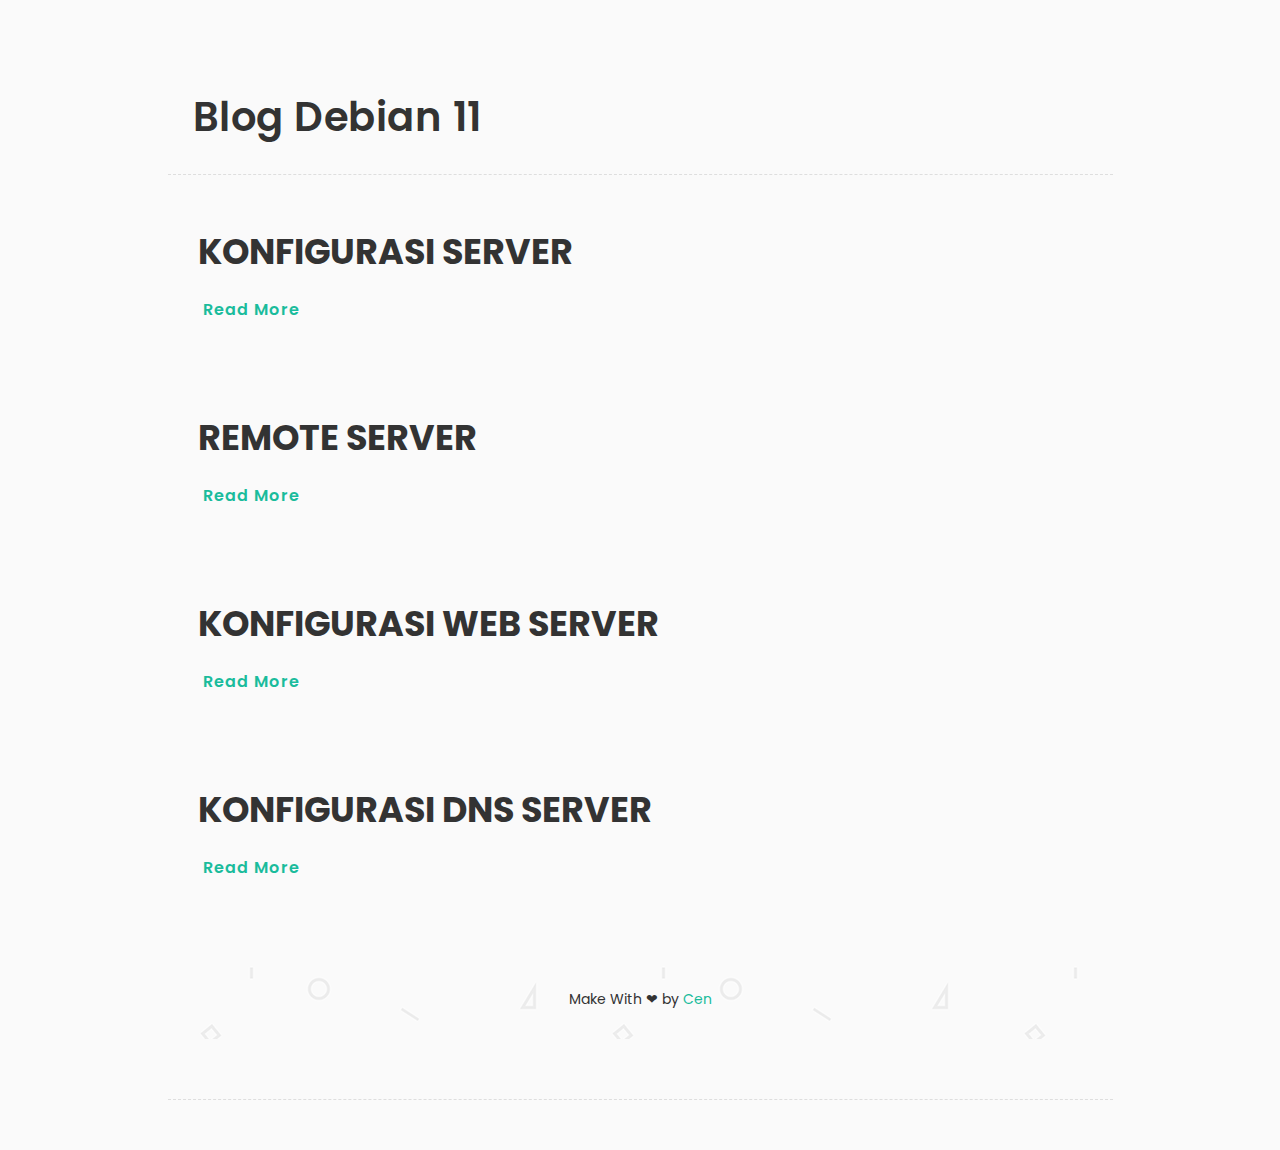
<file: blog/index.html>
<!DOCTYPE html>
<html lang="en">

  
<!-- Mirrored from vincent.skuravi.com/blog/index.html by HTTrack Website Copier/3.x [XR&CO'2014], Tue, 15 Nov 2022 01:32:59 GMT -->
<head>
    
    <!-- Meta Tag -->
    <meta charset="UTF-8">
    <meta name="viewport" content="width=device-width, initial-scale=1.0">
    <meta http-equiv="X-UA-Compatible" content="IE=edge">
  
    
    <title>XT4 / 32</title>
    
    <!-- Favicon -->
    <link rel="shortcut icon" href="images/favicon/favicon.ico">
    
    <!-- All CSS Plugins -->
    <link rel="stylesheet" type="text/css" href="css/plugin.css">
    
    <!-- Main CSS Stylesheet -->
    <link rel="stylesheet" type="text/css" href="css/style.css">
    
    <!-- Google Web Fonts  -->
    <link rel="stylesheet" href="https://fonts.googleapis.com/css?family=Poppins:400,300,500,600,700|Merriweather">

    

  </head>

 <body>
	  
	
        
    
    
    <div id="main">
        <div class="container">
            <div class="row">
            	
                 <!-- Content Start -->
                 <div class="col-md-10 col-md-offset-1">
                    <div class="col-md-12 page-body">
                    	<div class="row">
                    		
                            
                            <div class="sub-title">
                           		<a href="index.html"><h1>Blog Debian 11</h1></a>
                             </div>

                            
                            <div class="col-md-12 content-page">
                            	
                                
                                <!-- Blog Post Start -->
                                <div class="col-md-12 blog-post">
                                    <div class="post-title">
                                      <a href="konfigurasi-server.html"><h2>KONFIGURASI SERVER</h2></a>
                                    </div>   
                                                              			
                                    <a href="konfigurasi-server.html" class="button button-style button-anim fa fa-long-arrow-right"><span>Read More</span></a>
                                </div>
                                <!-- Blog Post End -->
                                
                                
                                
                                <!-- Blog Post Start -->
                                <div class="col-md-12 blog-post">
                                    <div class="post-title">
                                      <a href="remote-server.html"><h2>REMOTE SERVER</h2></a>
                                    </div> 
                                    
                                    <a href="remote-server.html" class="button button-style button-anim fa fa-long-arrow-right"><span>Read More</span></a>
                                </div>
                                <!-- Blog Post End -->
                                
                                
                                
                                <!-- Blog Post Start -->
                                <div class="col-md-12 blog-post">
                                    <div class="post-title">
                                      <a href="konfigurasi-web-server.html"><h2>KONFIGURASI WEB SERVER</h2></a>
                                    </div>   
                                                              			
                                    <a href="konfigurasi-web-server.html" class="button button-style button-anim fa fa-long-arrow-right"><span>Read More</span></a>
                                </div>
                                <!-- Blog Post End -->
                                
                                
                                
                                <!-- Blog Post Start -->
                                <div class="col-md-12 blog-post">
                                    <div class="post-title">
                                      <a href="Konfigurasi-DNS-server.html"><h2>KONFIGURASI DNS SERVER</h2></a>
                                    </div>  
                                                              			
                                    <a href="Konfigurasi-DNS-server.html" class="button button-style button-anim fa fa-long-arrow-right"><span>Read More</span></a>
                                </div>
                                <!-- Blog Post End -->

                                
                                               
                       <!-- Footer Start -->
                       <div class="col-md-12 page-body margin-top-50 footer">
                          <footer>                        

                          <div class="cen">Make With ❤ by <a href="https://instagram.com/iincen_" target="_blank">Cen</a></div>

                           
                         </footer>
                       </div>
                       <!-- Footer End -->
                     
                     
                  </div>
                  <!-- Content End -->
                
            </div>
         </div>
      </div>
    
    
    
    <!-- Back to Top Start -->
    <a href="#" class="scroll-to-top"><i class="fa fa-long-arrow-up"></i></a>
    <!-- Back to Top End -->
    
    
    <!-- All Javascript Plugins  -->
    <script type="text/javascript" src="js/jquery.min.js"></script>
    <script type="text/javascript" src="js/plugin.js"></script>
    
    <!-- Main Javascript File  -->
    <script type="text/javascript" src="js/scripts.js"></script>
    
    <!--Start of Tawk.to Script-->
<script type="text/javascript">
var Tawk_API=Tawk_API||{}, Tawk_LoadStart=new Date();
(function(){
var s1=document.createElement("script"),s0=document.getElementsByTagName("script")[0];
s1.async=true;
s1.src='https://embed.tawk.to/63002e1f37898912e96411e8/1gasb8arp';
s1.charset='UTF-8';
s1.setAttribute('crossorigin','*');
s0.parentNode.insertBefore(s1,s0);
})();
</script>
<!--End of Tawk.to Script-->
    
   </body>
 
<!-- Mirrored from vincent.skuravi.com/blog/index.html by HTTrack Website Copier/3.x [XR&CO'2014], Tue, 15 Nov 2022 01:33:07 GMT -->
</html>
</file>
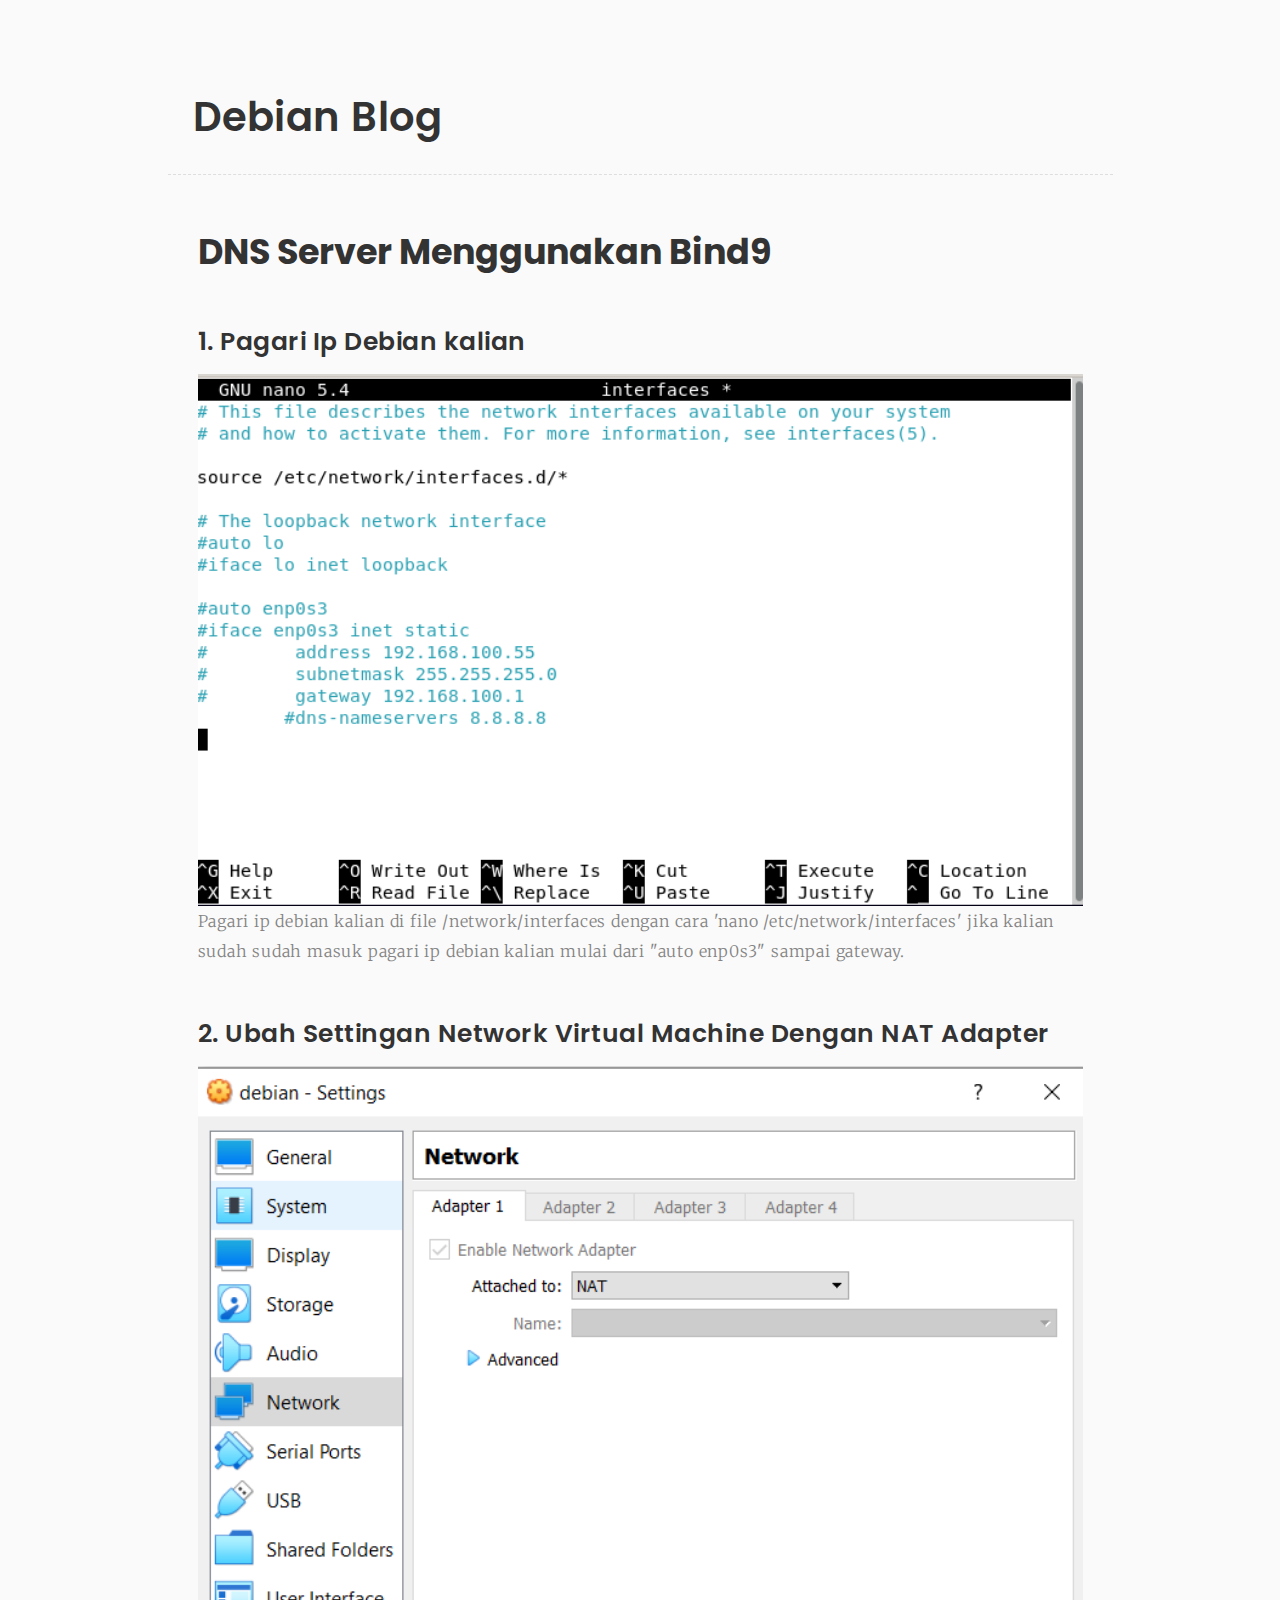
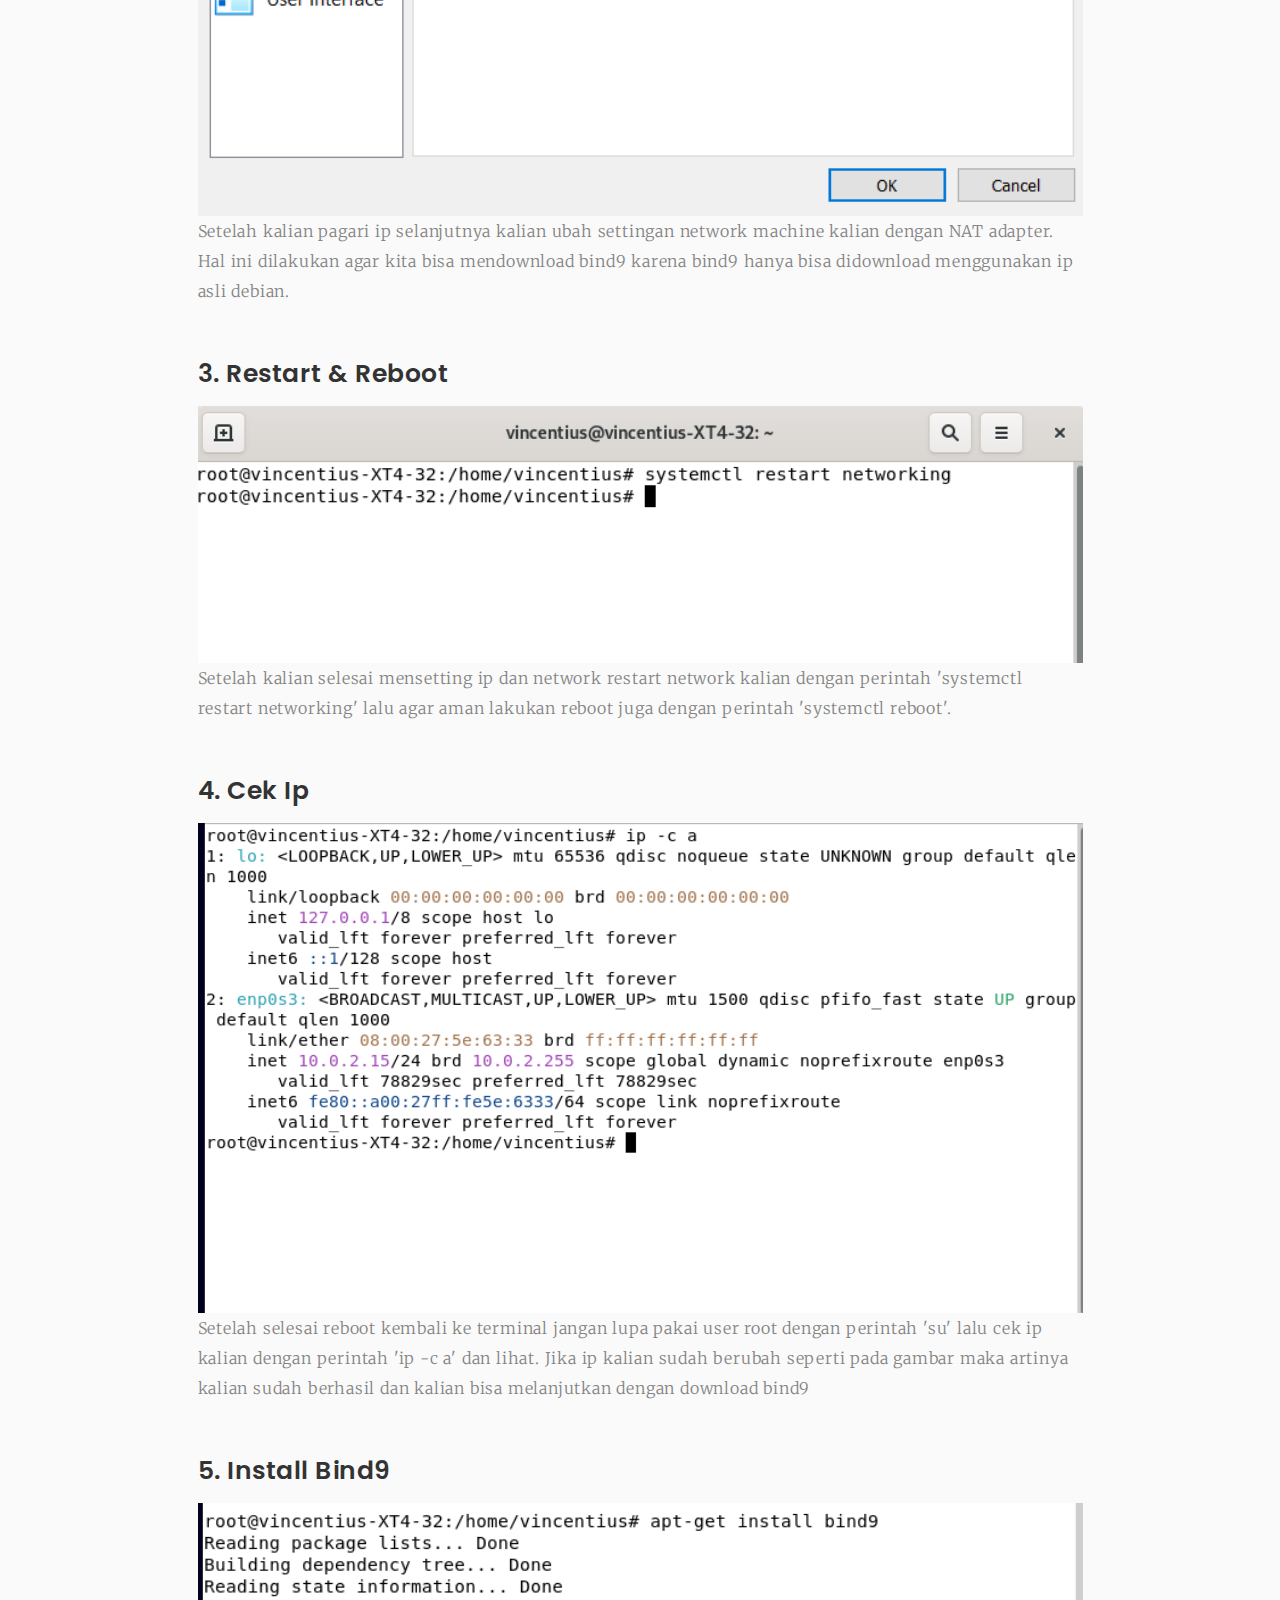
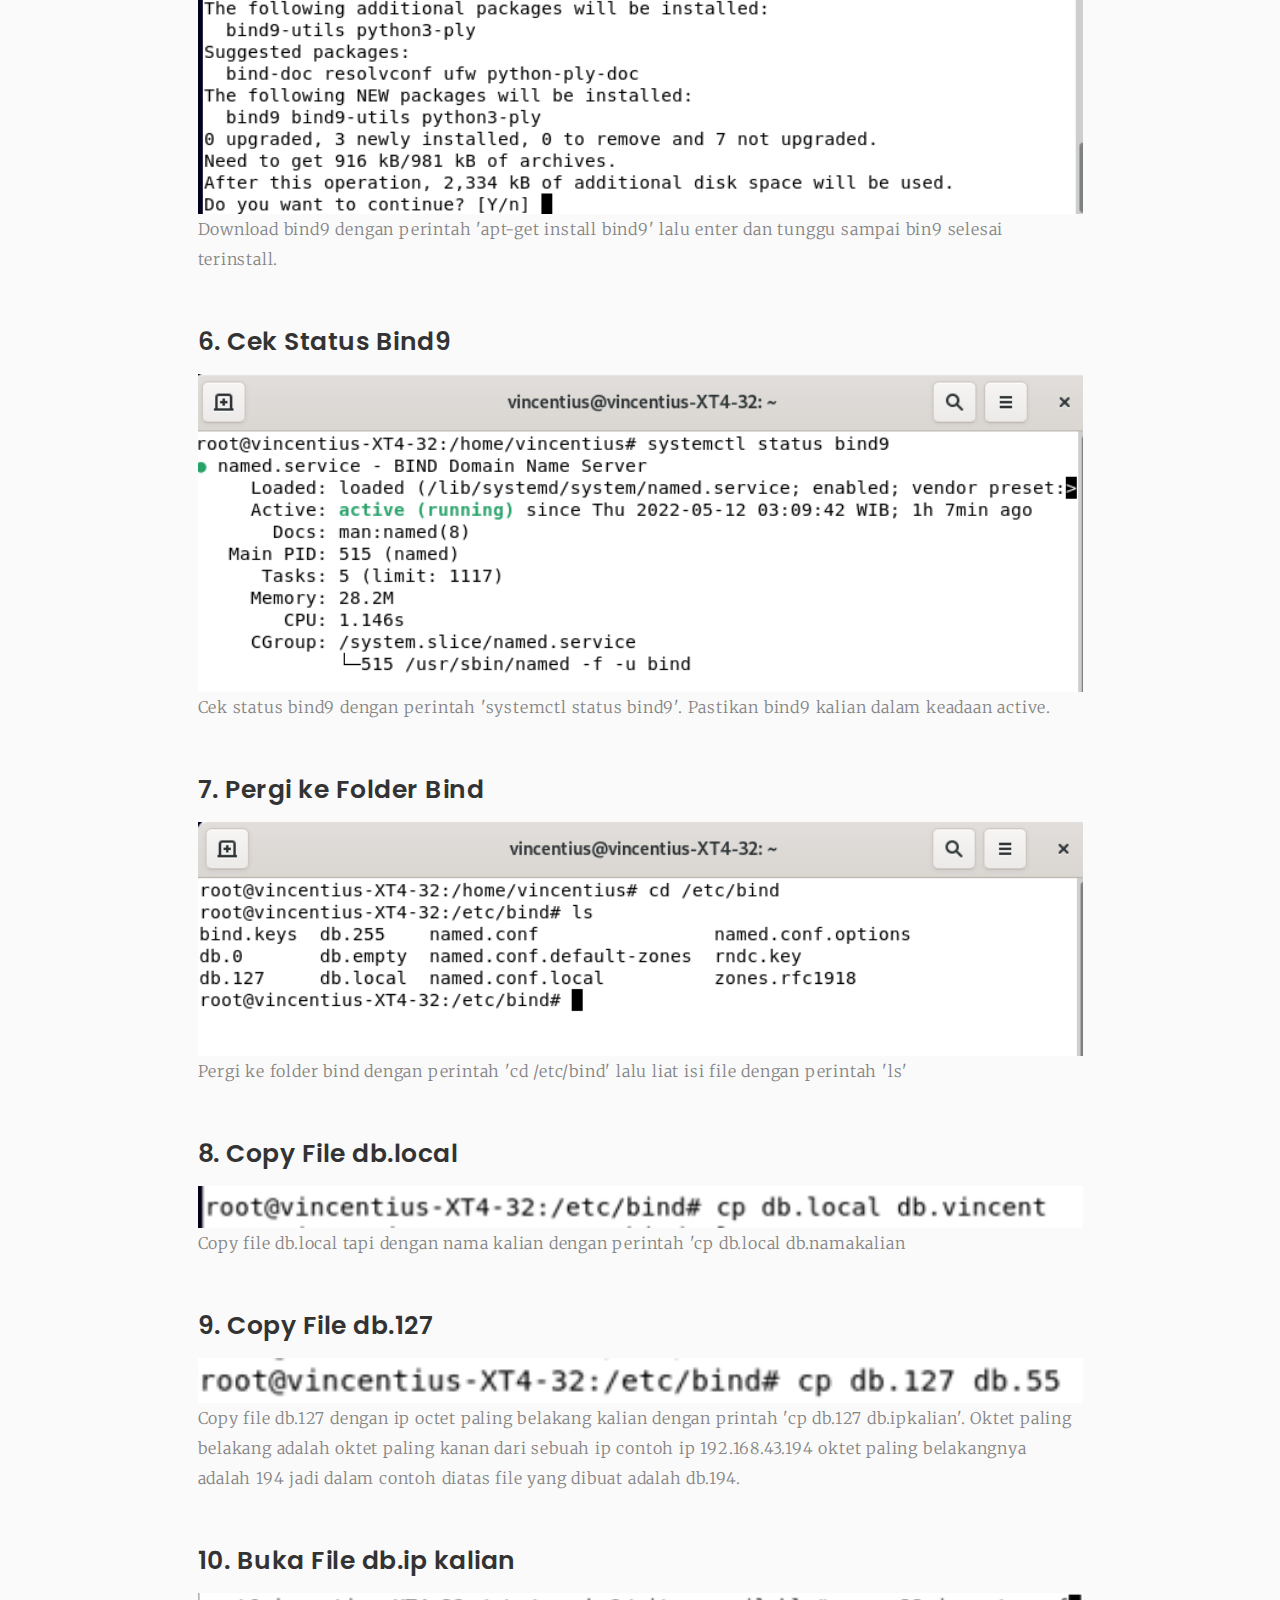
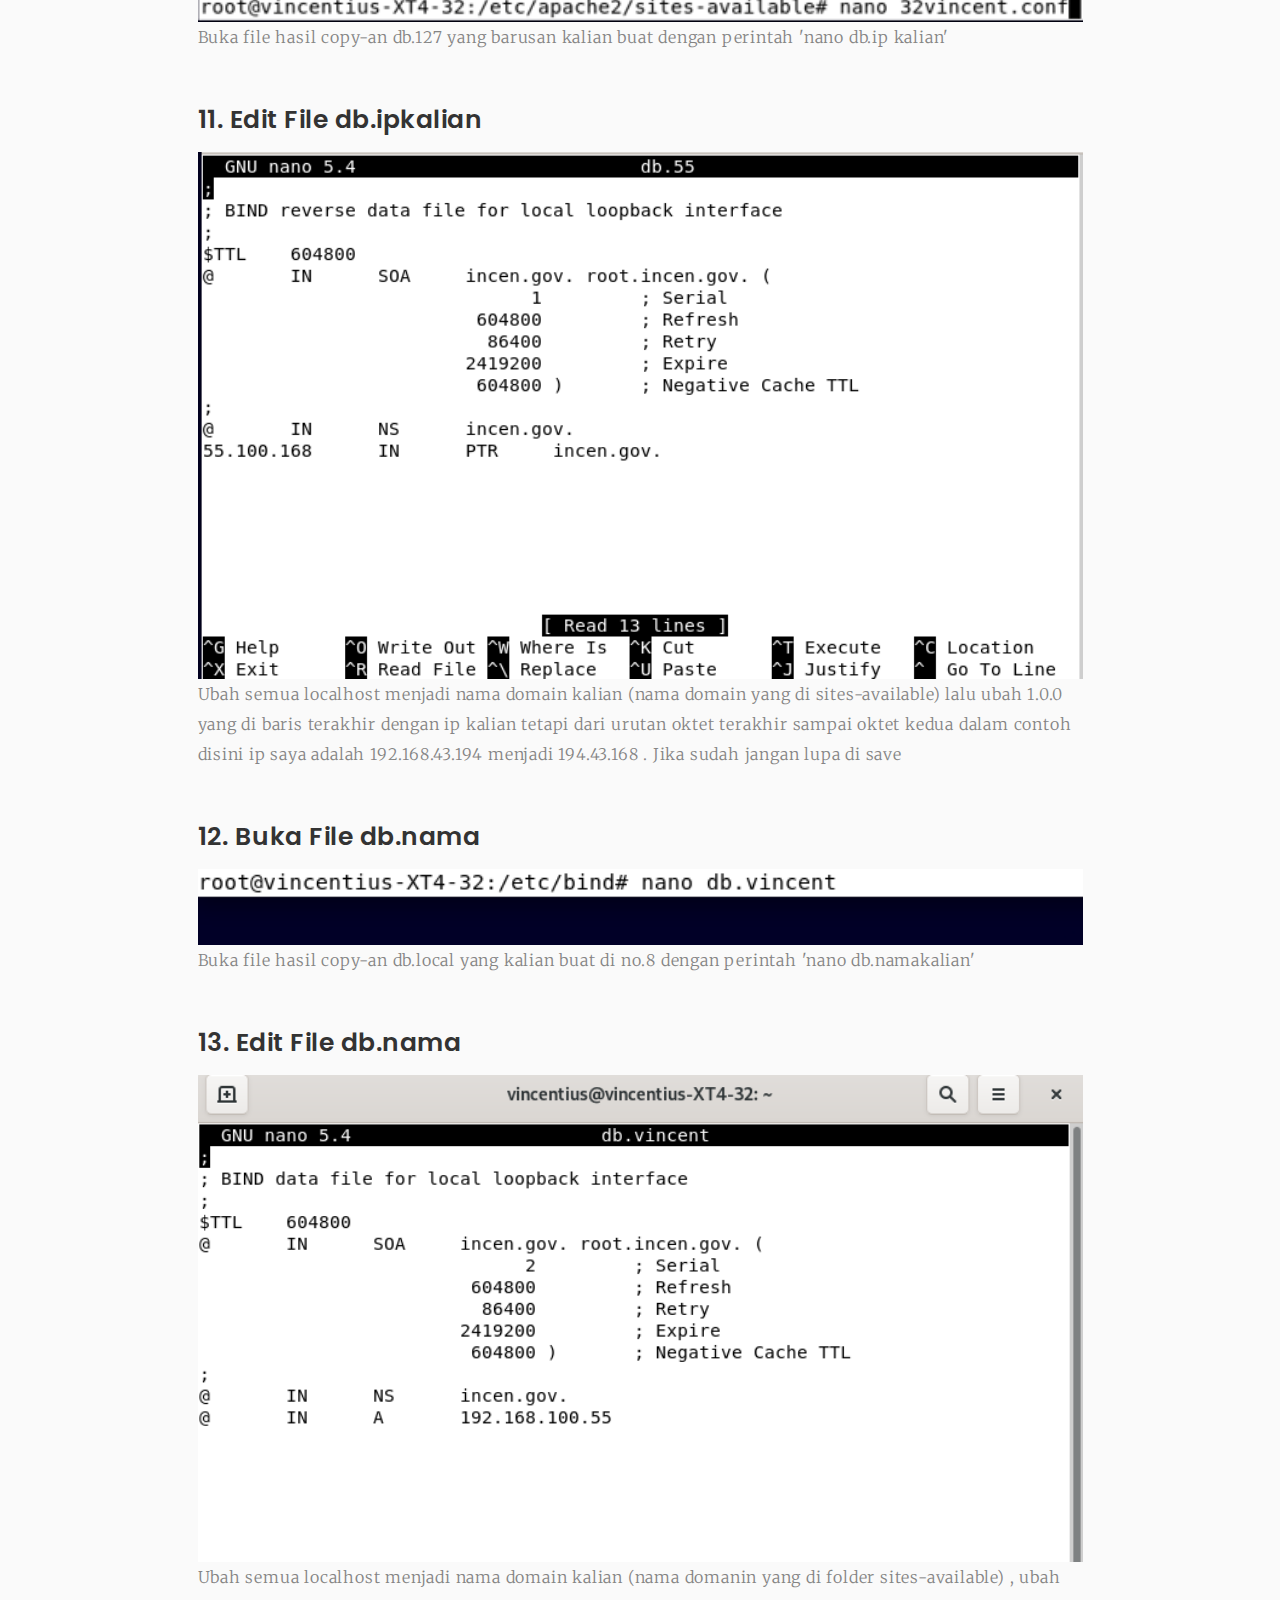
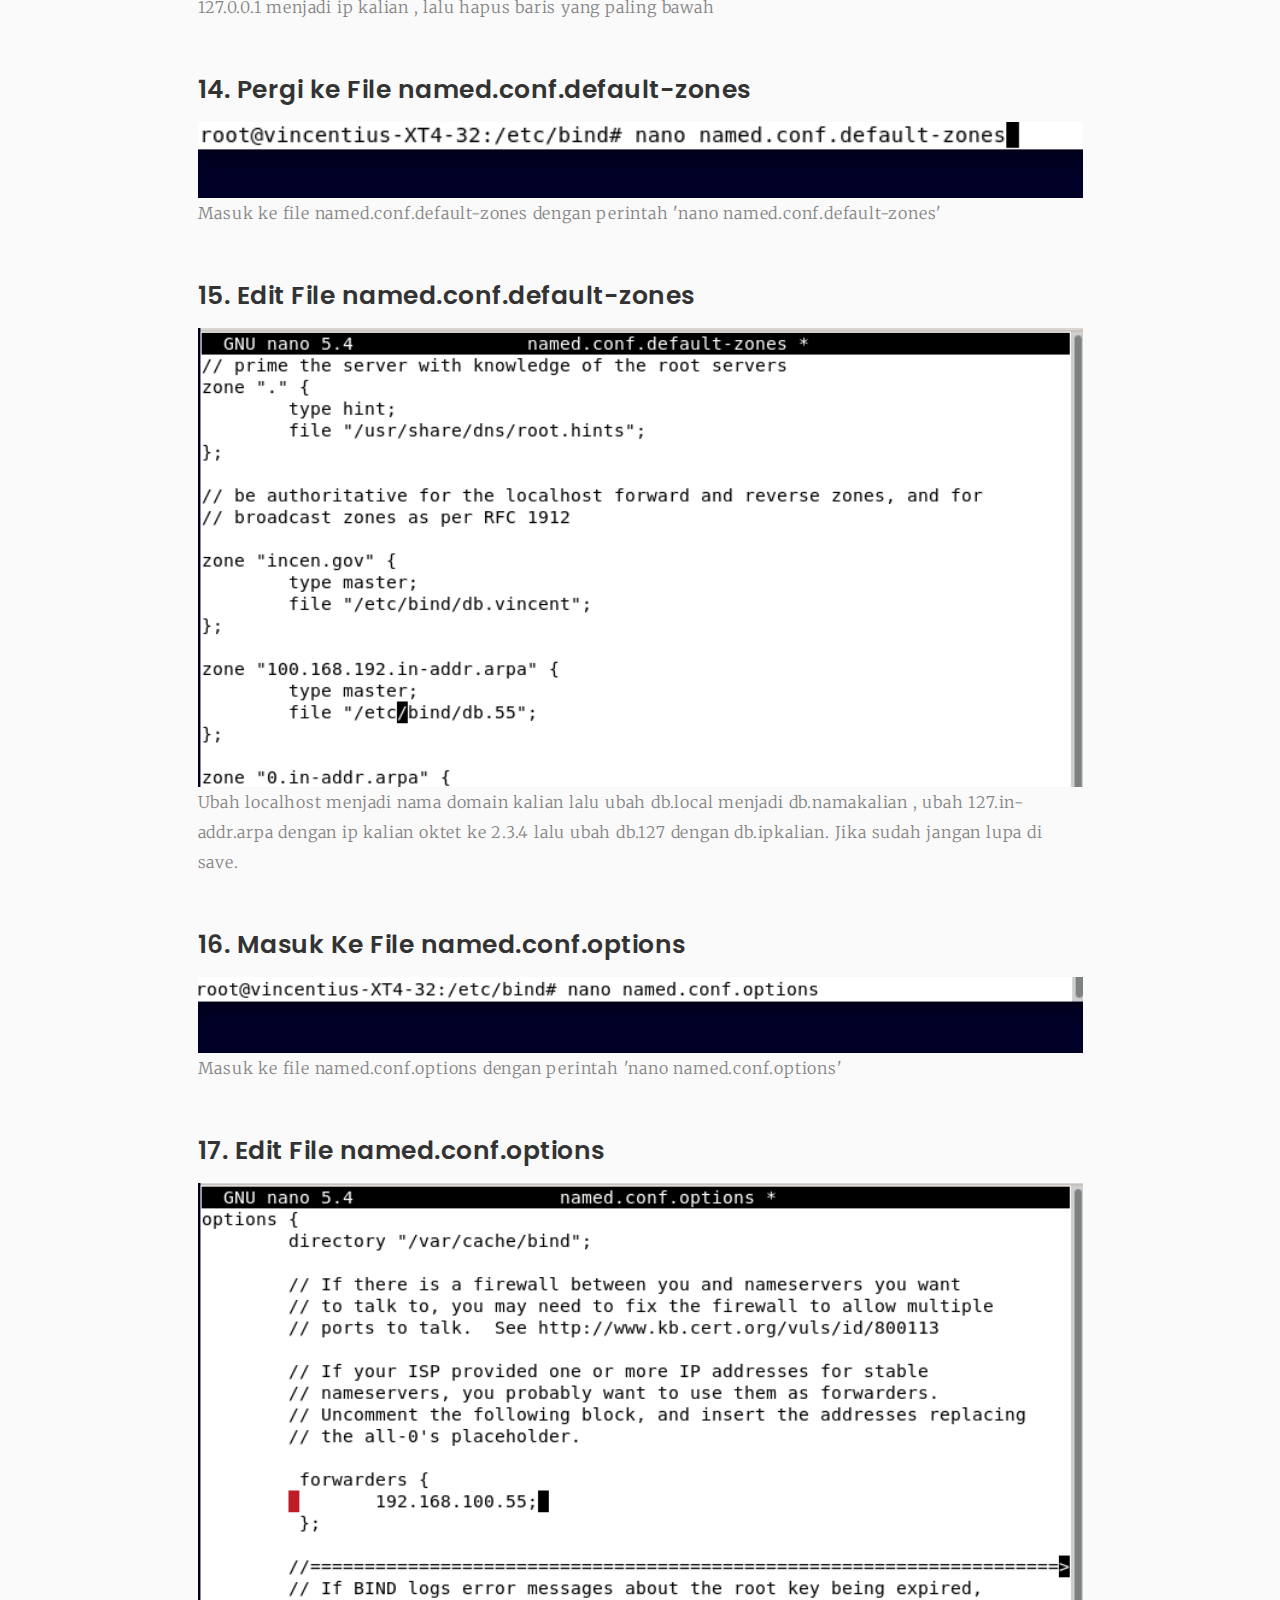
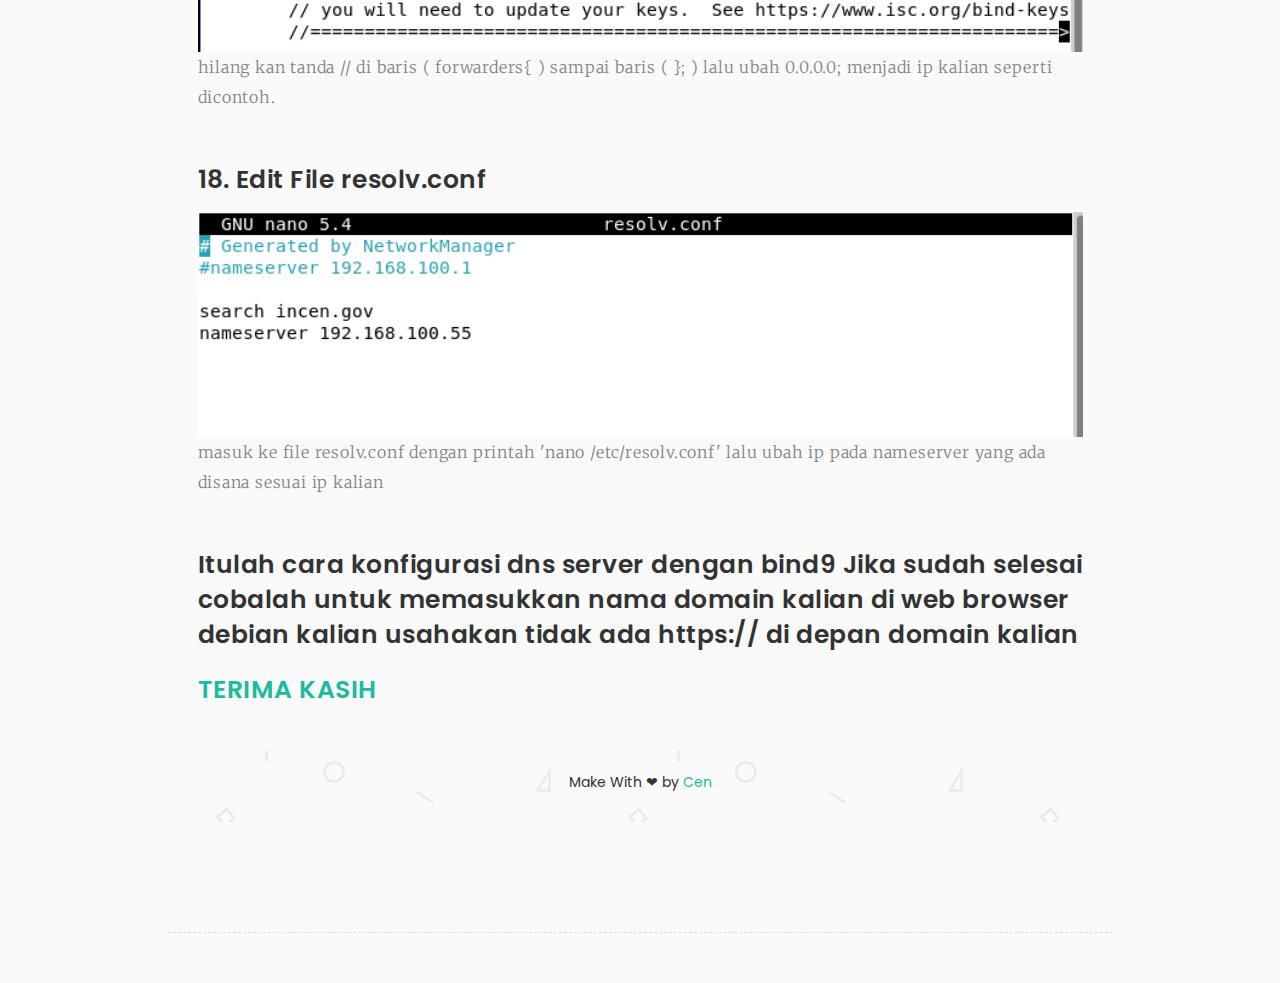
<file: blog/Konfigurasi-DNS-server.html>
﻿<!DOCTYPE html>
<html lang="en">

  
<!-- Mirrored from vincent.skuravi.com/blog/Konfigurasi-DNS-server.html by HTTrack Website Copier/3.x [XR&CO'2014], Tue, 15 Nov 2022 01:34:21 GMT -->
<head>
    
    <!-- Meta Tag -->
    <meta charset="UTF-8">
    <meta name="viewport" content="width=device-width, initial-scale=1.0">
    <meta http-equiv="X-UA-Compatible" content="IE=edge">
    
    <title>XT4 / 32</title>
    
    <!-- Favicon -->
    <link rel="shortcut icon" href="images/favicon/favicon.ico">
    
    <!-- All CSS Plugins -->
    <link rel="stylesheet" type="text/css" href="css/plugin.css">
    
    <!-- Main CSS Stylesheet -->
    <link rel="stylesheet" type="text/css" href="css/style.css">
    
    <!-- Google Web Fonts  -->
    <link rel="stylesheet" href="https://fonts.googleapis.com/css?family=Poppins:400,300,500,600,700|Merriweather">


  </head>

 <body>

    
    <div id="main">
        <div class="container">
            <div class="row">
                
                
                <!-- Content Start -->
                 <div class="col-md-10 col-md-offset-1">
                    <div class="col-md-12 page-body">
                    	<div class="row">
                    		
                            
                            <div class="sub-title">
                           		<a href="index.html"><h1>Debian Blog</h1></a>
                             </div>
                            
                            
                            <div class="col-md-12 content-page">
                              <div class="col-md-12 blog-post">
                            	
                                
                                <!-- Post Headline Start -->
                                <div class="post-title">
                                    <h2>DNS Server Menggunakan Bind9</h2> 
                                   </div>
                                   <!-- Post Headline End -->
 
                                   <div class="post-title">
                                    <h3>1. Pagari Ip Debian kalian</h3> 
                                   </div>
                                    
                                
                                <!-- Post Image Start -->
                                <div class="post-image margin-top-40 margin-bottom-40">
                                   <img src="images/konfigurasi-dns-server/1.png" alt="">
                                                                      
                                  </div>
                                  <!-- Post Image End -->
                                  
                                  
                                   <p>Pagari ip debian kalian di file /network/interfaces dengan cara 'nano /etc/network/interfaces' jika kalian sudah sudah masuk pagari ip debian kalian mulai dari "auto enp0s3" sampai gateway. </p>
                                 
                                   <div class="post-title">
                                    <h3>2. Ubah Settingan Network Virtual Machine Dengan NAT Adapter</h3> 
                                   </div>
                                    
                                
                                <!-- Post Image Start -->
                                <div class="post-image margin-top-40 margin-bottom-40">
                                   <img src="images/konfigurasi-dns-server/2.png" alt="">
                                                                      
                                  </div>
                                  <!-- Post Image End -->
                                  
                                  
                                   <p>Setelah kalian pagari ip selanjutnya kalian ubah settingan network machine kalian dengan NAT adapter. Hal ini dilakukan agar kita bisa mendownload bind9 karena bind9 hanya bisa didownload menggunakan ip asli debian.</p>

                                 
                                   <div class="post-title">
                                    <h3>3. Restart & Reboot</h3> 
                                   </div>
                                    
                                
                                <!-- Post Image Start -->
                                <div class="post-image margin-top-40 margin-bottom-40">
                                   <img src="images/konfigurasi-dns-server/3.png" alt="">
                                                                      
                                  </div>
                                  <!-- Post Image End -->
                                  
                                  
                                   <p>Setelah kalian selesai mensetting ip dan network restart network kalian dengan perintah 'systemctl restart networking' lalu agar aman lakukan reboot juga dengan perintah 'systemctl reboot'.</p>
                                 
                                  
                                  
                                  
                                  <div class="post-title">
                                    <h3>4. Cek Ip</h3> 
                                   </div>
                                    
                                
                                <!-- Post Image Start -->
                                <div class="post-image margin-top-40 margin-bottom-40">
                                   <img src="images/konfigurasi-dns-server/4.png" alt="">
                                                                      
                                  </div>
                                  <!-- Post Image End -->
                                  
                                  
                                   <p>Setelah selesai reboot kembali ke terminal jangan lupa pakai user root dengan perintah 'su' lalu cek ip kalian dengan perintah 'ip -c a' dan lihat. Jika ip kalian sudah berubah seperti pada gambar maka artinya kalian sudah berhasil dan kalian bisa melanjutkan dengan download bind9</p>
                                                                  
                                  <div class="post-title">
                                    <h3>5. Install Bind9</h3> 
                                   </div>
                                    
                                
                                <!-- Post Image Start -->
                                <div class="post-image margin-top-40 margin-bottom-40">
                                   <img src="images/konfigurasi-dns-server/5.png" alt="">
                                                                      
                                  </div>
                                  <!-- Post Image End -->
                                  
                                  
                                   <p>Download bind9 dengan perintah 'apt-get install bind9' lalu enter dan tunggu sampai bin9 selesai terinstall.</p>
                                                                  
                                  <div class="post-title">
                                    <h3>6. Cek Status Bind9</h3> 
                                   </div>
                                    
                                
                                <!-- Post Image Start -->
                                <div class="post-image margin-top-40 margin-bottom-40">
                                   <img src="images/konfigurasi-dns-server/6.png" alt="">
                                                                      
                                  </div>
                                  <!-- Post Image End -->
                                  
                                  
                                   <p>Cek status bind9 dengan perintah 'systemctl status bind9'. Pastikan bind9 kalian dalam keadaan active.</p>
                                                                  
                                  <div class="post-title">
                                    <h3>7. Pergi ke Folder Bind</h3> 
                                   </div>
                                    
                                
                                <!-- Post Image Start -->
                                <div class="post-image margin-top-40 margin-bottom-40">
                                   <img src="images/konfigurasi-dns-server/7.png" alt="">
                                                                      
                                  </div>
                                  <!-- Post Image End -->
                                  
                                  
                                   <p>Pergi ke folder bind dengan perintah 'cd /etc/bind' lalu liat isi file dengan perintah 'ls'</p>
                                                                  
                                  <div class="post-title">
                                    <h3>8. Copy File db.local</h3> 
                                   </div>
                                    
                                
                                <!-- Post Image Start -->
                                <div class="post-image margin-top-40 margin-bottom-40">
                                   <img src="images/konfigurasi-dns-server/8.png" alt="">
                                                                      
                                  </div>
                                  <!-- Post Image End -->
                                  
                                  
                                   <p>Copy file db.local tapi dengan nama kalian dengan perintah 'cp db.local db.namakalian</p>
                                                                  
                                  <div class="post-title">
                                    <h3>9. Copy File db.127</h3> 
                                   </div>
                                    
                                
                                <!-- Post Image Start -->
                                <div class="post-image margin-top-40 margin-bottom-40">
                                   <img src="images/konfigurasi-dns-server/9.png" alt="">
                                                                      
                                  </div>
                                  <!-- Post Image End -->
                                  
                                  
                                   <p>Copy file db.127 dengan ip octet paling belakang kalian dengan printah 'cp db.127 db.ipkalian'. Oktet paling belakang adalah oktet paling kanan dari sebuah ip contoh ip 192.168.43.194 oktet paling belakangnya adalah 194 jadi dalam contoh diatas file yang dibuat adalah db.194.</p>
                                                    
                                  <div class="post-title">
                                    <h3>10. Buka File db.ip kalian</h3> 
                                   </div>
                                    
                                
                                <!-- Post Image Start -->
                                <div class="post-image margin-top-40 margin-bottom-40">
                                   <img src="images/konfigurasi-dns-server/10.png" alt="">
                                                                      
                                  </div>
                                  <!-- Post Image End -->
                                  
                                  
                                   <p>Buka file hasil copy-an db.127 yang barusan kalian buat dengan perintah 'nano db.ip kalian'</p>
                                                    
                                  <div class="post-title">
                                    <h3>11. Edit File db.ipkalian</h3> 
                                   </div>
                                    
                                
                                <!-- Post Image Start -->
                                <div class="post-image margin-top-40 margin-bottom-40">
                                   <img src="images/konfigurasi-dns-server/11.png" alt="">
                                                                      
                                  </div>
                                  <!-- Post Image End -->
                                  
                                  
                                   <p>Ubah semua localhost menjadi nama domain kalian (nama domain yang di sites-available) lalu ubah 1.0.0 yang di baris terakhir dengan ip kalian tetapi dari urutan oktet terakhir sampai oktet kedua dalam contoh disini ip saya adalah 192.168.43.194 menjadi 194.43.168 . Jika sudah jangan lupa di save</p>
                                                    
                                  <div class="post-title">
                                    <h3>12. Buka File db.nama</h3> 
                                   </div>
                                    
                                
                                <!-- Post Image Start -->
                                <div class="post-image margin-top-40 margin-bottom-40">
                                   <img src="images/konfigurasi-dns-server/12.png" alt="">
                                                                      
                                  </div>
                                  <!-- Post Image End -->
                                  
                                  
                                   <p>Buka file hasil copy-an db.local yang kalian buat di no.8 dengan perintah 'nano db.namakalian'</p>
                                                    
                                  <div class="post-title">
                                    <h3>13. Edit File db.nama</h3> 
                                   </div>
                                    
                                
                                <!-- Post Image Start -->
                                <div class="post-image margin-top-40 margin-bottom-40">
                                   <img src="images/konfigurasi-dns-server/13.png" alt="">
                                                                      
                                  </div>
                                  <!-- Post Image End -->
                                  
                                  
                                   <p>Ubah semua localhost menjadi nama domain kalian (nama domanin yang di folder sites-available) , ubah 127.0.0.1 menjadi ip kalian , lalu hapus baris yang paling bawah</p>
                                                    
                                  <div class="post-title">
                                    <h3>14. Pergi ke File named.conf.default-zones</h3> 
                                   </div>
                                    
                                
                                <!-- Post Image Start -->
                                <div class="post-image margin-top-40 margin-bottom-40">
                                   <img src="images/konfigurasi-dns-server/14.png" alt="">
                                                                      
                                  </div>
                                  <!-- Post Image End -->
                                  
                                  
                                   <p>Masuk ke file named.conf.default-zones dengan perintah 'nano named.conf.default-zones'</p>
                                                    
                                  <div class="post-title">
                                    <h3>15. Edit File named.conf.default-zones</h3> 
                                   </div>
                                    
                                
                                <!-- Post Image Start -->
                                <div class="post-image margin-top-40 margin-bottom-40">
                                   <img src="images/konfigurasi-dns-server/15.png" alt="">
                                                                      
                                  </div>
                                  <!-- Post Image End -->
                                  
                                  
                                   <p>Ubah localhost menjadi nama domain kalian lalu ubah db.local menjadi db.namakalian , ubah 127.in-addr.arpa dengan ip kalian oktet ke 2.3.4 lalu ubah db.127 dengan db.ipkalian. Jika sudah jangan lupa di save.</p>
                                                    
                                  <div class="post-title">
                                    <h3>16. Masuk Ke File named.conf.options</h3> 
                                   </div>
                                    
                                
                                <!-- Post Image Start -->
                                <div class="post-image margin-top-40 margin-bottom-40">
                                   <img src="images/konfigurasi-dns-server/16.png" alt="">
                                                                      
                                  </div>
                                  <!-- Post Image End -->
                                  
                                  
                                   <p>Masuk ke file named.conf.options dengan perintah 'nano named.conf.options'</p>
                                                    
                                  <div class="post-title">
                                    <h3>17. Edit File named.conf.options</h3> 
                                   </div>
                                    
                                
                                <!-- Post Image Start -->
                                <div class="post-image margin-top-40 margin-bottom-40">
                                   <img src="images/konfigurasi-dns-server/17.png" alt="">
                                                                      
                                  </div>
                                  <!-- Post Image End -->
                                  
                                  
                                   <p>hilang kan tanda // di baris ( forwarders{ ) sampai baris ( }; ) lalu ubah 0.0.0.0; menjadi ip kalian seperti dicontoh. </p>
                                                    
                                  <div class="post-title">
                                    <h3>18. Edit File resolv.conf</h3> 
                                   </div>
                                    
                                
                                <!-- Post Image Start -->
                                <div class="post-image margin-top-40 margin-bottom-40">
                                   <img src="images/konfigurasi-dns-server/18.png" alt="">
                                                                      
                                  </div>
                                  <!-- Post Image End -->
                                  
                                  
                                   <p>masuk ke file resolv.conf dengan printah 'nano /etc/resolv.conf' lalu ubah ip pada nameserver yang ada disana sesuai ip kalian</p>
                                                    
                                  <div class="post-title">
                                    <h3>Itulah cara konfigurasi dns server dengan bind9 Jika sudah selesai cobalah untuk memasukkan nama domain kalian di web browser debian kalian usahakan tidak ada https:// di depan domain kalian</h3> 
                                   </div>

                                    
                                  <!-- You May Also Like Start -->
                                  <div class="you-may-also-like margin-top-50 margin-bottom-50">
                                    <h3>TERIMA KASIH</h3>
                                    </div>
                                  <!-- You May Also Like End -->

                       
                       <!-- Footer Start -->
                       <div class="col-md-12 page-body margin-top-50 footer">
                          <footer>

                          <div class="cen">Make With ❤ by <a href="https://instagram.com/iincen_" target="_blank">Cen</a></div>
						  
                           
                         </footer>
                       </div>
                       <!-- Footer End -->
                     
                     
                  </div>
                  <!-- Content End -->
                
            </div>
         </div>
      </div>
      
    
    
    
    <!-- Back to Top Start -->
    <a href="#" class="scroll-to-top"><i class="fa fa-long-arrow-up"></i></a>
    <!-- Back to Top End -->
    
    
    <!-- All Javascript Plugins  -->
    <script type="text/javascript" src="js/jquery.min.js"></script>
    <script type="text/javascript" src="js/plugin.js"></script>
    
    <!-- Main Javascript File  -->
    <script type="text/javascript" src="js/scripts.js"></script>

    
   </body>
 
<!-- Mirrored from vincent.skuravi.com/blog/Konfigurasi-DNS-server.html by HTTrack Website Copier/3.x [XR&CO'2014], Tue, 15 Nov 2022 01:34:51 GMT -->
</html>
</file>
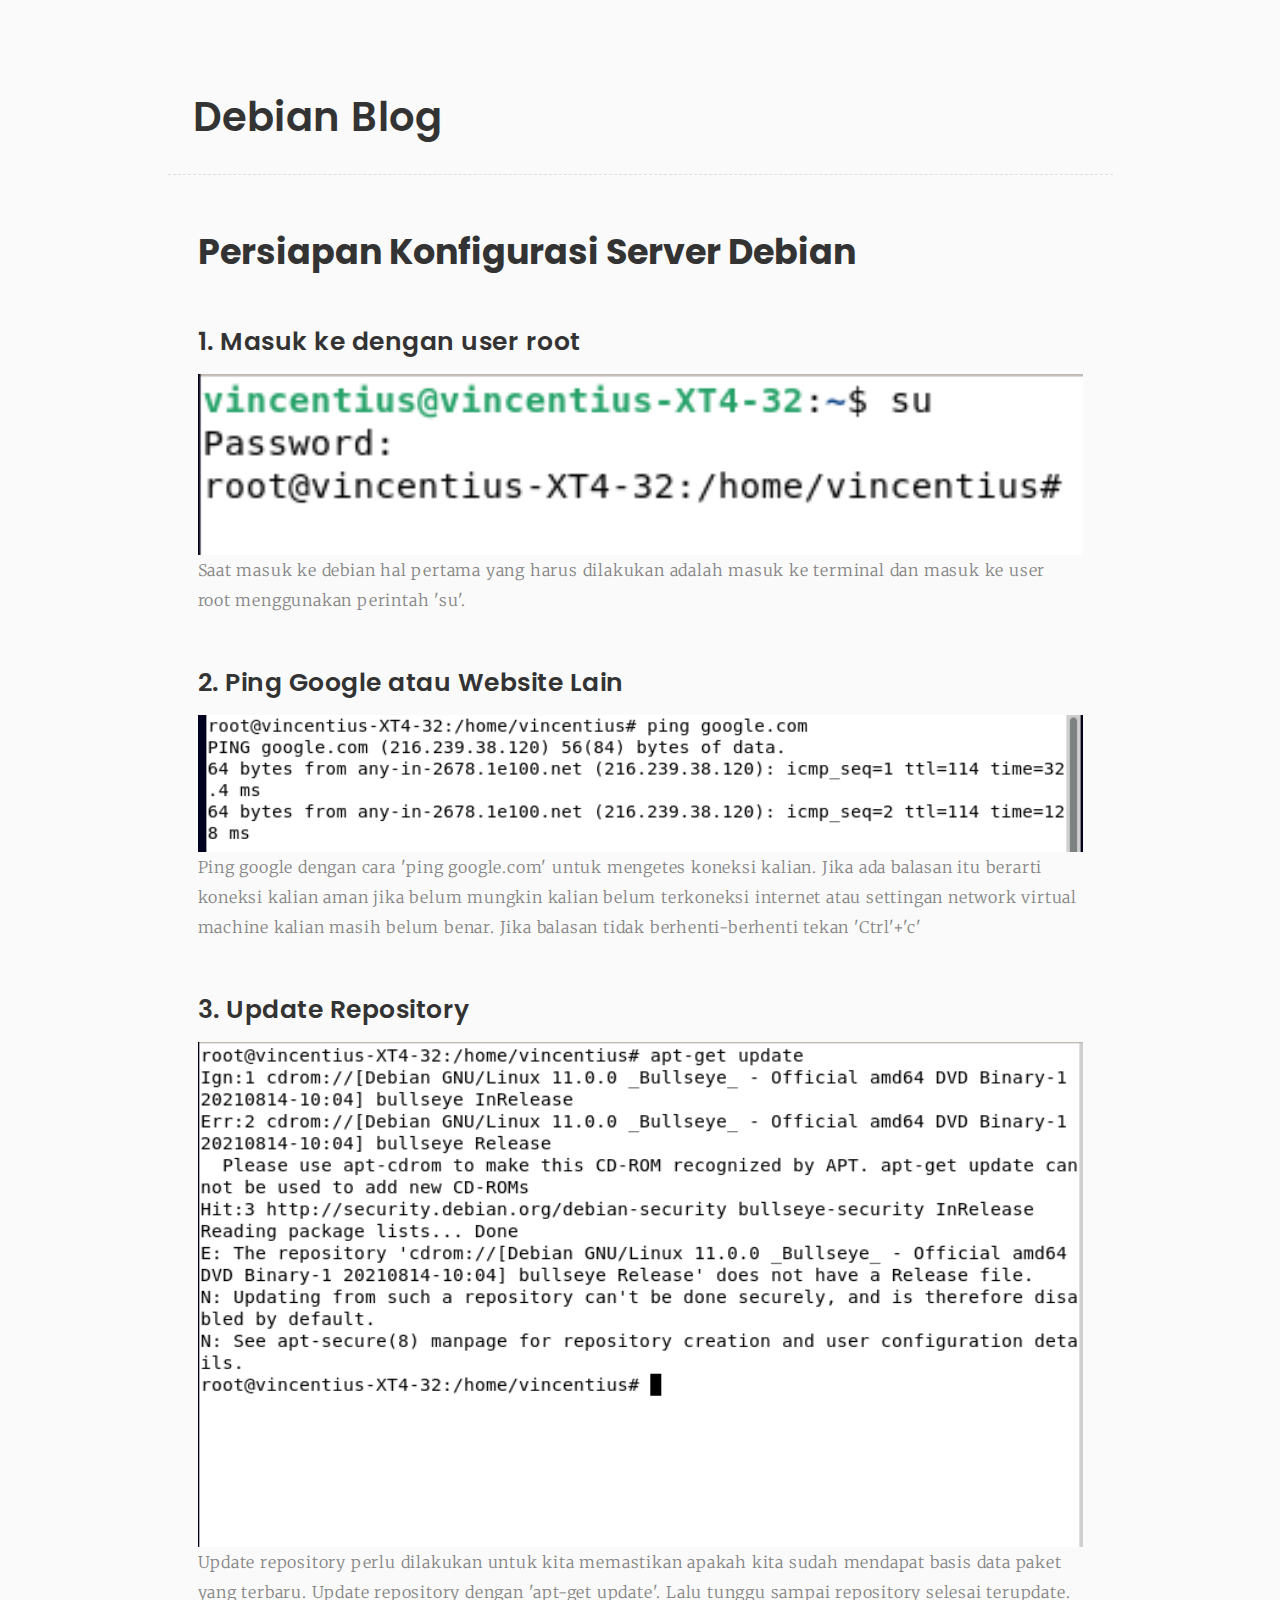
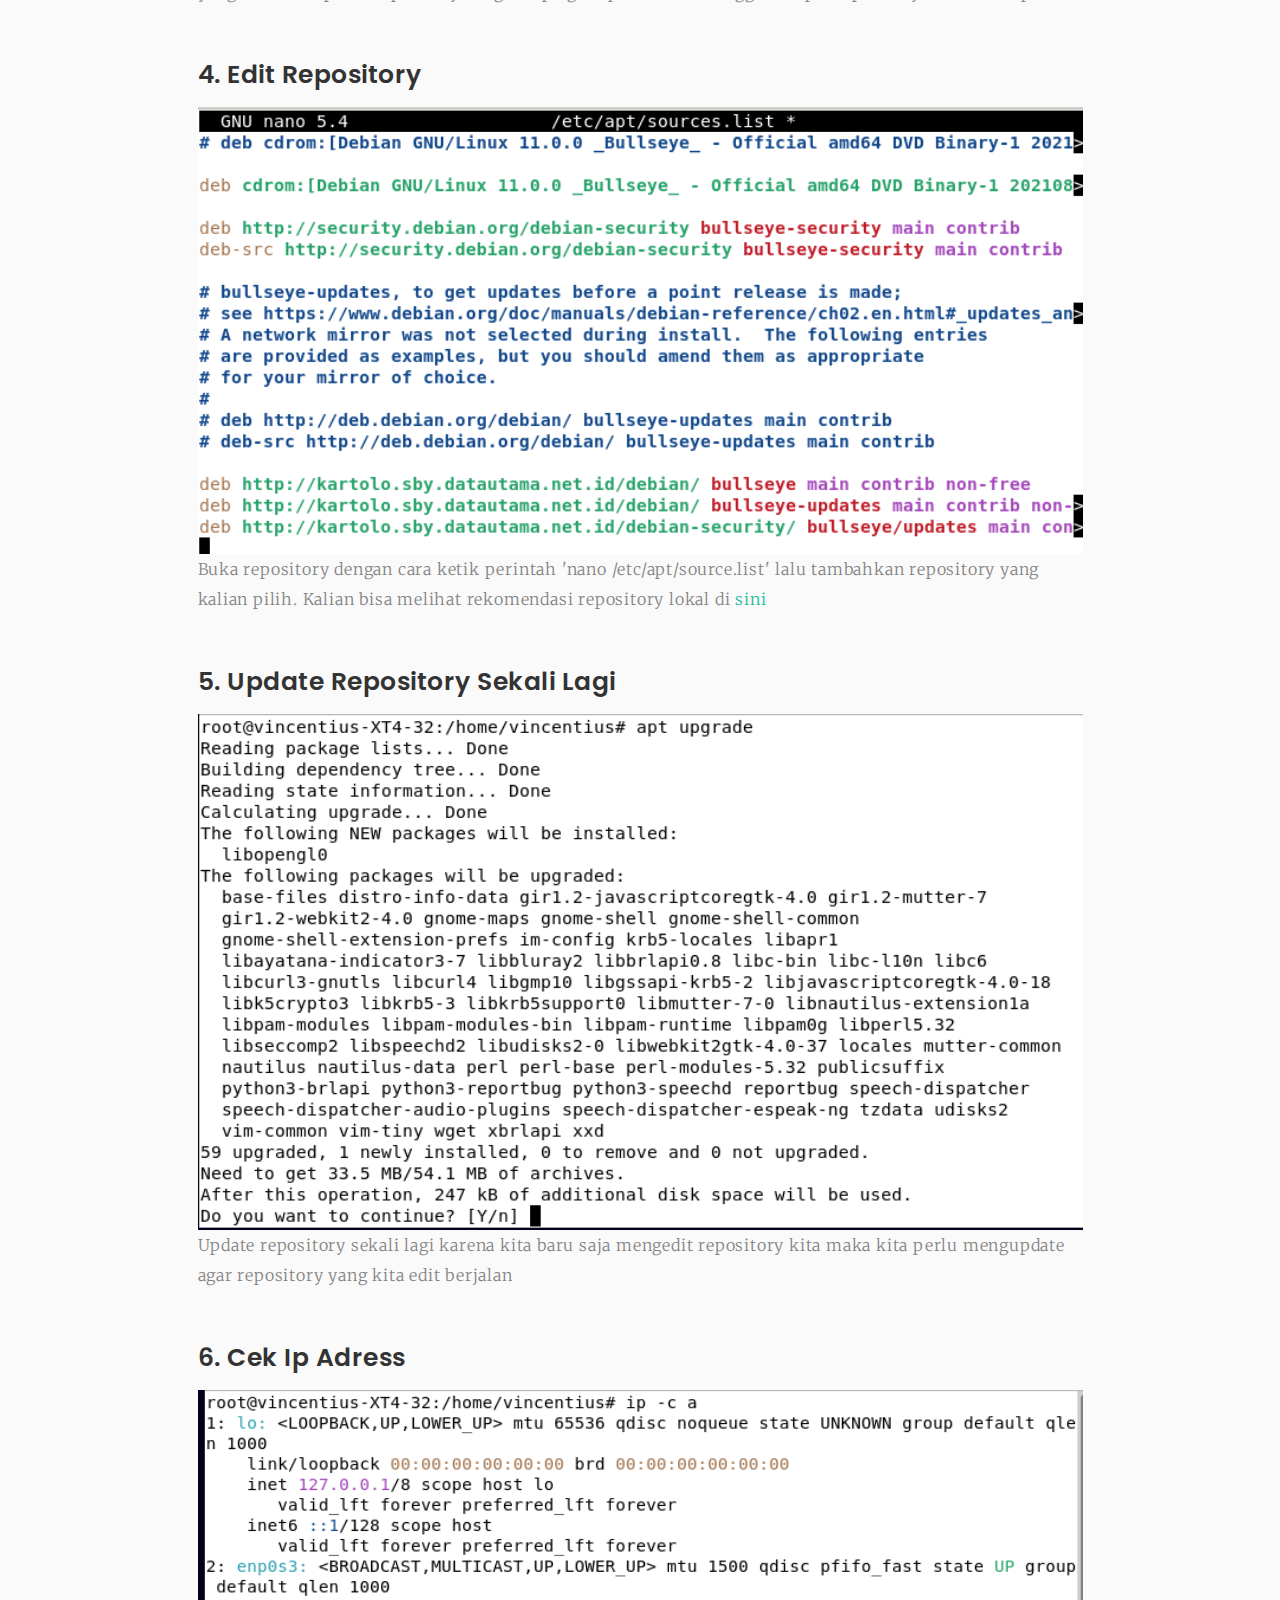
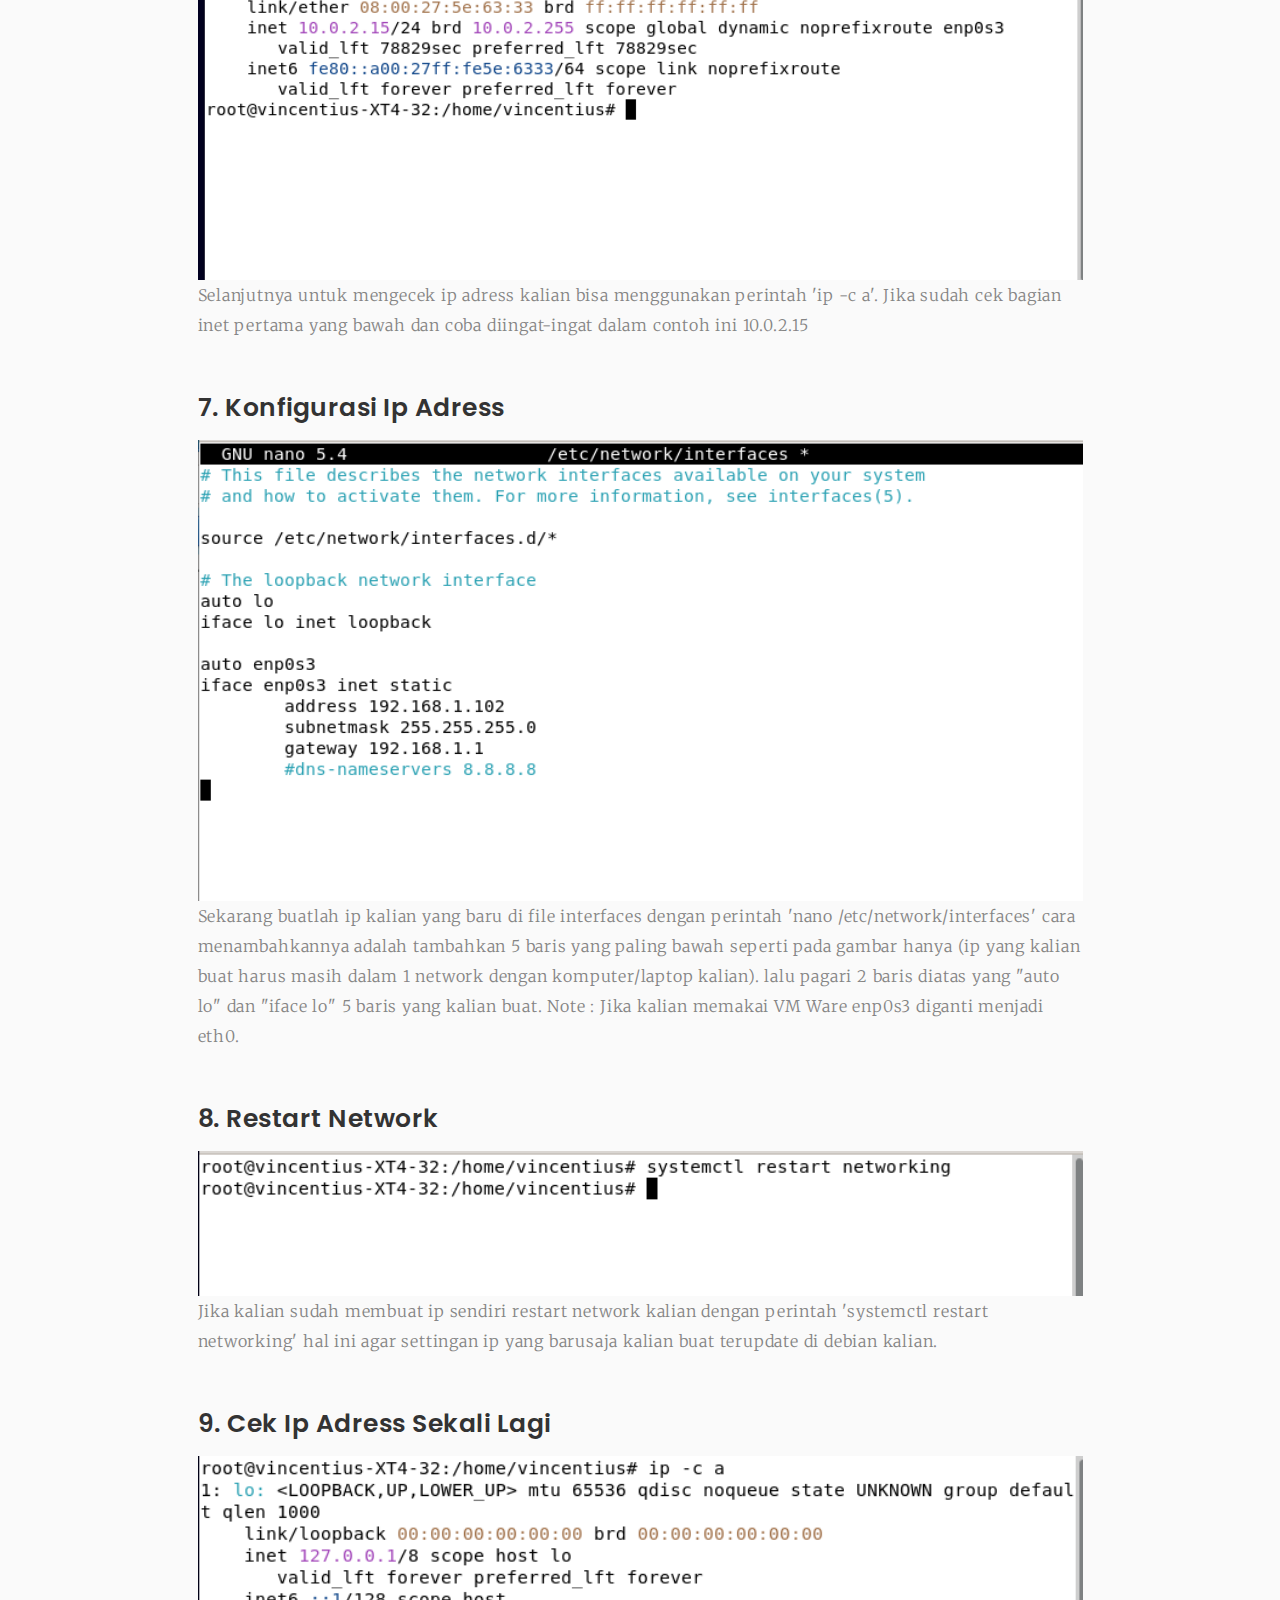
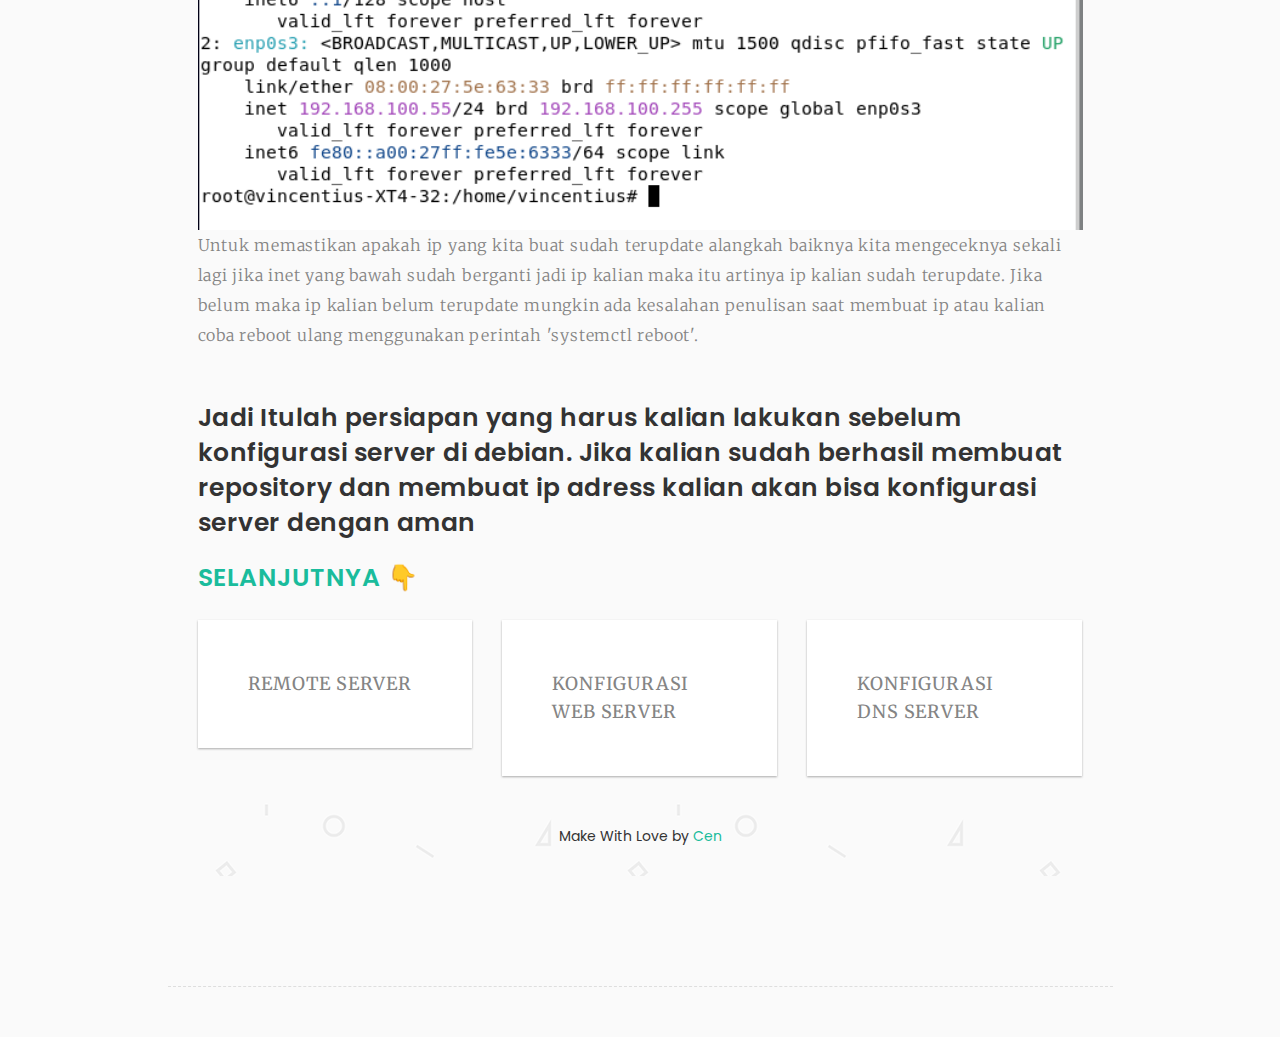
<file: blog/konfigurasi-server.html>
﻿<!DOCTYPE html>
<html lang="en">

  
<!-- Mirrored from vincent.skuravi.com/blog/konfigurasi-server.html by HTTrack Website Copier/3.x [XR&CO'2014], Tue, 15 Nov 2022 01:33:39 GMT -->
<head>
    
    <!-- Meta Tag -->
    <meta charset="UTF-8">
    <meta name="viewport" content="width=device-width, initial-scale=1.0">
    <meta http-equiv="X-UA-Compatible" content="IE=edge">
    
    
    
    <title>XT4 / 32</title>
    
    <!-- Favicon -->
    <link rel="shortcut icon" href="images/favicon/favicon.ico">
    
    <!-- All CSS Plugins -->
    <link rel="stylesheet" type="text/css" href="css/plugin.css">
    
    <!-- Main CSS Stylesheet -->
    <link rel="stylesheet" type="text/css" href="css/style.css">
    
    <!-- Google Web Fonts  -->
    <link rel="stylesheet" href="https://fonts.googleapis.com/css?family=Poppins:400,300,500,600,700|Merriweather">
    
    
    

  </head>

 <body>

    
    <div id="main">
        <div class="container">
            <div class="row">
                
                
                <!-- Content Start -->
                 <div class="col-md-10 col-md-offset-1">
                    <div class="col-md-12 page-body">
                    	<div class="row">
                    		
                            
                            <div class="sub-title">
                           		<a href="index.html"><h1>Debian Blog</h1></a>
                             </div>
                            
                            
                            <div class="col-md-12 content-page">
                              <div class="col-md-12 blog-post">
                            	
                                
                                <!-- Post Headline Start -->
                                <div class="post-title">
                                    <h2>Persiapan Konfigurasi Server Debian</h2> 
                                   </div>
                                   <!-- Post Headline End -->
 
                                   <div class="post-title">
                                    <h3>1. Masuk ke dengan user root</h3> 
                                   </div>
                                    
                                
                                <!-- Post Image Start -->
                                <div class="post-image margin-top-40 margin-bottom-40">
                                   <img src="images/konfigurasi-server/1.png" alt="">                                   
                                  </div>
                                  <!-- Post Image End -->
                                  
                                  
                                   <p>Saat masuk ke debian hal pertama yang harus dilakukan adalah masuk ke terminal dan masuk ke user root menggunakan perintah 'su'.</p>
                                 
                                   <div class="post-title">
                                    <h3>2. Ping Google atau Website Lain</h3> 
                                   </div>
                                    
                                
                                <!-- Post Image Start -->
                                <div class="post-image margin-top-40 margin-bottom-40">
                                   <img src="images/konfigurasi-server/2.png" alt="">                                
                                  </div>
                                  <!-- Post Image End -->
                                  
                                  
                                   <p>Ping google dengan cara 'ping google.com' untuk mengetes koneksi kalian. Jika ada balasan itu berarti koneksi kalian aman jika belum mungkin kalian belum terkoneksi internet atau settingan network virtual machine kalian masih belum benar. Jika balasan tidak berhenti-berhenti tekan 'Ctrl'+'c'

                                  </p>
                                 
                                   <div class="post-title">
                                    <h3>3. Update Repository</h3> 
                                   </div>
                                    
                                
                                <!-- Post Image Start -->
                                <div class="post-image margin-top-40 margin-bottom-40">
                                   <img src="images/konfigurasi-server/3.png" alt="">
                                                                        
                                  </div>
                                  <!-- Post Image End -->
                                  
                                  
                                   <p>Update repository perlu dilakukan untuk kita memastikan apakah kita sudah mendapat basis data paket yang terbaru. Update repository dengan 'apt-get update'. Lalu tunggu sampai repository selesai terupdate.</p>
                                 
                                  
                                  
                                  
                                  <div class="post-title">
                                    <h3>4. Edit Repository</h3> 
                                   </div>
                                    
                                
                                <!-- Post Image Start -->
                                <div class="post-image margin-top-40 margin-bottom-40">
                                   <img src="images/konfigurasi-server/4.png" alt="">
                                                                        
                                  </div>
                                  <!-- Post Image End -->
                                  
                                  
                                   <p>Buka repository dengan cara ketik perintah 'nano /etc/apt/source.list' lalu tambahkan repository yang kalian pilih. Kalian bisa melihat rekomendasi repository lokal di <a href="https://www.linuxsec.org/2019/08/repository-lokal-debian-buster.html">sini</a></p>
                                                                  
                                  <div class="post-title">
                                    <h3>5. Update Repository Sekali Lagi</h3> 
                                   </div>
                                    
                                
                                <!-- Post Image Start -->
                                <div class="post-image margin-top-40 margin-bottom-40">
                                   <img src="images/konfigurasi-server/5.png" alt="">
                                                                        
                                  </div>
                                  <!-- Post Image End -->
                                  
                                  
                                   <p>Update repository sekali lagi karena kita baru saja mengedit repository kita maka kita perlu
                                    mengupdate agar repository yang kita edit berjalan</p>
                                                                  
                                  <div class="post-title">
                                    <h3>6. Cek Ip Adress</h3> 
                                   </div>
                                    
                                
                                <!-- Post Image Start -->
                                <div class="post-image margin-top-40 margin-bottom-40">
                                   <img src="images/konfigurasi-server/6.png" alt="">
                                                                        
                                  </div>
                                  <!-- Post Image End -->
                                  
                                  
                                   <p>Selanjutnya untuk mengecek ip adress kalian bisa menggunakan perintah 'ip -c a'. Jika sudah
                                    cek bagian inet pertama yang bawah dan coba diingat-ingat dalam contoh ini 10.0.2.15</p>
                                                                  
                                  <div class="post-title">
                                    <h3>7. Konfigurasi Ip Adress</h3> 
                                   </div>
                                    
                                
                                <!-- Post Image Start -->
                                <div class="post-image margin-top-40 margin-bottom-40">
                                   <img src="images/konfigurasi-server/7.png" alt="">
                                                                        
                                  </div>
                                  <!-- Post Image End -->
                                  
                                  
                                   <p>Sekarang buatlah ip kalian yang baru di file interfaces dengan perintah 'nano /etc/network/interfaces' cara menambahkannya adalah tambahkan 5 baris yang paling bawah seperti pada gambar hanya (ip yang kalian buat harus masih dalam 1 network dengan komputer/laptop kalian). lalu pagari 2 baris diatas yang "auto lo" dan "iface lo" 5 baris yang kalian buat. Note : Jika kalian memakai VM Ware enp0s3 diganti menjadi eth0.</p>
                                                                  
                                  <div class="post-title">
                                    <h3>8. Restart Network</h3> 
                                   </div>
                                    
                                
                                <!-- Post Image Start -->
                                <div class="post-image margin-top-40 margin-bottom-40">
                                   <img src="images/konfigurasi-server/8.png" alt="">
                                                                        
                                  </div>
                                  <!-- Post Image End -->
                                  
                                  
                                   <p>Jika kalian sudah membuat ip sendiri restart network kalian dengan perintah 'systemctl restart
                                    networking' hal ini agar settingan ip yang barusaja kalian buat terupdate di debian kalian.</p>
                                                                  
                                  <div class="post-title">
                                    <h3>9. Cek Ip Adress Sekali Lagi</h3> 
                                   </div>
                                    
                                
                                <!-- Post Image Start -->
                                <div class="post-image margin-top-40 margin-bottom-40">
                                   <img src="images/konfigurasi-server/9.png" alt="">
                                                                        
                                  </div>
                                  <!-- Post Image End -->
                                  
                                  
                                   <p>Untuk memastikan apakah ip yang kita buat sudah terupdate alangkah baiknya kita
                                    mengeceknya sekali lagi jika inet yang bawah sudah berganti jadi ip kalian maka itu artinya ip
                                    kalian sudah terupdate. Jika belum maka ip kalian belum terupdate mungkin ada kesalahan
                                    penulisan saat membuat ip atau kalian coba reboot ulang menggunakan perintah 'systemctl
                                    reboot'.</p>
                                                    
                                  <div class="post-title">
                                    <h3>Jadi Itulah persiapan yang harus kalian lakukan sebelum konfigurasi server di debian. Jika kalian
                                      sudah berhasil membuat repository dan membuat ip adress kalian akan bisa konfigurasi server
                                      dengan aman</h3> 
                                   </div>

                                    
                                  <!-- You May Also Like Start -->
                                  <div class="you-may-also-like margin-top-50 margin-bottom-50">
                                    <h3>SELANJUTNYA 👇</h3>
                                     <div class="row">
                                 
                                    <div class="col-md-4 col-sm-6 col-xs-12">
                                      <a href="remote-server.html"><p>REMOTE SERVER</p></a>
                                     </div>
                    
                                    <div class="col-md-4 col-sm-6 col-xs-12">
                                      <a href="konfigurasi-web-server.html"><p>KONFIGURASI WEB SERVER</p></a>
                                     </div>
                    
                                    <div class="col-md-4 col-sm-6 col-xs-12">
                                      <a href="Konfigurasi-DNS-server.html"><p>KONFIGURASI DNS SERVER</p></a>
                                     </div>
                                    
                                    </div>
                                  </div>
                                  <!-- You May Also Like End -->

                       
                       <!-- Footer Start -->
                       <div class="col-md-12 page-body margin-top-50 footer">
                          <footer>
						  <!-- UiPasta Credit Start -->
                          <div class="uipasta-credit">Make With Love by <a href="https://instagram.com/iincen_" target="_blank">Cen</a></div>
                          <!-- UiPasta Credit End -->
						  
                           
                         </footer>
                       </div>
                       <!-- Footer End -->
                     
                     
                  </div>
                  <!-- Content End -->
                
            </div>
         </div>
      </div>
      
    
    
    
    <!-- Back to Top Start -->
    <a href="#" class="scroll-to-top"><i class="fa fa-long-arrow-up"></i></a>
    <!-- Back to Top End -->
    
    
    <!-- All Javascript Plugins  -->
    <script type="text/javascript" src="js/jquery.min.js"></script>
    <script type="text/javascript" src="js/plugin.js"></script>
    
    <!-- Main Javascript File  -->
    <script type="text/javascript" src="js/scripts.js"></script>

    
   </body>
 
<!-- Mirrored from vincent.skuravi.com/blog/konfigurasi-server.html by HTTrack Website Copier/3.x [XR&CO'2014], Tue, 15 Nov 2022 01:33:55 GMT -->
</html>
</file>
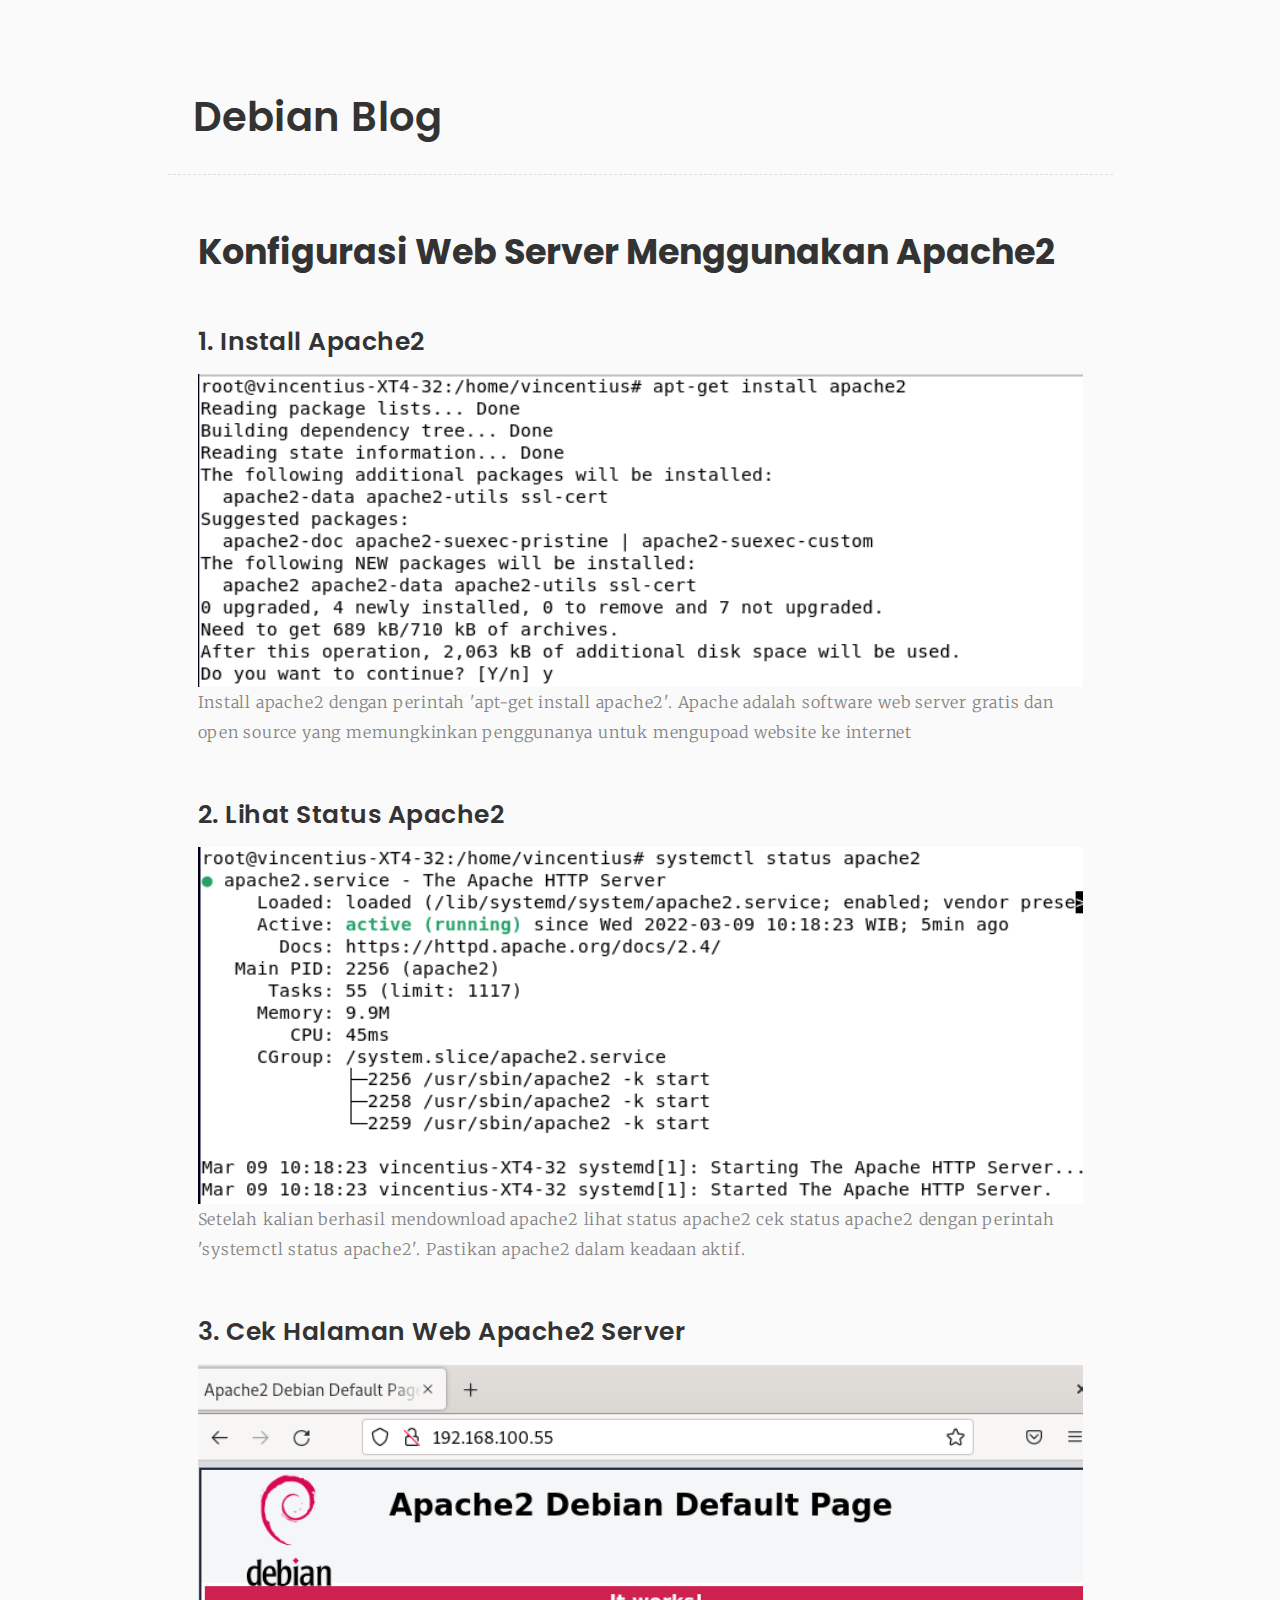
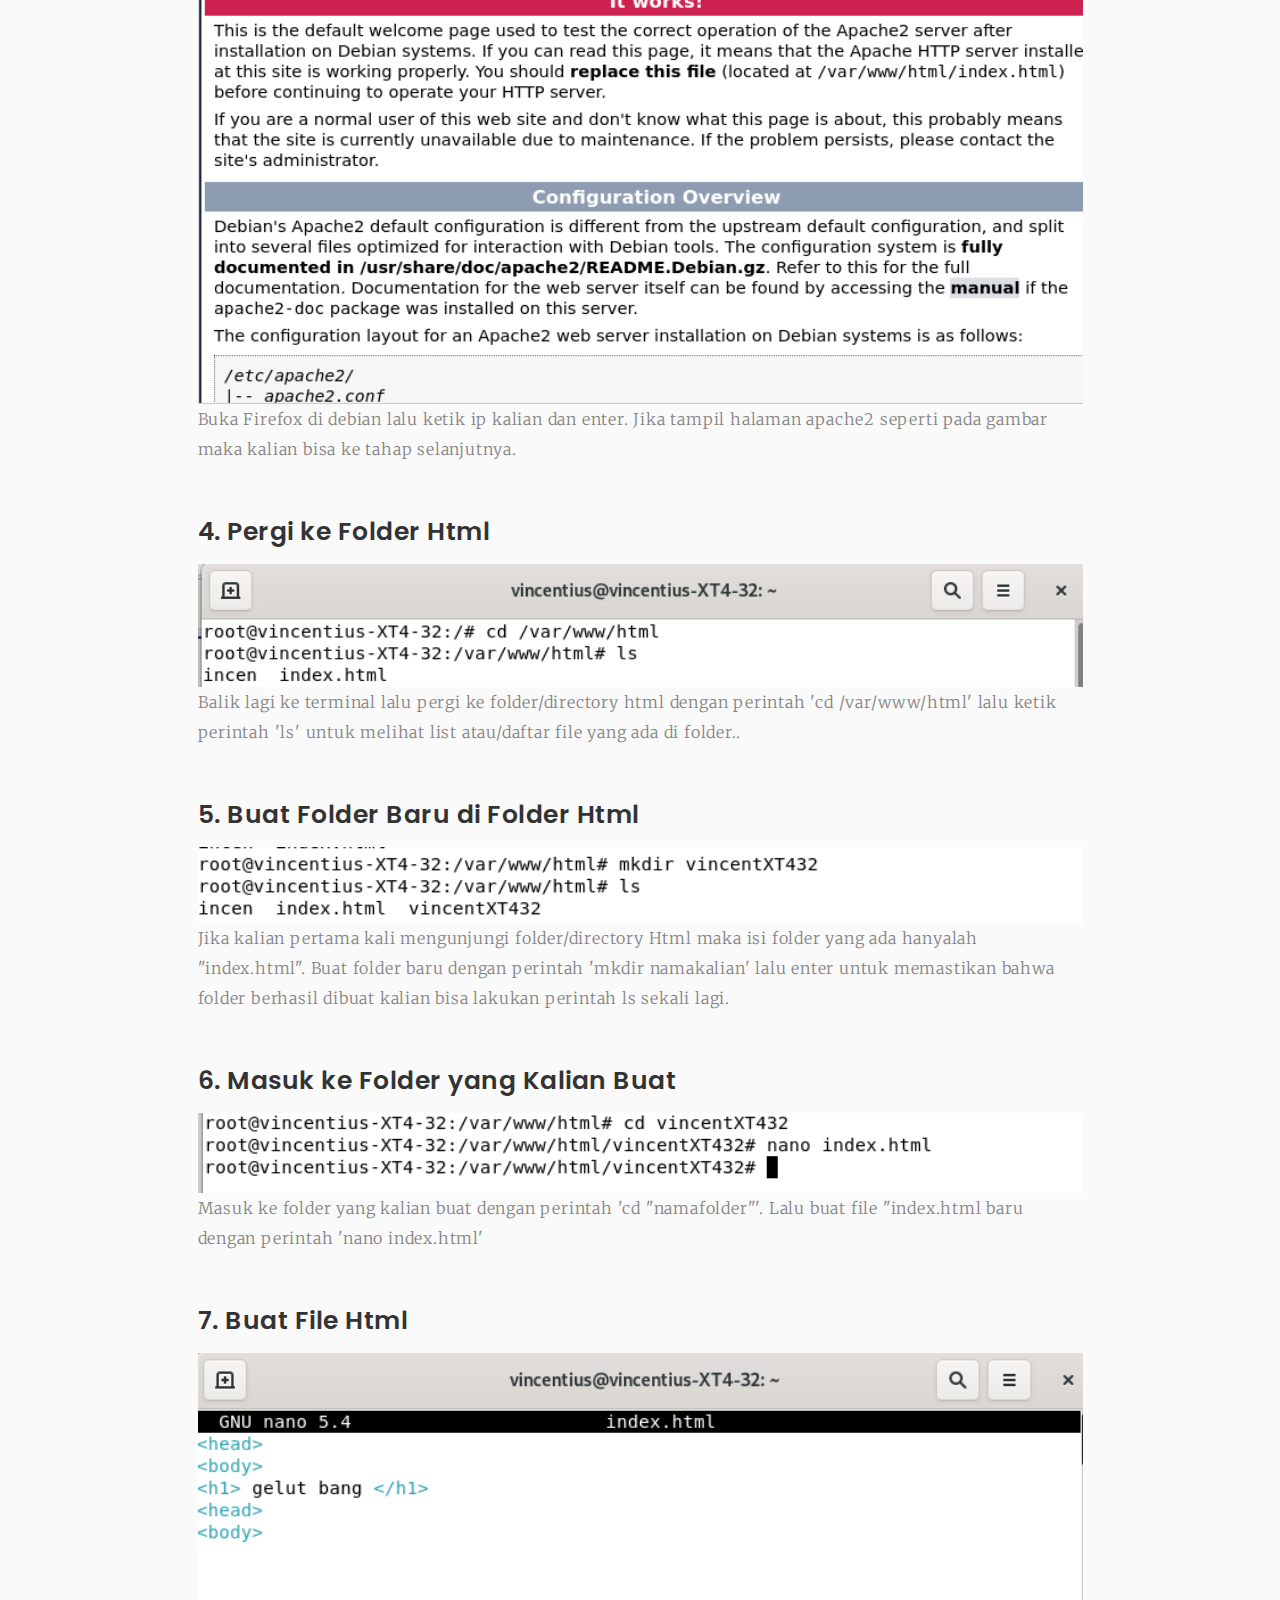
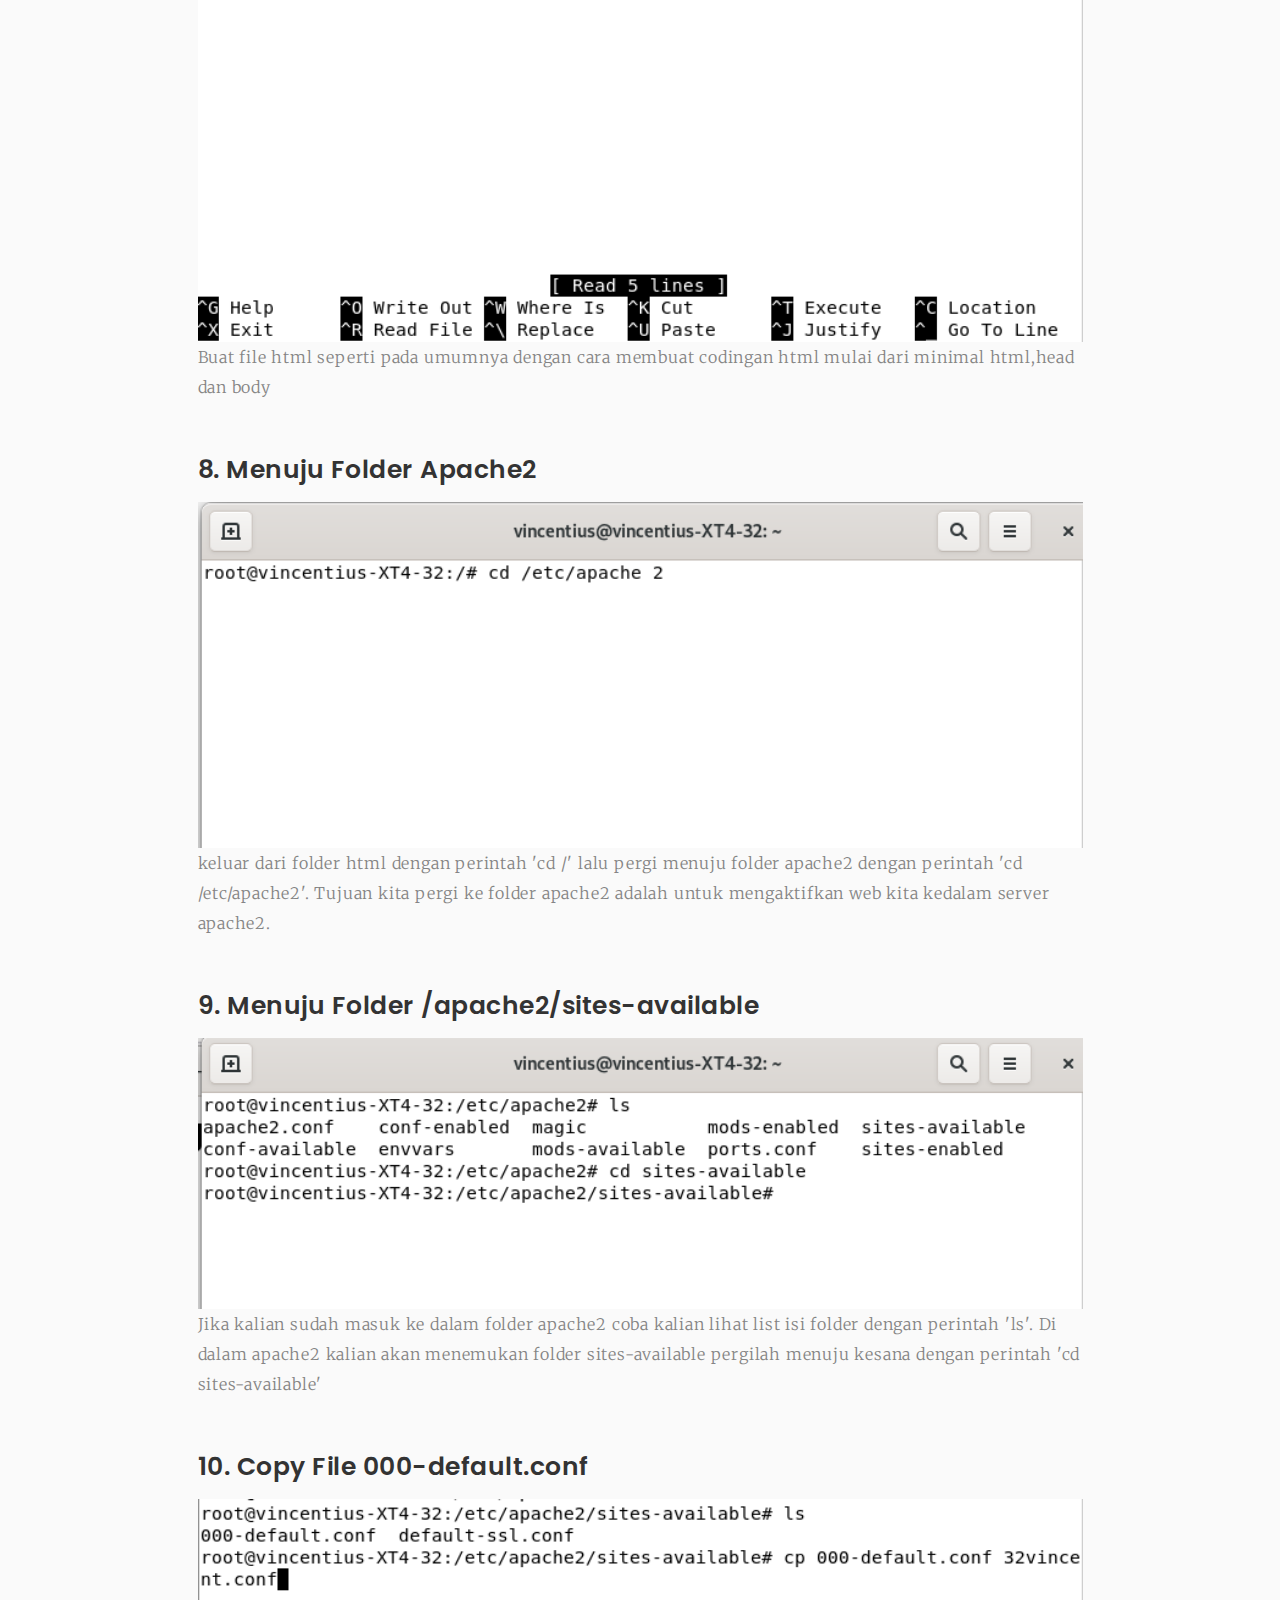
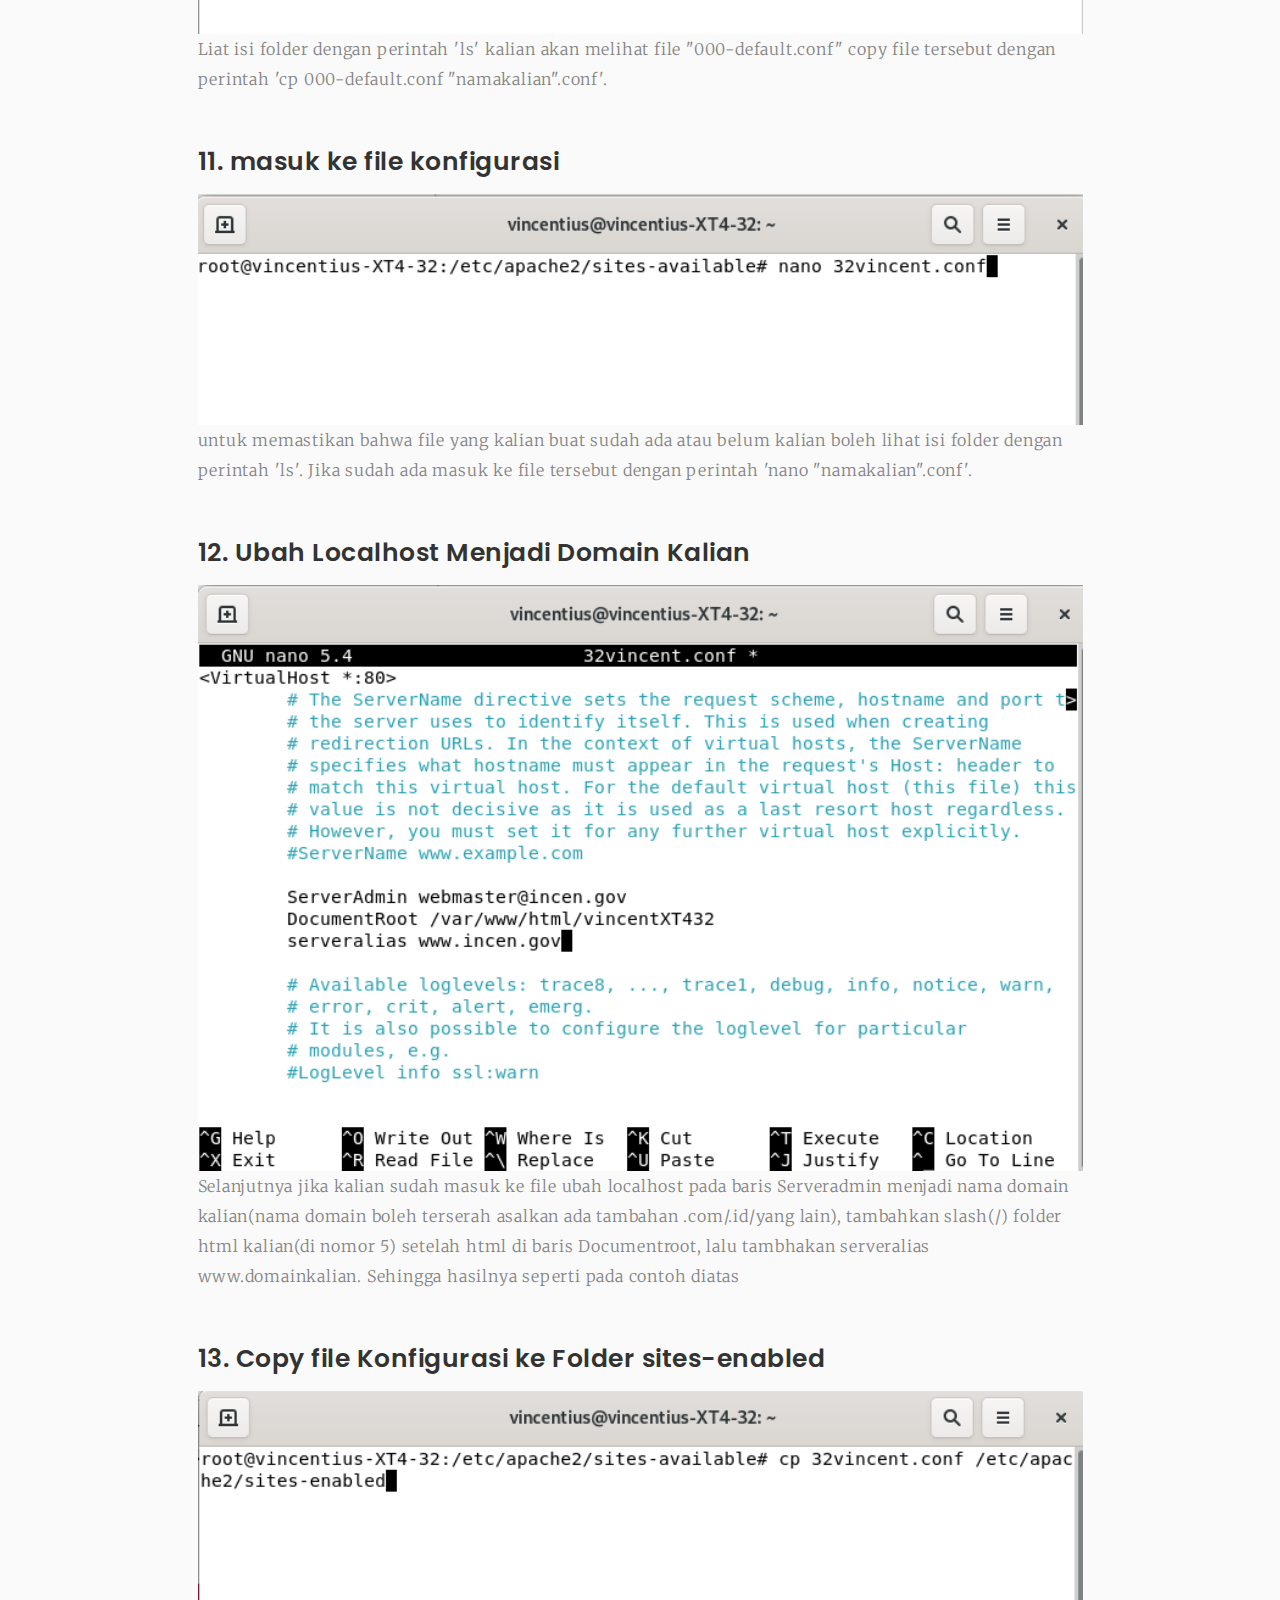
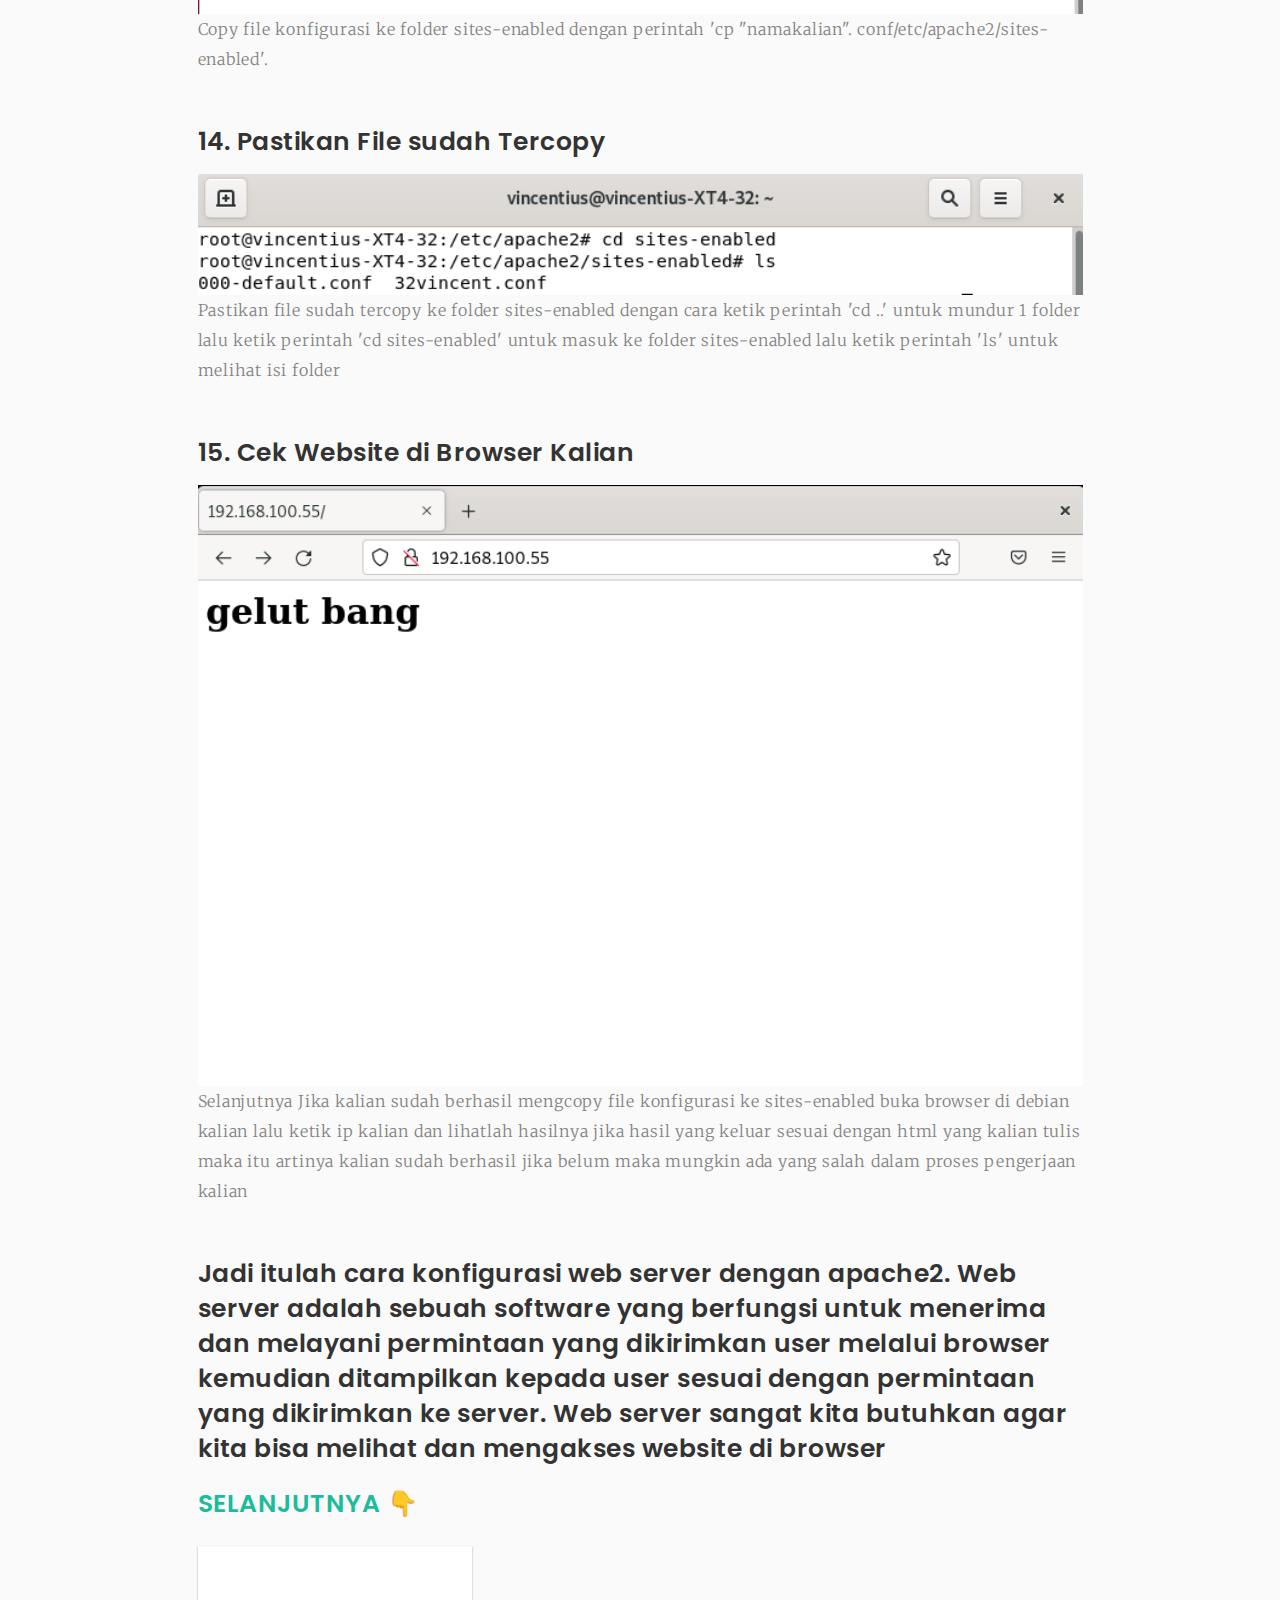
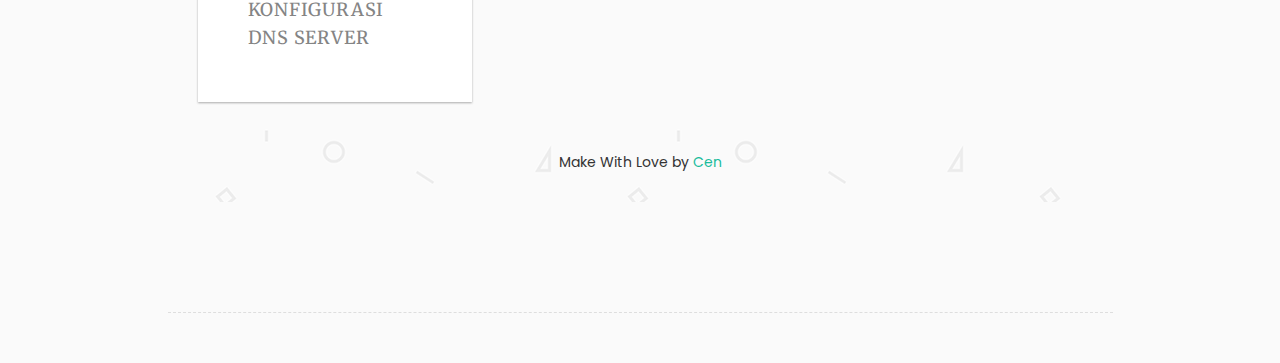
<file: blog/konfigurasi-web-server.html>
﻿<!DOCTYPE html>
<html lang="en">

  
<!-- Mirrored from vincent.skuravi.com/blog/konfigurasi-web-server.html by HTTrack Website Copier/3.x [XR&CO'2014], Tue, 15 Nov 2022 01:34:03 GMT -->
<head>
    
    <!-- Meta Tag -->
    <meta charset="UTF-8">
    <meta name="viewport" content="width=device-width, initial-scale=1.0">
    <meta http-equiv="X-UA-Compatible" content="IE=edge">
    

    <title>XT4 / 32</title>
    
    <!-- Favicon -->
    <link rel="shortcut icon" href="images/favicon/favicon.ico">
    
    <!-- All CSS Plugins -->
    <link rel="stylesheet" type="text/css" href="css/plugin.css">
    
    <!-- Main CSS Stylesheet -->
    <link rel="stylesheet" type="text/css" href="css/style.css">
    
    <!-- Google Web Fonts  -->
    <link rel="stylesheet" href="https://fonts.googleapis.com/css?family=Poppins:400,300,500,600,700|Merriweather">
    


  </head>

 <body>

    
    <div id="main">
        <div class="container">
            <div class="row">
                
                
                <!-- Content Start -->
                 <div class="col-md-10 col-md-offset-1">
                    <div class="col-md-12 page-body">
                    	<div class="row">
                    		
                            
                            <div class="sub-title">
                           		<a href="index.html"><h1>Debian Blog</h1></a>
                             </div>
                            
                            
                            <div class="col-md-12 content-page">
                              <div class="col-md-12 blog-post">
                            	
                                
                                <!-- Post Headline Start -->
                                <div class="post-title">
                                    <h2>Konfigurasi Web Server Menggunakan Apache2</h2> 
                                   </div>
                                   <!-- Post Headline End -->
 
                                   <div class="post-title">
                                    <h3>1. Install Apache2</h3> 
                                   </div>
                                    
                                
                                <!-- Post Image Start -->
                                <div class="post-image margin-top-40 margin-bottom-40">
                                   <img src="images/konfigurasi-web-server/1.png" alt="">
                                                                         
                                  </div>
                                  <!-- Post Image End -->
                                  
                                  
                                   <p>Install apache2 dengan perintah 'apt-get install apache2'. Apache adalah software web server gratis dan open source yang memungkinkan penggunanya untuk mengupoad website ke internet</p>
                                 
                                   <div class="post-title">
                                    <h3>2. Lihat Status Apache2</h3> 
                                   </div>
                                    
                                
                                <!-- Post Image Start -->
                                <div class="post-image margin-top-40 margin-bottom-40">
                                   <img src="images/konfigurasi-web-server/2.png" alt="">
                                                                         
                                  </div>
                                  <!-- Post Image End -->
                                  
                                  
                                   <p>Setelah kalian berhasil mendownload apache2 lihat status apache2 cek status apache2 dengan perintah 'systemctl status apache2'. Pastikan apache2 dalam keadaan aktif.</p>
                                 
                                   <div class="post-title">
                                    <h3>3. Cek Halaman Web Apache2 Server</h3> 
                                   </div>
                                    
                                
                                <!-- Post Image Start -->
                                <div class="post-image margin-top-40 margin-bottom-40">
                                   <img src="images/konfigurasi-web-server/3.png" alt="">
                                                                         
                                  </div>
                                  <!-- Post Image End -->
                                  
                                  
                                   <p>Buka Firefox di debian lalu ketik ip kalian dan enter. Jika tampil halaman apache2 seperti pada gambar maka kalian bisa ke tahap selanjutnya.</p>
                                 
                                  
                                  
                                  
                                  <div class="post-title">
                                    <h3>4. Pergi ke Folder Html</h3> 
                                   </div>
                                    
                                
                                <!-- Post Image Start -->
                                <div class="post-image margin-top-40 margin-bottom-40">
                                   <img src="images/konfigurasi-web-server/4.png" alt="">
                                                                         
                                  </div>
                                  <!-- Post Image End -->
                                  
                                  
                                   <p>Balik lagi ke terminal lalu pergi ke folder/directory html dengan perintah 'cd /var/www/html' lalu ketik perintah 'ls' untuk melihat list atau/daftar file yang ada di folder.</a>.</p>
                                                                  
                                  <div class="post-title">
                                    <h3>5. Buat Folder Baru di Folder Html</h3> 
                                   </div>
                                    
                                
                                <!-- Post Image Start -->
                                <div class="post-image margin-top-40 margin-bottom-40">
                                   <img src="images/konfigurasi-web-server/5.png" alt="">
                                                                         
                                  </div>
                                  <!-- Post Image End -->
                                  
                                  
                                   <p>Jika kalian pertama kali mengunjungi folder/directory Html maka isi folder yang ada hanyalah "index.html". Buat folder baru dengan perintah 'mkdir namakalian' lalu enter untuk memastikan bahwa folder berhasil dibuat kalian bisa lakukan perintah ls sekali lagi.</p>
                                                                  
                                  <div class="post-title">
                                    <h3>6. Masuk ke Folder yang Kalian Buat</h3> 
                                   </div>
                                    
                                
                                <!-- Post Image Start -->
                                <div class="post-image margin-top-40 margin-bottom-40">
                                   <img src="images/konfigurasi-web-server/6.png" alt="">
                                                                         
                                  </div>
                                  <!-- Post Image End -->
                                  
                                  
                                   <p>Masuk ke folder yang kalian buat dengan perintah 'cd "namafolder"'. Lalu buat file "index.html baru dengan perintah 'nano index.html'</p>
                                                                  
                                  <div class="post-title">
                                    <h3>7. Buat File Html</h3> 
                                   </div>
                                    
                                
                                <!-- Post Image Start -->
                                <div class="post-image margin-top-40 margin-bottom-40">
                                   <img src="images/konfigurasi-web-server/7.png" alt="">
                                                                         
                                  </div>
                                  <!-- Post Image End -->
                                  
                                  
                                   <p>Buat file html seperti pada umumnya dengan cara membuat codingan html mulai dari minimal html,head dan body</p>
                                                                  
                                  <div class="post-title">
                                    <h3>8. Menuju Folder Apache2</h3> 
                                   </div>
                                    
                                
                                <!-- Post Image Start -->
                                <div class="post-image margin-top-40 margin-bottom-40">
                                   <img src="images/konfigurasi-web-server/8.png" alt="">
                                                                         
                                  </div>
                                  <!-- Post Image End -->
                                  
                                  
                                   <p>keluar dari folder html dengan perintah 'cd /' lalu pergi menuju folder apache2 dengan perintah 'cd /etc/apache2'. Tujuan kita pergi ke folder apache2 adalah untuk mengaktifkan web kita kedalam server apache2.</p>
                                                                  
                                  <div class="post-title">
                                    <h3>9. Menuju Folder /apache2/sites-available</h3> 
                                   </div>
                                    
                                
                                <!-- Post Image Start -->
                                <div class="post-image margin-top-40 margin-bottom-40">
                                   <img src="images/konfigurasi-web-server/9.png" alt="">
                                                                         
                                  </div>
                                  <!-- Post Image End -->
                                  
                                  
                                   <p>Jika kalian sudah masuk ke dalam folder apache2 coba kalian lihat list isi folder dengan perintah 'ls'. Di dalam apache2 kalian akan menemukan folder sites-available pergilah menuju kesana dengan perintah 'cd sites-available'</p>
                                                    
                                  <div class="post-title">
                                    <h3>10. Copy File 000-default.conf</h3> 
                                   </div>
                                    
                                
                                <!-- Post Image Start -->
                                <div class="post-image margin-top-40 margin-bottom-40">
                                   <img src="images/konfigurasi-web-server/10.png" alt="">
                                                                         
                                  </div>
                                  <!-- Post Image End -->
                                  
                                  
                                   <p>Liat isi folder dengan perintah 'ls' kalian akan melihat file "000-default.conf" copy file tersebut dengan perintah 'cp 000-default.conf "namakalian".conf'.</p>
                                                    
                                  <div class="post-title">
                                    <h3>11. masuk ke file konfigurasi</h3> 
                                   </div>
                                    
                                
                                <!-- Post Image Start -->
                                <div class="post-image margin-top-40 margin-bottom-40">
                                   <img src="images/konfigurasi-web-server/11.png" alt="">
                                                                         
                                  </div>
                                  <!-- Post Image End -->
                                  
                                  
                                   <p>untuk memastikan bahwa file yang kalian buat sudah ada atau belum kalian boleh lihat isi folder dengan perintah 'ls'. Jika sudah ada masuk ke file tersebut dengan perintah 'nano "namakalian".conf'.</p>
                                                    
                                  <div class="post-title">
                                    <h3>12. Ubah Localhost Menjadi Domain Kalian</h3> 
                                   </div>
                                    
                                
                                <!-- Post Image Start -->
                                <div class="post-image margin-top-40 margin-bottom-40">
                                   <img src="images/konfigurasi-web-server/12.png" alt="">
                                                                         
                                  </div>
                                  <!-- Post Image End -->
                                  
                                  
                                   <p>Selanjutnya jika kalian sudah masuk ke file ubah localhost pada baris Serveradmin menjadi nama domain kalian(nama domain boleh terserah asalkan ada tambahan .com/.id/yang lain), tambahkan slash(/) folder html kalian(di nomor 5) setelah html di baris Documentroot, lalu tambhakan serveralias www.domainkalian. Sehingga hasilnya seperti pada contoh diatas</p>
                                                    
                                  <div class="post-title">
                                    <h3>13. Copy file Konfigurasi ke Folder sites-enabled</h3> 
                                   </div>
                                    
                                
                                <!-- Post Image Start -->
                                <div class="post-image margin-top-40 margin-bottom-40">
                                   <img src="images/konfigurasi-web-server/13.png" alt="">
                                                                         
                                  </div>
                                  <!-- Post Image End -->
                                  
                                  
                                   <p>Copy file konfigurasi ke folder sites-enabled dengan perintah 'cp "namakalian". conf/etc/apache2/sites-enabled'. </p>
                                                    
                                  <div class="post-title">
                                    <h3>14. Pastikan File sudah Tercopy</h3> 
                                   </div>
                                    
                                
                                <!-- Post Image Start -->
                                <div class="post-image margin-top-40 margin-bottom-40">
                                   <img src="images/konfigurasi-web-server/14.png" alt="">
                                                                         
                                  </div>
                                  <!-- Post Image End -->
                                  
                                  
                                   <p>Pastikan file sudah tercopy ke folder sites-enabled dengan cara ketik perintah 'cd ..' untuk mundur 1 folder lalu ketik perintah 'cd sites-enabled' untuk masuk ke folder sites-enabled lalu ketik perintah 'ls' untuk melihat isi folder</p>
                                                    
                                  <div class="post-title">
                                    <h3>15. Cek Website di Browser Kalian</h3> 
                                   </div>
                                    
                                
                                <!-- Post Image Start -->
                                <div class="post-image margin-top-40 margin-bottom-40">
                                   <img src="images/konfigurasi-web-server/15.png" alt="">
                                                                         
                                  </div>
                                  <!-- Post Image End -->
                                  
                                  
                                   <p>Selanjutnya Jika kalian sudah berhasil mengcopy file konfigurasi ke sites-enabled buka browser di debian kalian lalu ketik ip kalian dan lihatlah hasilnya jika hasil yang keluar sesuai dengan html yang kalian tulis maka itu artinya kalian sudah berhasil jika belum maka mungkin ada yang salah dalam proses pengerjaan kalian</p>
                                                    
                                  
                                  <div class="post-title">
                                    <h3>Jadi itulah cara konfigurasi web server dengan apache2. Web server adalah sebuah software
                                      yang berfungsi untuk menerima dan melayani permintaan yang dikirimkan user melalui browser
                                      kemudian ditampilkan kepada user sesuai dengan permintaan yang dikirimkan ke server. Web
                                      server sangat kita butuhkan agar kita bisa melihat dan mengakses website di browser</h3> 
                                   </div>

                                    
                                  <!-- You May Also Like Start -->
                                  <div class="you-may-also-like margin-top-50 margin-bottom-50">
                                    <h3>SELANJUTNYA 👇</h3>
                                     <div class="row">
                                 
                                    <div class="col-md-4 col-sm-6 col-xs-12">
                                      <a href="Konfigurasi-DNS-server.html"><p>KONFIGURASI DNS SERVER</p></a>
                                     </div>
                                    
                                    </div>
                                  </div>
                                  <!-- You May Also Like End -->

                       
                       <!-- Footer Start -->
                       <div class="col-md-12 page-body margin-top-50 footer">
                          <footer>

                          <div class="cen">Make With Love by <a href="https://instagram.com/iincen_" target="_blank">Cen</a></div>
						  
                           
                         </footer>
                       </div>
                       <!-- Footer End -->
                     
                     
                  </div>
                  <!-- Content End -->
                
            </div>
         </div>
      </div>
      
    
    
    
    <!-- Back to Top Start -->
    <a href="#" class="scroll-to-top"><i class="fa fa-long-arrow-up"></i></a>
    <!-- Back to Top End -->
    
    
    <!-- All Javascript Plugins  -->
    <script type="text/javascript" src="js/jquery.min.js"></script>
    <script type="text/javascript" src="js/plugin.js"></script>
    
    <!-- Main Javascript File  -->
    <script type="text/javascript" src="js/scripts.js"></script>

    
   </body>
 
<!-- Mirrored from vincent.skuravi.com/blog/konfigurasi-web-server.html by HTTrack Website Copier/3.x [XR&CO'2014], Tue, 15 Nov 2022 01:34:21 GMT -->
</html>
</file>
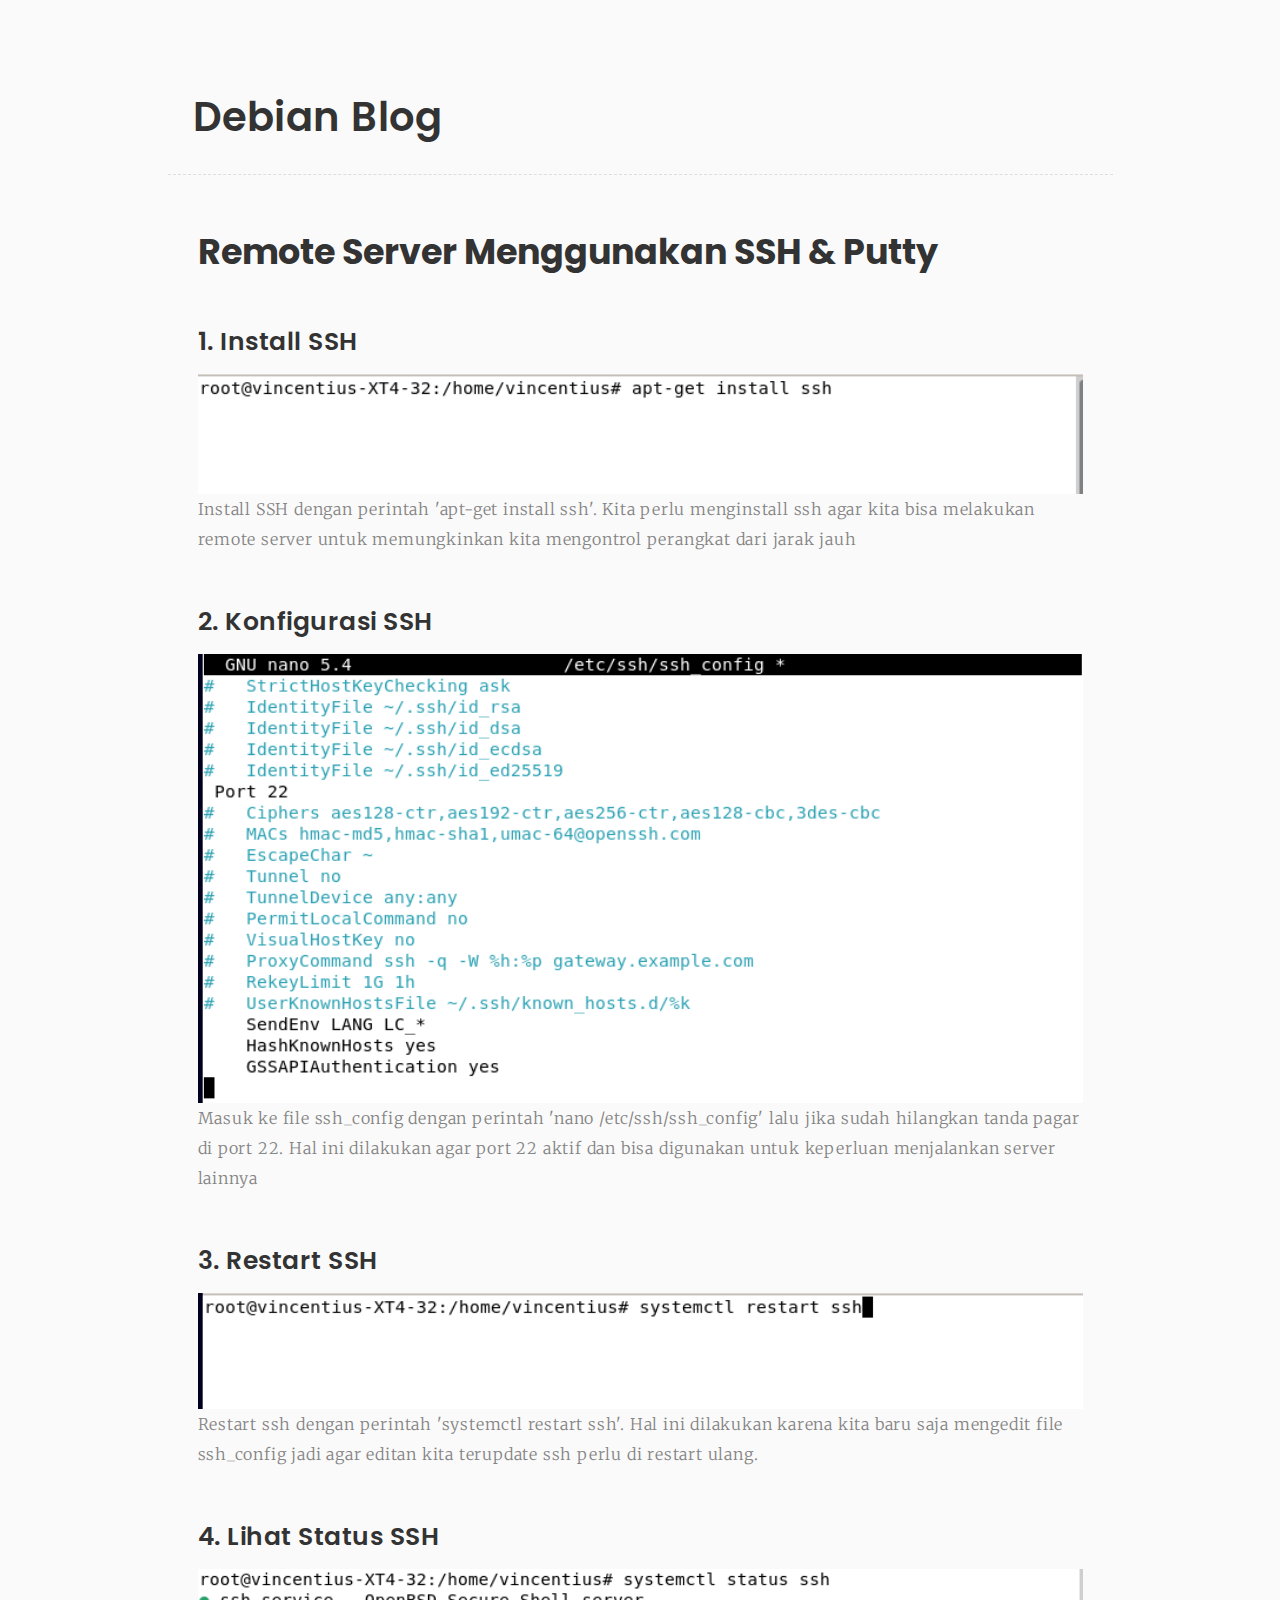
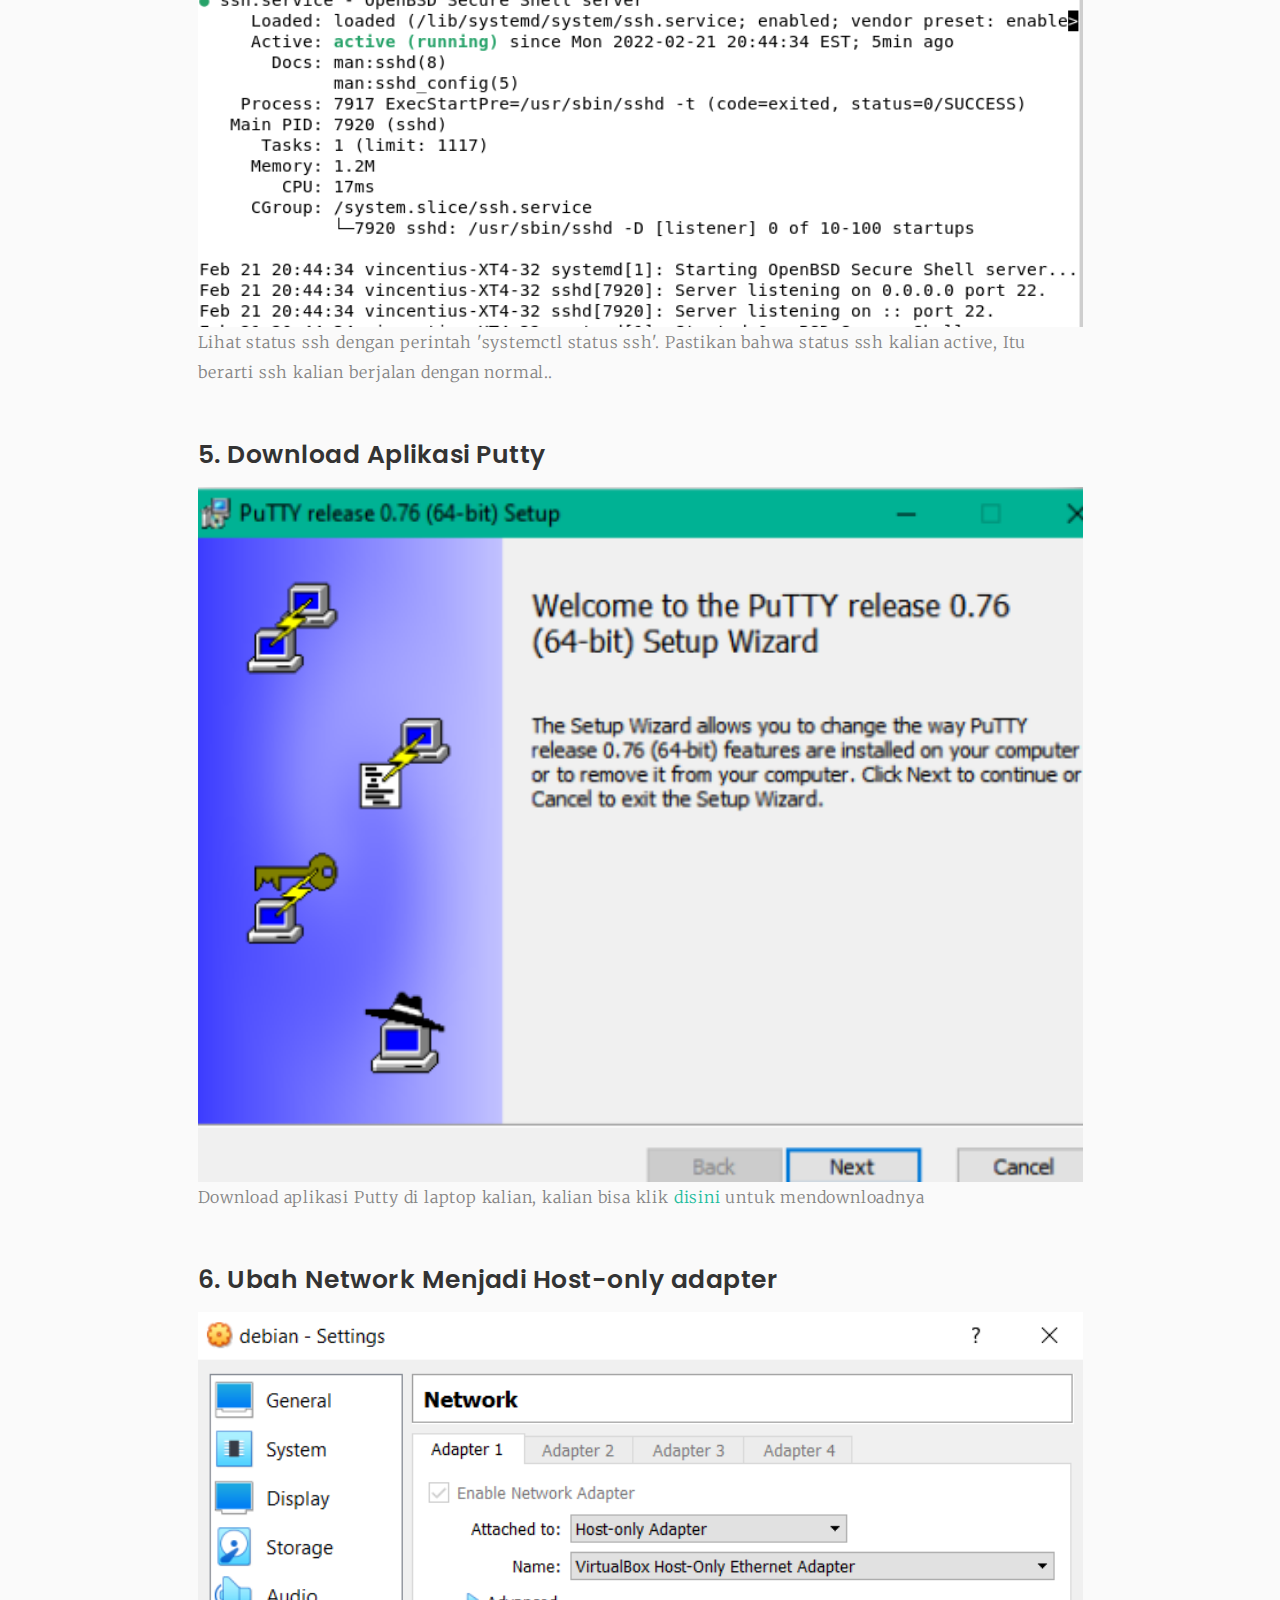
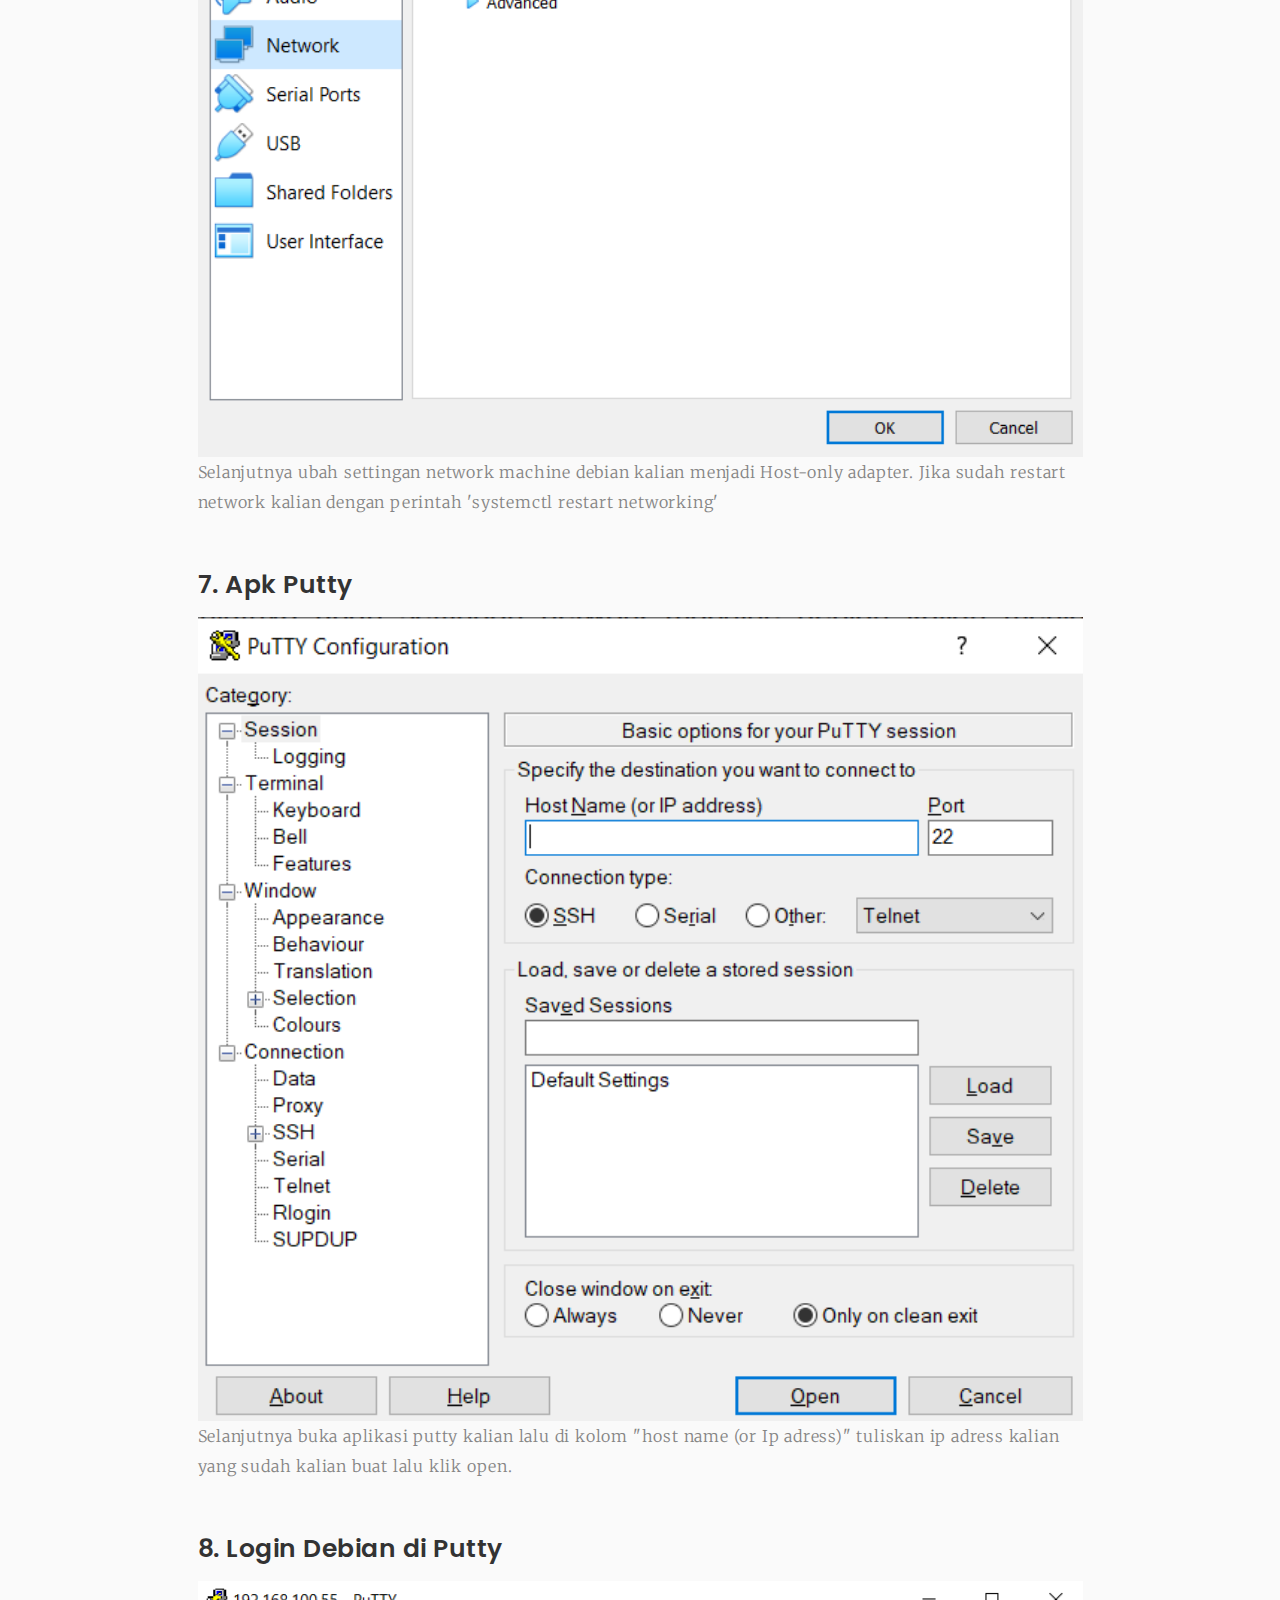
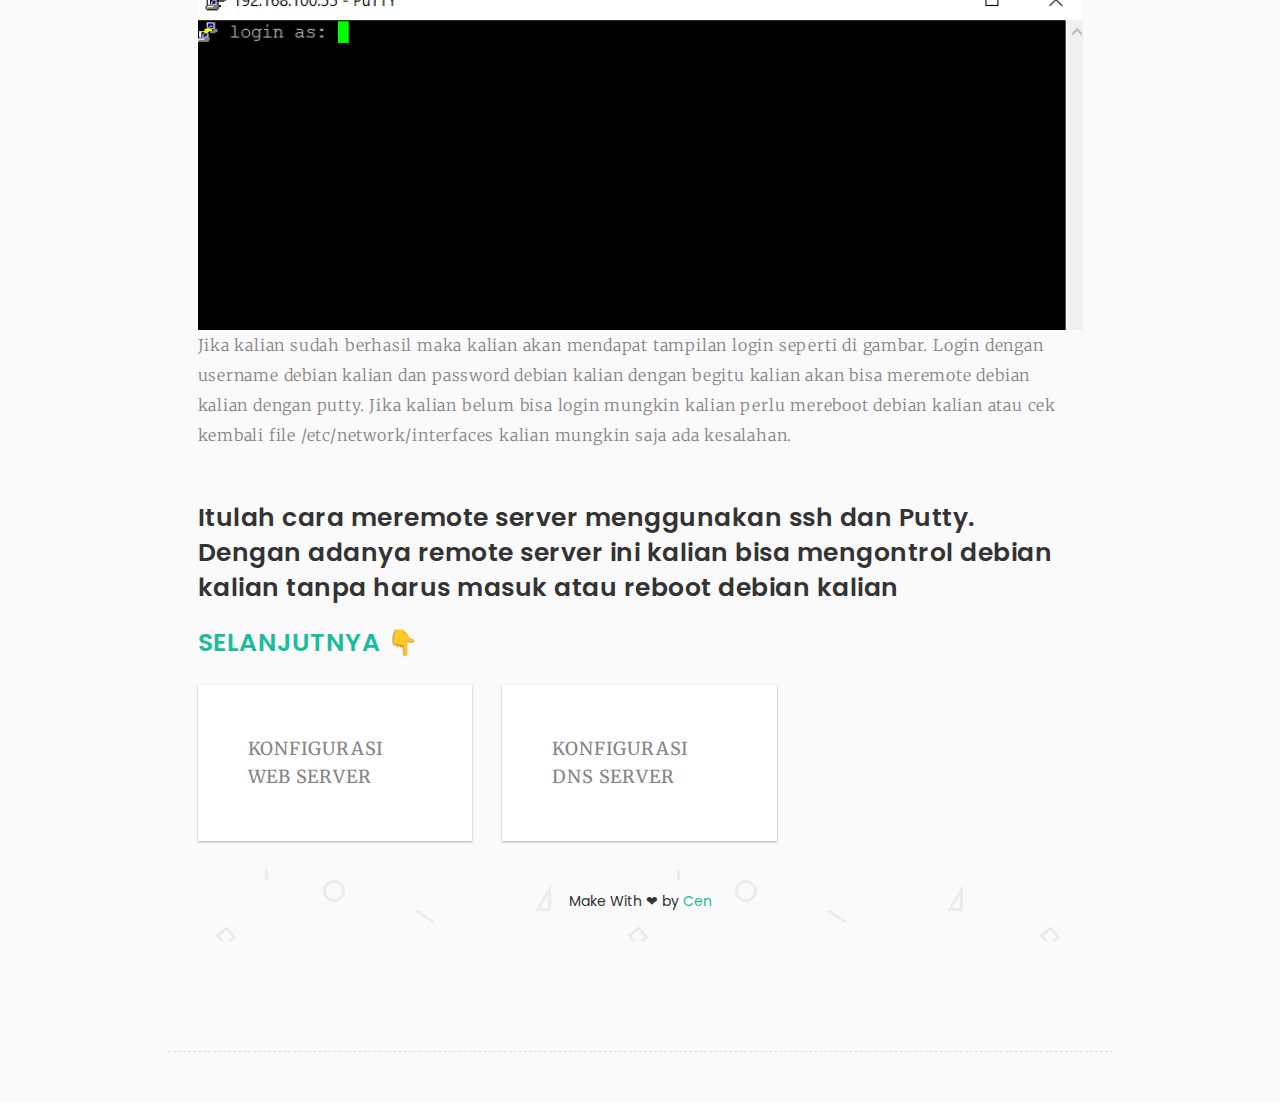
<file: blog/remote-server.html>
﻿<!DOCTYPE html>
<html lang="en">

  
<!-- Mirrored from vincent.skuravi.com/blog/remote-server.html by HTTrack Website Copier/3.x [XR&CO'2014], Tue, 15 Nov 2022 01:33:55 GMT -->
<head>
    
    <!-- Meta Tag -->
    <meta charset="UTF-8">
    <meta name="viewport" content="width=device-width, initial-scale=1.0">
    <meta http-equiv="X-UA-Compatible" content="IE=edge">
    
    <title>XT4 / 32</title>
    
    <!-- Favicon -->
    <link rel="shortcut icon" href="images/favicon/favicon.ico">
    
    <!-- All CSS Plugins -->
    <link rel="stylesheet" type="text/css" href="css/plugin.css">
    
    <!-- Main CSS Stylesheet -->
    <link rel="stylesheet" type="text/css" href="css/style.css">
    
    <!-- Google Web Fonts  -->
    <link rel="stylesheet" href="https://fonts.googleapis.com/css?family=Poppins:400,300,500,600,700|Merriweather">
    

  </head>

 <body>

    
    <div id="main">
        <div class="container">
            <div class="row">
                
                
                <!-- Content Start -->
                 <div class="col-md-10 col-md-offset-1">
                    <div class="col-md-12 page-body">
                    	<div class="row">
                    		
                            
                            <div class="sub-title">
                           		<a href="index.html"><h1>Debian Blog</h1></a>
                             </div>
                            
                            
                            <div class="col-md-12 content-page">
                              <div class="col-md-12 blog-post">
                            	
                                
                                <!-- Post Headline Start -->
                                <div class="post-title">
                                    <h2>Remote Server Menggunakan SSH & Putty</h2> 
                                   </div>
                                   <!-- Post Headline End -->
 
                                   <div class="post-title">
                                    <h3>1. Install SSH</h3> 
                                   </div>
                                    
                                
                                <!-- Post Image Start -->
                                <div class="post-image margin-top-40 margin-bottom-40">
                                   <img src="images/remote-server/1.png" alt="">
                                                                        
                                  </div>
                                  <!-- Post Image End -->
                                  
                                  
                                   <p>Install SSH dengan perintah 'apt-get install ssh'. Kita perlu menginstall ssh agar kita bisa melakukan remote server untuk memungkinkan kita mengontrol perangkat dari jarak jauh </p>
                                 
                                   <div class="post-title">
                                    <h3>2. Konfigurasi SSH</h3> 
                                   </div>
                                    
                                
                                <!-- Post Image Start -->
                                <div class="post-image margin-top-40 margin-bottom-40">
                                   <img src="images/remote-server/2.png" alt="">
                                                                        
                                  </div>
                                  <!-- Post Image End -->
                                  
                                  
                                   <p>Masuk ke file ssh_config dengan perintah 'nano /etc/ssh/ssh_config' lalu jika sudah hilangkan tanda pagar di port 22. Hal ini dilakukan agar port 22 aktif dan bisa digunakan untuk keperluan menjalankan server lainnya</p>
                                 
                                   <div class="post-title">
                                    <h3>3. Restart SSH</h3> 
                                   </div>
                                    
                                
                                <!-- Post Image Start -->
                                <div class="post-image margin-top-40 margin-bottom-40">
                                   <img src="images/remote-server/3.png" alt="">
                                                                        
                                  </div>
                                  <!-- Post Image End -->
                                  
                                  
                                   <p>Restart ssh dengan perintah 'systemctl restart ssh'. Hal ini dilakukan karena kita baru saja mengedit file ssh_config jadi agar editan kita terupdate ssh perlu di restart ulang.</p>
                                 
                                  
                                  
                                  
                                  <div class="post-title">
                                    <h3>4. Lihat Status SSH</h3> 
                                   </div>
                                    
                                
                                <!-- Post Image Start -->
                                <div class="post-image margin-top-40 margin-bottom-40">
                                   <img src="images/remote-server/4.png" alt="">
                                                                        
                                  </div>
                                  <!-- Post Image End -->
                                  
                                  
                                   <p>Lihat status ssh dengan perintah 'systemctl status ssh'. Pastikan bahwa status ssh kalian active, Itu berarti ssh kalian berjalan dengan normal.</a>.</p>
                                                                  
                                  <div class="post-title">
                                    <h3>5. Download Aplikasi Putty</h3> 
                                   </div>
                                    
                                
                                <!-- Post Image Start -->
                                <div class="post-image margin-top-40 margin-bottom-40">
                                   <img src="images/remote-server/5.png" alt="">
                                                                        
                                  </div>
                                  <!-- Post Image End -->
                                  
                                  
                                   <p>Download aplikasi Putty di laptop kalian, kalian bisa klik <a href="https://www.chiark.greenend.org.uk/~sgtatham/putty/latest.html">disini</a> untuk mendownloadnya</p>
                                                                  
                                  <div class="post-title">
                                    <h3>6. Ubah Network Menjadi Host-only adapter</h3> 
                                   </div>
                                    
                                
                                <!-- Post Image Start -->
                                <div class="post-image margin-top-40 margin-bottom-40">
                                   <img src="images/remote-server/6.png" alt="">
                                                                        
                                  </div>
                                  <!-- Post Image End -->
                                  
                                  
                                   <p>Selanjutnya ubah settingan network machine debian kalian menjadi Host-only adapter. Jika sudah restart network kalian dengan perintah 'systemctl restart networking'</p>
                                                                  
                                  <div class="post-title">
                                    <h3>7. Apk Putty</h3> 
                                   </div>
                                    
                                
                                <!-- Post Image Start -->
                                <div class="post-image margin-top-40 margin-bottom-40">
                                   <img src="images/remote-server/7.png" alt="">
                                                                        
                                  </div>
                                  <!-- Post Image End -->
                                  
                                  
                                   <p>Selanjutnya buka aplikasi putty kalian lalu di kolom "host name (or Ip adress)" tuliskan ip adress kalian yang sudah kalian buat lalu klik open.</p>
                                                                  
                                  <div class="post-title">
                                    <h3>8. Login Debian di Putty</h3> 
                                   </div>
                                    
                                
                                <!-- Post Image Start -->
                                <div class="post-image margin-top-40 margin-bottom-40">
                                   <img src="images/remote-server/8.png" alt="">
                                                                        
                                  </div>
                                  <!-- Post Image End -->
                                  
                                  
                                   <p>Jika kalian sudah berhasil maka kalian akan mendapat tampilan login seperti di gambar. Login
                                    dengan username debian kalian dan password debian kalian dengan begitu kalian akan bisa
                                    meremote debian kalian dengan putty. Jika kalian belum bisa login mungkin kalian perlu
                                    mereboot debian kalian atau cek kembali file /etc/network/interfaces kalian mungkin saja ada
                                    kesalahan.</p>
                                                                  
                                  <div class="post-title">
                                    <h3>Itulah cara meremote server menggunakan ssh dan Putty. Dengan adanya remote server ini
                                      kalian bisa mengontrol debian kalian tanpa harus masuk atau reboot debian kalian</h3>
                                  </div>

                                  <!-- You May Also Like Start -->
                                  <div class="you-may-also-like margin-top-50 margin-bottom-50">
                                    <h3>SELANJUTNYA 👇</h3>
                                     <div class="row">
                    
                                    <div class="col-md-4 col-sm-6 col-xs-12">
                                      <a href="konfigurasi-web-server.html"><p>KONFIGURASI WEB SERVER</p></a>
                                     </div>
                    
                                    <div class="col-md-4 col-sm-6 col-xs-12">
                                      <a href="Konfigurasi-DNS-server.html"><p>KONFIGURASI DNS SERVER</p></a>
                                     </div>
                                    
                                    </div>
                                  </div>
                                  <!-- You May Also Like End -->

                       
                       <!-- Footer Start -->
                       <div class="col-md-12 page-body margin-top-50 footer">
                          <footer>

                          <div class="cen">Make With ❤ by <a href="https://instagram.com/iincen_" target="_blank">Cen</a></div>
						  
                           
                         </footer>
                       </div>
                       <!-- Footer End -->
                     
                     
                  </div>
                  <!-- Content End -->
                
            </div>
         </div>
      </div>
      
    
    
    
    <!-- Back to Top Start -->
    <a href="#" class="scroll-to-top"><i class="fa fa-long-arrow-up"></i></a>
    <!-- Back to Top End -->
    
    
    <!-- All Javascript Plugins  -->
    <script type="text/javascript" src="js/jquery.min.js"></script>
    <script type="text/javascript" src="js/plugin.js"></script>
    
    <!-- Main Javascript File  -->
    <script type="text/javascript" src="js/scripts.js"></script>

    
   </body>
 
<!-- Mirrored from vincent.skuravi.com/blog/remote-server.html by HTTrack Website Copier/3.x [XR&CO'2014], Tue, 15 Nov 2022 01:34:03 GMT -->
</html>
</file>
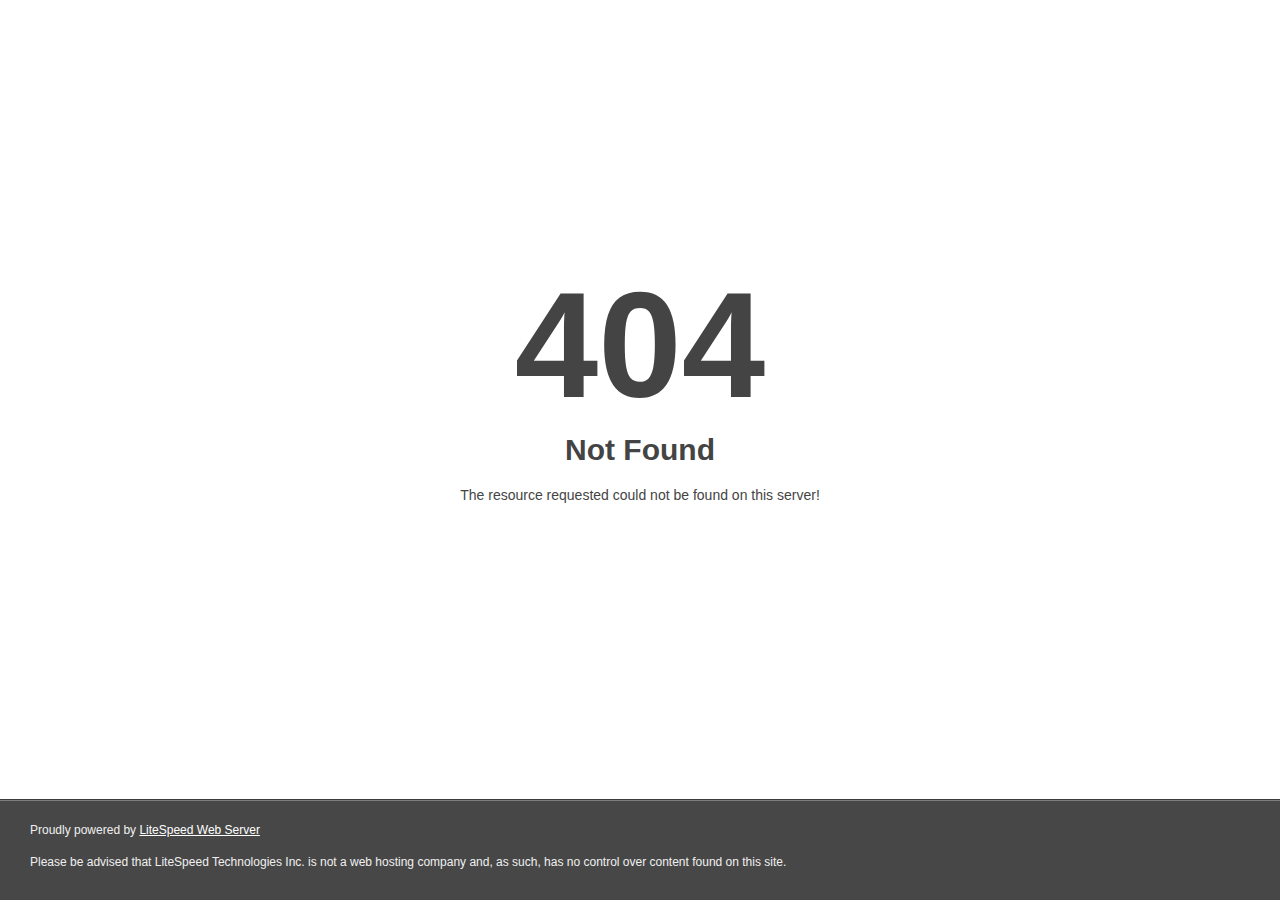
<file: blog/fonts/glyphicons-halflings-regular-2.html>
<!DOCTYPE html>
<html style="height:100%">
<head>
<meta name="viewport" content="width=device-width, initial-scale=1, shrink-to-fit=no" />
<title> 404 Not Found
</title></head>
<body style="color: #444; margin:0;font: normal 14px/20px Arial, Helvetica, sans-serif; height:100%; background-color: #fff;">
<div style="height:auto; min-height:100%; ">     <div style="text-align: center; width:800px; margin-left: -400px; position:absolute; top: 30%; left:50%;">
        <h1 style="margin:0; font-size:150px; line-height:150px; font-weight:bold;">404</h1>
<h2 style="margin-top:20px;font-size: 30px;">Not Found
</h2>
<p>The resource requested could not be found on this server!</p>
</div></div><div style="color:#f0f0f0; font-size:12px;margin:auto;padding:0px 30px 0px 30px;position:relative;clear:both;height:100px;margin-top:-101px;background-color:#474747;border-top: 1px solid rgba(0,0,0,0.15);box-shadow: 0 1px 0 rgba(255, 255, 255, 0.3) inset;">
<br>Proudly powered by  <a style="color:#fff;" href="http://www.litespeedtech.com/error-page">LiteSpeed Web Server</a><p>Please be advised that LiteSpeed Technologies Inc. is not a web hosting company and, as such, has no control over content found on this site.</p></div></body></html>
</file>
<file: blog/css/style.css>
body {
    font-family: "Poppins", sans-serif;
    background: #fafafa !important;
}
	
html {
    position: relative;
    min-height: 100%;
}

::selection {
    background-color: #1abc9c;
    color: #ffffff;
}

::-moz-selection {
    background-color: #1abc9c;
    color: #ffffff;
}

a {
    text-decoration: none !important;
    color: #1abc9c;
}

a:hover,
a:focus,
a:active {
    text-decoration: none;
    outline: none;
    color: #333333;
}

b {
    font-weight: 600;
    color: #333333;
}

p {
    font-size: 14px;
    font-family: "Merriweather", sans-serif;
}

button {
    background-color: transparent;
}

*:focus {
    outline: 0;
}

#main {
    margin: 50px 0;
}

.main-color {
    color: #1abc9c;
}

.page-body {
    background: #fafafa;
}

.sub-title {
    padding: 25px;
}

.sub-title h1 {
    display: inline-block;
    font-size: 40px;
    letter-spacing: 0.5px;
    font-weight: 600;
    color: #333333;

}

.sub-title h1:hover {
    color: #1abc9c;
}


.content-page {
    padding-top: 30px;
    padding-bottom: 60px;
    border-top: 1px dashed #dedede;
    border-bottom: 1px dashed #dedede;
}

.button {
    border: none;
    font-family: inherit;
    font-size: 16px;
    color: inherit;
    background: none;
    cursor: pointer;
    padding: 10px 60px;
    padding-left: 0px;
    display: inline-block;
    margin: 8px 30px;
    margin-left: 5px;
    letter-spacing: 1px;
    font-weight: 600;
    outline: none;
    position: relative;
   -webkit-transition: all 0.3s;
   -moz-transition: all 0.3s;
    transition: all 0.3s;
}

.button:after {
    content: '';
    position: absolute;
    z-index: -1;
   -webkit-transition: all 0.3s;
   -moz-transition: all 0.3s;
    transition: all 0.3s;
}


.button:before {
    font-family: 'FontAwesome';
    speak: none;
    font-style: normal;
    font-weight: normal;
    font-variant: normal;
    text-transform: none;
    line-height: 1;
    position: relative;
   -webkit-font-smoothing: antialiased;
}

.button-style {
    color: #1abc9c;
    overflow: hidden;
}

.button-style:before {
    position: absolute;
    font-size: 27px;
    line-height: 38px;
    color: #1abc9c;
   -webkit-transition: all 0.3s;
   -moz-transition: all 0.3s;
    transition: all 0.3s;
}

.button-style:active:before {
    color: #1abc9c;
}

.button-anim:before {
    left: 60%;
    opacity: 0;
    top: 0;
}

.button-anim:hover:before {
    left: 75%;
    opacity: 1;
}





/* Blog Post & Single Blog Page */

div.blog-post {
    display: none;
    margin-bottom: 50px;
}

.blog-post .post-image img {
    width: 100%;
}

.blog-post .post-image p {
    text-align: center;
    font-size: 14px;
    margin-top: 10px;
}

.blog-post .post-image a {
    font-weight: 600;
}

.blog-post .post-title h2 {
    color: #333333;
    font-size: 35px;
    line-height: 45px;
    font-weight: 700;
    margin-top: 24px;
}

.blog-post .post-title h3 {
    font-size: 25px;
    line-height: 35px;
    font-weight: 600;
    letter-spacing: 0.5px;
    margin: 50px 0px 15px;
}

.blog-post .post-info {
    font-size: 14px;
    line-height: 30px;
    font-weight: 500;
    padding: 10px 0;
    color: #8c8c8c;
}

.blog-post p {
    font-size: 16px;
    line-height: 30px;
    color: #848484;
    font-weight: 300;
    letter-spacing: 0.8px;
    font-family: "Merriweather", sans-serif;
}

.category-and-search-title span{
    font-size: 30px;
}



/* Blockquote */

blockquote {
    font-style: italic;
    border-left: 5px solid #1abc9c;
}



/* List */

.list ul {
    margin-top: 15px;
}

.list li {
    font-size: 18px;
    color: #333333;
    font-weight: 400;
    margin-bottom: 10px;
    font-family: "Merriweather", sans-serif;
}

.list-style li {
    list-style-type: decimal;
}

.list-style-2 li {
    list-style-type: circle;
}



/* About Author Box */

.about-author {
    background: #ffffff;
    width: 100%;
    padding: 35px 25px;
    box-shadow: 0px 1px 2px 0px rgba(78, 78, 78, 0.45);
}

.about-author .picture {
    float: left;
    height: 75px;
    width: 75px;
    overflow: hidden;
    border-radius: 100%;
    background-color: #333333;
}

.about-author .c-padding {
    padding: 0px 0px 0px 100px;
}

.about-author h4 {
    font-size: 20px;
    line-height: 30px;
    margin: 0px 0px 10px 0px;
}



/* You May Also Like */

.you-may-also-like {
}

.you-may-also-like h3 {
    font-size: 25px;
    line-height: 35px;
    font-weight: 600;
    color: #1abc9c;
    margin-bottom: 25px;
    letter-spacing: 0.5px;
}

.you-may-also-like p {
    background-color: #ffffff;
    font-size: 18px;
    line-height: 28px;
    padding: 50px;
    font-weight: 400;
    box-shadow: 0px 1px 2px 0px rgba(78, 78, 78, 0.45);
}

.you-may-also-like p:hover {
    transition: all 0.3s ease-in-out;
    box-shadow: 0px 8px 15px 0px rgba(90, 91, 95, 0.33);
    color: #1abc9c;
}
	

/* Footer */

.footer {
    background: url(../images/bg/pattern-bg.png);
    background-repeat: repeat;
    text-align: center;
    padding: 30px 0;
    margin-top: 10px;
}

.footer p {
    color: #797878;
    font-size: 13px;
    line-height: 25px;
    padding: 0px 15px;
    letter-spacing: 1px;
}

.footer li a {
    font-size: 14px;
    font-weight: 500;
    letter-spacing: 0.8px;
}

.menu {
    position: absolute;
    right: 0px;
    top: 0px;
    font-size: 20px;
    color: #fff;
    background: #1abc9c;
    padding: 12px;
}

.menu-link {
    list-style: none;
    padding: 25px;
    margin: 0;
    text-align: center;
}

.menu-link:before,
.menu-link:after {
    content: " ";
    display: table;
}

.menu-link:after {
    clear: both;
}

.menu-link li {
    display: inline-block;
    margin: 2px 4px;
}

.menu-link li a {
    display: block;
    color: #333333;
    text-align: center;
    font-size: 13px;
    transition: all 0.3s ease-in-out;
}

.menu-link li a:hover {
    color: #1abc9c;
}



/* Scroll To Top */

.scroll-to-top {
    display: none;
    font-size: 40px;
    color: #1abc9c;
    position: fixed;
    right: 20px;
    bottom: 50px;
    z-index: 999;
    transition: all 0.3s ease-in-out;
}

.scroll-to-top:hover,
.scroll-to-top:focus {
    color: #333333;
}



/* Responsive */


@media only screen and (min-width: 992px) and (max-width: 1199px) {
	
    #menu .menu-link li {
       margin: 2px 3px;
    }
	
    .social-icon li a {
       width: 30px;
       height: 30px;
       line-height: 33px;
       font-size: 13px;
    }
	
    .social-icon li {
       margin: 2px 2px;
    }
	


@media (max-width: 980px) {
	.search-global-input {
		font-size: 50px;
	}
	
	.search-global-btn {
		top: 14px;
	}
}


@media (max-width: 630px) {
	.search-global-input {
		font-size: 20px;
	}
	
	.search-global-btn {
		top: 0px;
		font-size: 20px;
	}
}




@media (max-width: 565px) {
    .post-comments ul ul {
       padding: 0px;
    }
}


@media only screen and (max-width:479px) {
	
    #main {
       margin: 15px 0;
     }
	
    .sub-title {
       border-bottom: 1px dashed #cccccc;
       padding: 30px;
       display: inline-block;
       text-align: left;
       width: 100%;
     }
}


@media only screen and (max-width:435px) {
	
    b {
       font-weight: 500;
    }
	
    .blog-post .post-title h2 {
       font-size: 22px;
       line-height: 32px;
       font-weight: 600;
    }

    .blog-post .post-title h3 {
       font-size: 18px;
       line-height: 28px;
       font-weight: 500;
    }

    .blog-post .post-info {
       font-size: 13px;
       line-height: 29px;
       font-weight: 400;
    }

    .blog-post p {
       font-size: 14px;
       line-height: 28px;
       font-weight: 400;
    }
    
    .category-and-search-title h1 {
        font-size: 18px;
        line-height: 28px;
    }
    .error-page h2 {
        font-size: 60px;
    }
	
    .sub-title h2 {
       font-size: 20px;
       font-weight: 600;
    }

    .sub-title i {
       font-size: 25px;
       margin-top: 15px;
    }
	
    .blog-post .post-image p {
       font-size: 12px;
    }
	
    .list li {
       font-size: 14px;
    }
	
    .about-author .picture {
       float: none;
    }
	
    .about-author .c-padding {
       padding: 30px 0px;
    }
	
    .you-may-also-like h3 {
       font-size: 18px;
       line-height: 28px;
    }
	
    .comment h3 {
       font-size: 18px;
       line-height: 28px;
    }
	
    .social-icon li a {
       width: 30px;
       height: 30px;
       line-height: 32px;
       font-size: 14px;
    }
	
	
    .end {
       width: 70px;
       height: 70px;
       line-height: 70px;
       font-size: 12px;
    }
	
    .button {
       font-size: 13px;
       padding: 10px 0px;
       font-weight: 500;
    }
	
    .button-style:before {
       display: none;
    }
	
    #mc-form {
       padding: 50px 0px;
    }
	
	
    footer .menu-link a {
       margin: 4px 3px;
    }
	
    .scroll-to-top {
       font-size: 25px;
    }
}


@media (max-width: 295px) {
	.search-global-input {
		font-size: 15px;
	}
}



/* Useful Classes */


/* Spacing ( with Margin and Padding ) */

/* Margin */

.margin-0 {
	margin: 0px !important;
}

/* Margin Top */

.margin-top-0 {
	margin-top: 0px !important;
}

.margin-top-10 {
	margin-top: 10px !important;
}

.margin-top-20 {
	margin-top: 20px !important;
}

.margin-top-30 {
	margin-top: 30px !important;
}

.margin-top-40 {
	margin-top: 40px !important;
}

.margin-top-50 {
	margin-top: 50px !important;
}

.margin-top-60 {
	margin-top: 60px !important;
}

.margin-top-70 {
	margin-top: 70px !important;
}

.margin-top-80 {
	margin-top: 80px !important;
}

.margin-top-90 {
	margin-top: 90px !important;
}

.margin-top-100 {
	margin-top: 100px !important;
}

.margin-top-120 {
	margin-top: 120px !important;
}

.margin-top-150 {
	margin-top: 150px !important;
}

.margin-top-200 {
	margin-top: 200px !important;
}


/* Margin Bottom */

.margin-bottom-0 {
	margin-bottom: 0px !important;
}

.margin-bottom-10 {
	margin-bottom: 10px !important;
}

.margin-bottom-20 {
	margin-bottom: 20px !important;
}

.margin-bottom-30 {
	margin-bottom: 30px !important;
}

.margin-bottom-40 {
	margin-bottom: 40px !important;
}

.margin-bottom-50 {
	margin-bottom: 50px !important;
    text-align: center;
}

.margin-bottom-60 {
	margin-bottom: 60px !important;
}

.margin-bottom-70 {
	margin-bottom: 70px !important;
}

.margin-bottom-80 {
	margin-bottom: 80px !important;
}

.margin-bottom-90 {
	margin-bottom: 90px !important;
}

.margin-bottom-100 {
	margin-bottom: 100px !important;
}

.margin-bottom-120 {
	margin-bottom: 120px !important;
}

.margin-bottom-150 {
	margin-bottom: 150px !important;
}

.margin-bottom-200 {
	margin-bottom: 200px !important;
}



/* Padding */

.padding-0 {
	padding: 0px !important;
}


/* Padding Top */

.padding-top-0 {
	padding-top: 0px !important;
}

.padding-top-10 {
	padding-top: 10px !important;
}

.padding-top-20 {
	padding-top: 20px !important;
}

.padding-top-30 {
	padding-top: 30px !important;
}

.padding-top-40 {
	padding-top: 40px !important;
}

.padding-top-50 {
	padding-top: 50px !important;
}

.padding-top-60 {
	padding-top: 60px !important;
}

.padding-top-70 {
	padding-top: 70px !important;
}

.padding-top-80 {
	padding-top: 80px !important;
}

.padding-top-90 {
	padding-top: 90px !important;
}

.padding-top-100 {
	padding-top: 100px !important;
}

.padding-top-120 {
	padding-top: 120px !important;
}

.padding-top-150 {
	padding-top: 150px !important;
}

.padding-top-200 {
	padding-top: 200px !important;
}


/* Padding Bottom */

.padding-bottom-0 {
	padding-bottom: 0px !important;
}

.padding-bottom-10 {
	padding-bottom: 10px !important;
}

.padding-bottom-20 {
	padding-bottom: 20px !important;
}

.padding-bottom-30 {
	padding-bottom: 30px !important;
}

.padding-bottom-40 {
	padding-bottom: 40px !important;
}

.padding-bottom-50 {
	padding-bottom: 50px !important;
}

.padding-bottom-60 {
	padding-bottom: 60px !important;
}

.padding-bottom-70 {
	padding-bottom: 70px !important;
}

.padding-bottom-80 {
	padding-bottom: 80px !important;
}

.padding-bottom-90 {
	padding-bottom: 90px !important;
}

.padding-bottom-100 {
	padding-bottom: 100px !important;
}

.padding-bottom-120 {
	padding-bottom: 120px !important;
}

.padding-bottom-150 {
	padding-bottom: 150px !important;
}

.padding-bottom-200 {
	padding-bottom: 200px !important;
}



/* Colors */

.color-1 {
	color: #f306a0;
}

.color-2 {
	color: #d60bfb;
}

.color-3 {
	color: #d8be10;
}

.color-4 {
	color: #0fd28a;
}

.color-5 {
	color: #f97400;
}

.color-6 {
	color: #08a6f3;
}



/* Background Color */

.bg-color-1 {
	background-color: #f306a0;
}

.bg-color-2 {
	background-color: #d60bfb;
}

.bg-color-3 {
	background-color: #d8be10;
}

.bg-color-4 {
	background-color: #0fd28a;
}

.bg-color-5 {
	background-color: #f97400;
}

.bg-color-6 {
	background-color: #08a6f3;
}



/* UiPasta Credit */

.cen {
    color: #333333;
    text-align: center;
    margin-top: 20px;
}

.cen a {
    color: #1abc9c;
    font-weight: 600;
}

.cen a:hover {
    color: #333333;
}
</file>
<file: blog/css/plugin.css>
/* Table Of Content 

  1. Bootstrap
  2. Font Awesome
  3. Simple Line Icons

*/



/*!
 * Bootstrap v3.3.7 (http://getbootstrap.com)
 * Copyright 2011-2016 Twitter, Inc.
 * Licensed under MIT (https://github.com/twbs/bootstrap/blob/master/LICENSE)
 *//*! normalize.css v3.0.3 | MIT License | github.com/necolas/normalize.css */html{font-family:sans-serif;-webkit-text-size-adjust:100%;-ms-text-size-adjust:100%}body{margin:0}article,aside,details,figcaption,figure,footer,header,hgroup,main,menu,nav,section,summary{display:block}audio,canvas,progress,video{display:inline-block;vertical-align:baseline}audio:not([controls]){display:none;height:0}[hidden],template{display:none}a{background-color:transparent}a:active,a:hover{outline:0}abbr[title]{border-bottom:1px dotted}b,strong{font-weight:700}dfn{font-style:italic}h1{margin:.67em 0;font-size:2em}mark{color:#000;background:#ff0}small{font-size:80%}sub,sup{position:relative;font-size:75%;line-height:0;vertical-align:baseline}sup{top:-.5em}sub{bottom:-.25em}img{border:0}svg:not(:root){overflow:hidden}figure{margin:1em 40px}hr{height:0;-webkit-box-sizing:content-box;-moz-box-sizing:content-box;box-sizing:content-box}pre{overflow:auto}code,kbd,pre,samp{font-family:monospace,monospace;font-size:1em}button,input,optgroup,select,textarea{margin:0;font:inherit;color:inherit}button{overflow:visible}button,select{text-transform:none}button,html input[type=button],input[type=reset],input[type=submit]{-webkit-appearance:button;cursor:pointer}button[disabled],html input[disabled]{cursor:default}button::-moz-focus-inner,input::-moz-focus-inner{padding:0;border:0}input{line-height:normal}input[type=checkbox],input[type=radio]{-webkit-box-sizing:border-box;-moz-box-sizing:border-box;box-sizing:border-box;padding:0}input[type=number]::-webkit-inner-spin-button,input[type=number]::-webkit-outer-spin-button{height:auto}input[type=search]{-webkit-box-sizing:content-box;-moz-box-sizing:content-box;box-sizing:content-box;-webkit-appearance:textfield}input[type=search]::-webkit-search-cancel-button,input[type=search]::-webkit-search-decoration{-webkit-appearance:none}fieldset{padding:.35em .625em .75em;margin:0 2px;border:1px solid silver}legend{padding:0;border:0}textarea{overflow:auto}optgroup{font-weight:700}table{border-spacing:0;border-collapse:collapse}td,th{padding:0}/*! Source: https://github.com/h5bp/html5-boilerplate/blob/master/src/css/main.css */@media print{*,:after,:before{color:#000!important;text-shadow:none!important;background:0 0!important;-webkit-box-shadow:none!important;box-shadow:none!important}a,a:visited{text-decoration:underline}a[href]:after{content:" (" attr(href) ")"}abbr[title]:after{content:" (" attr(title) ")"}a[href^="javascript:"]:after,a[href^="#"]:after{content:""}blockquote,pre{border:1px solid #999;page-break-inside:avoid}thead{display:table-header-group}img,tr{page-break-inside:avoid}img{max-width:100%!important}h2,h3,p{orphans:3;widows:3}h2,h3{page-break-after:avoid}.navbar{display:none}.btn>.caret,.dropup>.btn>.caret{border-top-color:#000!important}.label{border:1px solid #000}.table{border-collapse:collapse!important}.table td,.table th{background-color:#fff!important}.table-bordered td,.table-bordered th{border:1px solid #ddd!important}}@font-face{font-family:'Glyphicons Halflings';src:url(../fonts/glyphicons-halflings-regular.html);src:url(../fonts/glyphicons-halflings-regulard41d.html?#iefix) format('embedded-opentype'),url(../fonts/glyphicons-halflings-regular-2.html) format('woff2'),url(../fonts/glyphicons-halflings-regular-3.html) format('woff'),url(../fonts/glyphicons-halflings-regular-4.html) format('truetype'),url(../fonts/glyphicons-halflings-regular-5.html#glyphicons_halflingsregular) format('svg')}.glyphicon{position:relative;top:1px;display:inline-block;font-family:'Glyphicons Halflings';font-style:normal;font-weight:400;line-height:1;-webkit-font-smoothing:antialiased;-moz-osx-font-smoothing:grayscale}.glyphicon-asterisk:before{content:"\002a"}.glyphicon-plus:before{content:"\002b"}.glyphicon-eur:before,.glyphicon-euro:before{content:"\20ac"}.glyphicon-minus:before{content:"\2212"}.glyphicon-cloud:before{content:"\2601"}.glyphicon-envelope:before{content:"\2709"}.glyphicon-pencil:before{content:"\270f"}.glyphicon-glass:before{content:"\e001"}.glyphicon-music:before{content:"\e002"}.glyphicon-search:before{content:"\e003"}.glyphicon-heart:before{content:"\e005"}.glyphicon-star:before{content:"\e006"}.glyphicon-star-empty:before{content:"\e007"}.glyphicon-user:before{content:"\e008"}.glyphicon-film:before{content:"\e009"}.glyphicon-th-large:before{content:"\e010"}.glyphicon-th:before{content:"\e011"}.glyphicon-th-list:before{content:"\e012"}.glyphicon-ok:before{content:"\e013"}.glyphicon-remove:before{content:"\e014"}.glyphicon-zoom-in:before{content:"\e015"}.glyphicon-zoom-out:before{content:"\e016"}.glyphicon-off:before{content:"\e017"}.glyphicon-signal:before{content:"\e018"}.glyphicon-cog:before{content:"\e019"}.glyphicon-trash:before{content:"\e020"}.glyphicon-home:before{content:"\e021"}.glyphicon-file:before{content:"\e022"}.glyphicon-time:before{content:"\e023"}.glyphicon-road:before{content:"\e024"}.glyphicon-download-alt:before{content:"\e025"}.glyphicon-download:before{content:"\e026"}.glyphicon-upload:before{content:"\e027"}.glyphicon-inbox:before{content:"\e028"}.glyphicon-play-circle:before{content:"\e029"}.glyphicon-repeat:before{content:"\e030"}.glyphicon-refresh:before{content:"\e031"}.glyphicon-list-alt:before{content:"\e032"}.glyphicon-lock:before{content:"\e033"}.glyphicon-flag:before{content:"\e034"}.glyphicon-headphones:before{content:"\e035"}.glyphicon-volume-off:before{content:"\e036"}.glyphicon-volume-down:before{content:"\e037"}.glyphicon-volume-up:before{content:"\e038"}.glyphicon-qrcode:before{content:"\e039"}.glyphicon-barcode:before{content:"\e040"}.glyphicon-tag:before{content:"\e041"}.glyphicon-tags:before{content:"\e042"}.glyphicon-book:before{content:"\e043"}.glyphicon-bookmark:before{content:"\e044"}.glyphicon-print:before{content:"\e045"}.glyphicon-camera:before{content:"\e046"}.glyphicon-font:before{content:"\e047"}.glyphicon-bold:before{content:"\e048"}.glyphicon-italic:before{content:"\e049"}.glyphicon-text-height:before{content:"\e050"}.glyphicon-text-width:before{content:"\e051"}.glyphicon-align-left:before{content:"\e052"}.glyphicon-align-center:before{content:"\e053"}.glyphicon-align-right:before{content:"\e054"}.glyphicon-align-justify:before{content:"\e055"}.glyphicon-list:before{content:"\e056"}.glyphicon-indent-left:before{content:"\e057"}.glyphicon-indent-right:before{content:"\e058"}.glyphicon-facetime-video:before{content:"\e059"}.glyphicon-picture:before{content:"\e060"}.glyphicon-map-marker:before{content:"\e062"}.glyphicon-adjust:before{content:"\e063"}.glyphicon-tint:before{content:"\e064"}.glyphicon-edit:before{content:"\e065"}.glyphicon-share:before{content:"\e066"}.glyphicon-check:before{content:"\e067"}.glyphicon-move:before{content:"\e068"}.glyphicon-step-backward:before{content:"\e069"}.glyphicon-fast-backward:before{content:"\e070"}.glyphicon-backward:before{content:"\e071"}.glyphicon-play:before{content:"\e072"}.glyphicon-pause:before{content:"\e073"}.glyphicon-stop:before{content:"\e074"}.glyphicon-forward:before{content:"\e075"}.glyphicon-fast-forward:before{content:"\e076"}.glyphicon-step-forward:before{content:"\e077"}.glyphicon-eject:before{content:"\e078"}.glyphicon-chevron-left:before{content:"\e079"}.glyphicon-chevron-right:before{content:"\e080"}.glyphicon-plus-sign:before{content:"\e081"}.glyphicon-minus-sign:before{content:"\e082"}.glyphicon-remove-sign:before{content:"\e083"}.glyphicon-ok-sign:before{content:"\e084"}.glyphicon-question-sign:before{content:"\e085"}.glyphicon-info-sign:before{content:"\e086"}.glyphicon-screenshot:before{content:"\e087"}.glyphicon-remove-circle:before{content:"\e088"}.glyphicon-ok-circle:before{content:"\e089"}.glyphicon-ban-circle:before{content:"\e090"}.glyphicon-arrow-left:before{content:"\e091"}.glyphicon-arrow-right:before{content:"\e092"}.glyphicon-arrow-up:before{content:"\e093"}.glyphicon-arrow-down:before{content:"\e094"}.glyphicon-share-alt:before{content:"\e095"}.glyphicon-resize-full:before{content:"\e096"}.glyphicon-resize-small:before{content:"\e097"}.glyphicon-exclamation-sign:before{content:"\e101"}.glyphicon-gift:before{content:"\e102"}.glyphicon-leaf:before{content:"\e103"}.glyphicon-fire:before{content:"\e104"}.glyphicon-eye-open:before{content:"\e105"}.glyphicon-eye-close:before{content:"\e106"}.glyphicon-warning-sign:before{content:"\e107"}.glyphicon-plane:before{content:"\e108"}.glyphicon-calendar:before{content:"\e109"}.glyphicon-random:before{content:"\e110"}.glyphicon-comment:before{content:"\e111"}.glyphicon-magnet:before{content:"\e112"}.glyphicon-chevron-up:before{content:"\e113"}.glyphicon-chevron-down:before{content:"\e114"}.glyphicon-retweet:before{content:"\e115"}.glyphicon-shopping-cart:before{content:"\e116"}.glyphicon-folder-close:before{content:"\e117"}.glyphicon-folder-open:before{content:"\e118"}.glyphicon-resize-vertical:before{content:"\e119"}.glyphicon-resize-horizontal:before{content:"\e120"}.glyphicon-hdd:before{content:"\e121"}.glyphicon-bullhorn:before{content:"\e122"}.glyphicon-bell:before{content:"\e123"}.glyphicon-certificate:before{content:"\e124"}.glyphicon-thumbs-up:before{content:"\e125"}.glyphicon-thumbs-down:before{content:"\e126"}.glyphicon-hand-right:before{content:"\e127"}.glyphicon-hand-left:before{content:"\e128"}.glyphicon-hand-up:before{content:"\e129"}.glyphicon-hand-down:before{content:"\e130"}.glyphicon-circle-arrow-right:before{content:"\e131"}.glyphicon-circle-arrow-left:before{content:"\e132"}.glyphicon-circle-arrow-up:before{content:"\e133"}.glyphicon-circle-arrow-down:before{content:"\e134"}.glyphicon-globe:before{content:"\e135"}.glyphicon-wrench:before{content:"\e136"}.glyphicon-tasks:before{content:"\e137"}.glyphicon-filter:before{content:"\e138"}.glyphicon-briefcase:before{content:"\e139"}.glyphicon-fullscreen:before{content:"\e140"}.glyphicon-dashboard:before{content:"\e141"}.glyphicon-paperclip:before{content:"\e142"}.glyphicon-heart-empty:before{content:"\e143"}.glyphicon-link:before{content:"\e144"}.glyphicon-phone:before{content:"\e145"}.glyphicon-pushpin:before{content:"\e146"}.glyphicon-usd:before{content:"\e148"}.glyphicon-gbp:before{content:"\e149"}.glyphicon-sort:before{content:"\e150"}.glyphicon-sort-by-alphabet:before{content:"\e151"}.glyphicon-sort-by-alphabet-alt:before{content:"\e152"}.glyphicon-sort-by-order:before{content:"\e153"}.glyphicon-sort-by-order-alt:before{content:"\e154"}.glyphicon-sort-by-attributes:before{content:"\e155"}.glyphicon-sort-by-attributes-alt:before{content:"\e156"}.glyphicon-unchecked:before{content:"\e157"}.glyphicon-expand:before{content:"\e158"}.glyphicon-collapse-down:before{content:"\e159"}.glyphicon-collapse-up:before{content:"\e160"}.glyphicon-log-in:before{content:"\e161"}.glyphicon-flash:before{content:"\e162"}.glyphicon-log-out:before{content:"\e163"}.glyphicon-new-window:before{content:"\e164"}.glyphicon-record:before{content:"\e165"}.glyphicon-save:before{content:"\e166"}.glyphicon-open:before{content:"\e167"}.glyphicon-saved:before{content:"\e168"}.glyphicon-import:before{content:"\e169"}.glyphicon-export:before{content:"\e170"}.glyphicon-send:before{content:"\e171"}.glyphicon-floppy-disk:before{content:"\e172"}.glyphicon-floppy-saved:before{content:"\e173"}.glyphicon-floppy-remove:before{content:"\e174"}.glyphicon-floppy-save:before{content:"\e175"}.glyphicon-floppy-open:before{content:"\e176"}.glyphicon-credit-card:before{content:"\e177"}.glyphicon-transfer:before{content:"\e178"}.glyphicon-cutlery:before{content:"\e179"}.glyphicon-header:before{content:"\e180"}.glyphicon-compressed:before{content:"\e181"}.glyphicon-earphone:before{content:"\e182"}.glyphicon-phone-alt:before{content:"\e183"}.glyphicon-tower:before{content:"\e184"}.glyphicon-stats:before{content:"\e185"}.glyphicon-sd-video:before{content:"\e186"}.glyphicon-hd-video:before{content:"\e187"}.glyphicon-subtitles:before{content:"\e188"}.glyphicon-sound-stereo:before{content:"\e189"}.glyphicon-sound-dolby:before{content:"\e190"}.glyphicon-sound-5-1:before{content:"\e191"}.glyphicon-sound-6-1:before{content:"\e192"}.glyphicon-sound-7-1:before{content:"\e193"}.glyphicon-copyright-mark:before{content:"\e194"}.glyphicon-registration-mark:before{content:"\e195"}.glyphicon-cloud-download:before{content:"\e197"}.glyphicon-cloud-upload:before{content:"\e198"}.glyphicon-tree-conifer:before{content:"\e199"}.glyphicon-tree-deciduous:before{content:"\e200"}.glyphicon-cd:before{content:"\e201"}.glyphicon-save-file:before{content:"\e202"}.glyphicon-open-file:before{content:"\e203"}.glyphicon-level-up:before{content:"\e204"}.glyphicon-copy:before{content:"\e205"}.glyphicon-paste:before{content:"\e206"}.glyphicon-alert:before{content:"\e209"}.glyphicon-equalizer:before{content:"\e210"}.glyphicon-king:before{content:"\e211"}.glyphicon-queen:before{content:"\e212"}.glyphicon-pawn:before{content:"\e213"}.glyphicon-bishop:before{content:"\e214"}.glyphicon-knight:before{content:"\e215"}.glyphicon-baby-formula:before{content:"\e216"}.glyphicon-tent:before{content:"\26fa"}.glyphicon-blackboard:before{content:"\e218"}.glyphicon-bed:before{content:"\e219"}.glyphicon-apple:before{content:"\f8ff"}.glyphicon-erase:before{content:"\e221"}.glyphicon-hourglass:before{content:"\231b"}.glyphicon-lamp:before{content:"\e223"}.glyphicon-duplicate:before{content:"\e224"}.glyphicon-piggy-bank:before{content:"\e225"}.glyphicon-scissors:before{content:"\e226"}.glyphicon-bitcoin:before{content:"\e227"}.glyphicon-btc:before{content:"\e227"}.glyphicon-xbt:before{content:"\e227"}.glyphicon-yen:before{content:"\00a5"}.glyphicon-jpy:before{content:"\00a5"}.glyphicon-ruble:before{content:"\20bd"}.glyphicon-rub:before{content:"\20bd"}.glyphicon-scale:before{content:"\e230"}.glyphicon-ice-lolly:before{content:"\e231"}.glyphicon-ice-lolly-tasted:before{content:"\e232"}.glyphicon-education:before{content:"\e233"}.glyphicon-option-horizontal:before{content:"\e234"}.glyphicon-option-vertical:before{content:"\e235"}.glyphicon-menu-hamburger:before{content:"\e236"}.glyphicon-modal-window:before{content:"\e237"}.glyphicon-oil:before{content:"\e238"}.glyphicon-grain:before{content:"\e239"}.glyphicon-sunglasses:before{content:"\e240"}.glyphicon-text-size:before{content:"\e241"}.glyphicon-text-color:before{content:"\e242"}.glyphicon-text-background:before{content:"\e243"}.glyphicon-object-align-top:before{content:"\e244"}.glyphicon-object-align-bottom:before{content:"\e245"}.glyphicon-object-align-horizontal:before{content:"\e246"}.glyphicon-object-align-left:before{content:"\e247"}.glyphicon-object-align-vertical:before{content:"\e248"}.glyphicon-object-align-right:before{content:"\e249"}.glyphicon-triangle-right:before{content:"\e250"}.glyphicon-triangle-left:before{content:"\e251"}.glyphicon-triangle-bottom:before{content:"\e252"}.glyphicon-triangle-top:before{content:"\e253"}.glyphicon-console:before{content:"\e254"}.glyphicon-superscript:before{content:"\e255"}.glyphicon-subscript:before{content:"\e256"}.glyphicon-menu-left:before{content:"\e257"}.glyphicon-menu-right:before{content:"\e258"}.glyphicon-menu-down:before{content:"\e259"}.glyphicon-menu-up:before{content:"\e260"}*{-webkit-box-sizing:border-box;-moz-box-sizing:border-box;box-sizing:border-box}:after,:before{-webkit-box-sizing:border-box;-moz-box-sizing:border-box;box-sizing:border-box}html{font-size:10px;-webkit-tap-highlight-color:rgba(0,0,0,0)}body{font-family:"Helvetica Neue",Helvetica,Arial,sans-serif;font-size:14px;line-height:1.42857143;color:#333;background-color:#fff}button,input,select,textarea{font-family:inherit;font-size:inherit;line-height:inherit}a{color:#337ab7;text-decoration:none}a:focus,a:hover{color:#23527c;text-decoration:underline}a:focus{outline:5px auto -webkit-focus-ring-color;outline-offset:-2px}figure{margin:0}img{vertical-align:middle}.carousel-inner>.item>a>img,.carousel-inner>.item>img,.img-responsive,.thumbnail a>img,.thumbnail>img{display:block;max-width:100%;height:auto}.img-rounded{border-radius:6px}.img-thumbnail{display:inline-block;max-width:100%;height:auto;padding:4px;line-height:1.42857143;background-color:#fff;border:1px solid #ddd;border-radius:4px;-webkit-transition:all .2s ease-in-out;-o-transition:all .2s ease-in-out;transition:all .2s ease-in-out}.img-circle{border-radius:50%}hr{margin-top:20px;margin-bottom:20px;border:0;border-top:1px solid #eee}.sr-only{position:absolute;width:1px;height:1px;padding:0;margin:-1px;overflow:hidden;clip:rect(0,0,0,0);border:0}.sr-only-focusable:active,.sr-only-focusable:focus{position:static;width:auto;height:auto;margin:0;overflow:visible;clip:auto}[role=button]{cursor:pointer}.h1,.h2,.h3,.h4,.h5,.h6,h1,h2,h3,h4,h5,h6{font-family:inherit;font-weight:500;line-height:1.1;color:inherit}.h1 .small,.h1 small,.h2 .small,.h2 small,.h3 .small,.h3 small,.h4 .small,.h4 small,.h5 .small,.h5 small,.h6 .small,.h6 small,h1 .small,h1 small,h2 .small,h2 small,h3 .small,h3 small,h4 .small,h4 small,h5 .small,h5 small,h6 .small,h6 small{font-weight:400;line-height:1;color:#777}.h1,.h2,.h3,h1,h2,h3{margin-top:20px;margin-bottom:10px}.h1 .small,.h1 small,.h2 .small,.h2 small,.h3 .small,.h3 small,h1 .small,h1 small,h2 .small,h2 small,h3 .small,h3 small{font-size:65%}.h4,.h5,.h6,h4,h5,h6{margin-top:10px;margin-bottom:10px}.h4 .small,.h4 small,.h5 .small,.h5 small,.h6 .small,.h6 small,h4 .small,h4 small,h5 .small,h5 small,h6 .small,h6 small{font-size:75%}.h1,h1{font-size:36px}.h2,h2{font-size:30px}.h3,h3{font-size:24px}.h4,h4{font-size:18px}.h5,h5{font-size:14px}.h6,h6{font-size:12px}p{margin:0 0 10px}.lead{margin-bottom:20px;font-size:16px;font-weight:300;line-height:1.4}@media (min-width:768px){.lead{font-size:21px}}.small,small{font-size:85%}.mark,mark{padding:.2em;background-color:#fcf8e3}.text-left{text-align:left}.text-right{text-align:right}.text-center{text-align:center}.text-justify{text-align:justify}.text-nowrap{white-space:nowrap}.text-lowercase{text-transform:lowercase}.text-uppercase{text-transform:uppercase}.text-capitalize{text-transform:capitalize}.text-muted{color:#777}.text-primary{color:#337ab7}a.text-primary:focus,a.text-primary:hover{color:#286090}.text-success{color:#3c763d}a.text-success:focus,a.text-success:hover{color:#2b542c}.text-info{color:#31708f}a.text-info:focus,a.text-info:hover{color:#245269}.text-warning{color:#8a6d3b}a.text-warning:focus,a.text-warning:hover{color:#66512c}.text-danger{color:#a94442}a.text-danger:focus,a.text-danger:hover{color:#843534}.bg-primary{color:#fff;background-color:#337ab7}a.bg-primary:focus,a.bg-primary:hover{background-color:#286090}.bg-success{background-color:#dff0d8}a.bg-success:focus,a.bg-success:hover{background-color:#c1e2b3}.bg-info{background-color:#d9edf7}a.bg-info:focus,a.bg-info:hover{background-color:#afd9ee}.bg-warning{background-color:#fcf8e3}a.bg-warning:focus,a.bg-warning:hover{background-color:#f7ecb5}.bg-danger{background-color:#f2dede}a.bg-danger:focus,a.bg-danger:hover{background-color:#e4b9b9}.page-header{padding-bottom:9px;margin:40px 0 20px;border-bottom:1px solid #eee}ol,ul{margin-top:0;margin-bottom:10px}ol ol,ol ul,ul ol,ul ul{margin-bottom:0}.list-unstyled{padding-left:0;list-style:none}.list-inline{padding-left:0;margin-left:-5px;list-style:none}.list-inline>li{display:inline-block;padding-right:5px;padding-left:5px}dl{margin-top:0;margin-bottom:20px}dd,dt{line-height:1.42857143}dt{font-weight:700}dd{margin-left:0}@media (min-width:768px){.dl-horizontal dt{float:left;width:160px;overflow:hidden;clear:left;text-align:right;text-overflow:ellipsis;white-space:nowrap}.dl-horizontal dd{margin-left:180px}}abbr[data-original-title],abbr[title]{cursor:help;border-bottom:1px dotted #777}.initialism{font-size:90%;text-transform:uppercase}blockquote{padding:10px 20px;margin:0 0 20px;font-size:17.5px;border-left:5px solid #eee}blockquote ol:last-child,blockquote p:last-child,blockquote ul:last-child{margin-bottom:0}blockquote .small,blockquote footer,blockquote small{display:block;font-size:80%;line-height:1.42857143;color:#777}blockquote .small:before,blockquote footer:before,blockquote small:before{content:'\2014 \00A0'}.blockquote-reverse,blockquote.pull-right{padding-right:15px;padding-left:0;text-align:right;border-right:5px solid #eee;border-left:0}.blockquote-reverse .small:before,.blockquote-reverse footer:before,.blockquote-reverse small:before,blockquote.pull-right .small:before,blockquote.pull-right footer:before,blockquote.pull-right small:before{content:''}.blockquote-reverse .small:after,.blockquote-reverse footer:after,.blockquote-reverse small:after,blockquote.pull-right .small:after,blockquote.pull-right footer:after,blockquote.pull-right small:after{content:'\00A0 \2014'}address{margin-bottom:20px;font-style:normal;line-height:1.42857143}code,kbd,pre,samp{font-family:Menlo,Monaco,Consolas,"Courier New",monospace}code{padding:2px 4px;font-size:90%;color:#c7254e;background-color:#f9f2f4;border-radius:4px}kbd{padding:2px 4px;font-size:90%;color:#fff;background-color:#333;border-radius:3px;-webkit-box-shadow:inset 0 -1px 0 rgba(0,0,0,.25);box-shadow:inset 0 -1px 0 rgba(0,0,0,.25)}kbd kbd{padding:0;font-size:100%;font-weight:700;-webkit-box-shadow:none;box-shadow:none}pre{display:block;padding:9.5px;margin:0 0 10px;font-size:13px;line-height:1.42857143;color:#333;word-break:break-all;word-wrap:break-word;background-color:#f5f5f5;border:1px solid #ccc;border-radius:4px}pre code{padding:0;font-size:inherit;color:inherit;white-space:pre-wrap;background-color:transparent;border-radius:0}.pre-scrollable{max-height:340px;overflow-y:scroll}.container{padding-right:15px;padding-left:15px;margin-right:auto;margin-left:auto}@media (min-width:768px){.container{width:750px}}@media (min-width:992px){.container{width:970px}}@media (min-width:1200px){.container{width:1170px}}.container-fluid{padding-right:15px;padding-left:15px;margin-right:auto;margin-left:auto}.row{margin-right:-15px;margin-left:-15px}.col-lg-1,.col-lg-10,.col-lg-11,.col-lg-12,.col-lg-2,.col-lg-3,.col-lg-4,.col-lg-5,.col-lg-6,.col-lg-7,.col-lg-8,.col-lg-9,.col-md-1,.col-md-10,.col-md-11,.col-md-12,.col-md-2,.col-md-3,.col-md-4,.col-md-5,.col-md-6,.col-md-7,.col-md-8,.col-md-9,.col-sm-1,.col-sm-10,.col-sm-11,.col-sm-12,.col-sm-2,.col-sm-3,.col-sm-4,.col-sm-5,.col-sm-6,.col-sm-7,.col-sm-8,.col-sm-9,.col-xs-1,.col-xs-10,.col-xs-11,.col-xs-12,.col-xs-2,.col-xs-3,.col-xs-4,.col-xs-5,.col-xs-6,.col-xs-7,.col-xs-8,.col-xs-9{position:relative;min-height:1px;padding-right:15px;padding-left:15px}.col-xs-1,.col-xs-10,.col-xs-11,.col-xs-12,.col-xs-2,.col-xs-3,.col-xs-4,.col-xs-5,.col-xs-6,.col-xs-7,.col-xs-8,.col-xs-9{float:left}.col-xs-12{width:100%}.col-xs-11{width:91.66666667%}.col-xs-10{width:83.33333333%}.col-xs-9{width:75%}.col-xs-8{width:66.66666667%}.col-xs-7{width:58.33333333%}.col-xs-6{width:50%}.col-xs-5{width:41.66666667%}.col-xs-4{width:33.33333333%}.col-xs-3{width:25%}.col-xs-2{width:16.66666667%}.col-xs-1{width:8.33333333%}.col-xs-pull-12{right:100%}.col-xs-pull-11{right:91.66666667%}.col-xs-pull-10{right:83.33333333%}.col-xs-pull-9{right:75%}.col-xs-pull-8{right:66.66666667%}.col-xs-pull-7{right:58.33333333%}.col-xs-pull-6{right:50%}.col-xs-pull-5{right:41.66666667%}.col-xs-pull-4{right:33.33333333%}.col-xs-pull-3{right:25%}.col-xs-pull-2{right:16.66666667%}.col-xs-pull-1{right:8.33333333%}.col-xs-pull-0{right:auto}.col-xs-push-12{left:100%}.col-xs-push-11{left:91.66666667%}.col-xs-push-10{left:83.33333333%}.col-xs-push-9{left:75%}.col-xs-push-8{left:66.66666667%}.col-xs-push-7{left:58.33333333%}.col-xs-push-6{left:50%}.col-xs-push-5{left:41.66666667%}.col-xs-push-4{left:33.33333333%}.col-xs-push-3{left:25%}.col-xs-push-2{left:16.66666667%}.col-xs-push-1{left:8.33333333%}.col-xs-push-0{left:auto}.col-xs-offset-12{margin-left:100%}.col-xs-offset-11{margin-left:91.66666667%}.col-xs-offset-10{margin-left:83.33333333%}.col-xs-offset-9{margin-left:75%}.col-xs-offset-8{margin-left:66.66666667%}.col-xs-offset-7{margin-left:58.33333333%}.col-xs-offset-6{margin-left:50%}.col-xs-offset-5{margin-left:41.66666667%}.col-xs-offset-4{margin-left:33.33333333%}.col-xs-offset-3{margin-left:25%}.col-xs-offset-2{margin-left:16.66666667%}.col-xs-offset-1{margin-left:8.33333333%}.col-xs-offset-0{margin-left:0}@media (min-width:768px){.col-sm-1,.col-sm-10,.col-sm-11,.col-sm-12,.col-sm-2,.col-sm-3,.col-sm-4,.col-sm-5,.col-sm-6,.col-sm-7,.col-sm-8,.col-sm-9{float:left}.col-sm-12{width:100%}.col-sm-11{width:91.66666667%}.col-sm-10{width:83.33333333%}.col-sm-9{width:75%}.col-sm-8{width:66.66666667%}.col-sm-7{width:58.33333333%}.col-sm-6{width:50%}.col-sm-5{width:41.66666667%}.col-sm-4{width:33.33333333%}.col-sm-3{width:25%}.col-sm-2{width:16.66666667%}.col-sm-1{width:8.33333333%}.col-sm-pull-12{right:100%}.col-sm-pull-11{right:91.66666667%}.col-sm-pull-10{right:83.33333333%}.col-sm-pull-9{right:75%}.col-sm-pull-8{right:66.66666667%}.col-sm-pull-7{right:58.33333333%}.col-sm-pull-6{right:50%}.col-sm-pull-5{right:41.66666667%}.col-sm-pull-4{right:33.33333333%}.col-sm-pull-3{right:25%}.col-sm-pull-2{right:16.66666667%}.col-sm-pull-1{right:8.33333333%}.col-sm-pull-0{right:auto}.col-sm-push-12{left:100%}.col-sm-push-11{left:91.66666667%}.col-sm-push-10{left:83.33333333%}.col-sm-push-9{left:75%}.col-sm-push-8{left:66.66666667%}.col-sm-push-7{left:58.33333333%}.col-sm-push-6{left:50%}.col-sm-push-5{left:41.66666667%}.col-sm-push-4{left:33.33333333%}.col-sm-push-3{left:25%}.col-sm-push-2{left:16.66666667%}.col-sm-push-1{left:8.33333333%}.col-sm-push-0{left:auto}.col-sm-offset-12{margin-left:100%}.col-sm-offset-11{margin-left:91.66666667%}.col-sm-offset-10{margin-left:83.33333333%}.col-sm-offset-9{margin-left:75%}.col-sm-offset-8{margin-left:66.66666667%}.col-sm-offset-7{margin-left:58.33333333%}.col-sm-offset-6{margin-left:50%}.col-sm-offset-5{margin-left:41.66666667%}.col-sm-offset-4{margin-left:33.33333333%}.col-sm-offset-3{margin-left:25%}.col-sm-offset-2{margin-left:16.66666667%}.col-sm-offset-1{margin-left:8.33333333%}.col-sm-offset-0{margin-left:0}}@media (min-width:992px){.col-md-1,.col-md-10,.col-md-11,.col-md-12,.col-md-2,.col-md-3,.col-md-4,.col-md-5,.col-md-6,.col-md-7,.col-md-8,.col-md-9{float:left}.col-md-12{width:100%}.col-md-11{width:91.66666667%}.col-md-10{width:83.33333333%}.col-md-9{width:75%}.col-md-8{width:66.66666667%}.col-md-7{width:58.33333333%}.col-md-6{width:50%}.col-md-5{width:41.66666667%}.col-md-4{width:33.33333333%}.col-md-3{width:25%}.col-md-2{width:16.66666667%}.col-md-1{width:8.33333333%}.col-md-pull-12{right:100%}.col-md-pull-11{right:91.66666667%}.col-md-pull-10{right:83.33333333%}.col-md-pull-9{right:75%}.col-md-pull-8{right:66.66666667%}.col-md-pull-7{right:58.33333333%}.col-md-pull-6{right:50%}.col-md-pull-5{right:41.66666667%}.col-md-pull-4{right:33.33333333%}.col-md-pull-3{right:25%}.col-md-pull-2{right:16.66666667%}.col-md-pull-1{right:8.33333333%}.col-md-pull-0{right:auto}.col-md-push-12{left:100%}.col-md-push-11{left:91.66666667%}.col-md-push-10{left:83.33333333%}.col-md-push-9{left:75%}.col-md-push-8{left:66.66666667%}.col-md-push-7{left:58.33333333%}.col-md-push-6{left:50%}.col-md-push-5{left:41.66666667%}.col-md-push-4{left:33.33333333%}.col-md-push-3{left:25%}.col-md-push-2{left:16.66666667%}.col-md-push-1{left:8.33333333%}.col-md-push-0{left:auto}.col-md-offset-12{margin-left:100%}.col-md-offset-11{margin-left:91.66666667%}.col-md-offset-10{margin-left:83.33333333%}.col-md-offset-9{margin-left:75%}.col-md-offset-8{margin-left:66.66666667%}.col-md-offset-7{margin-left:58.33333333%}.col-md-offset-6{margin-left:50%}.col-md-offset-5{margin-left:41.66666667%}.col-md-offset-4{margin-left:33.33333333%}.col-md-offset-3{margin-left:25%}.col-md-offset-2{margin-left:16.66666667%}.col-md-offset-1{margin-left:8.33333333%}.col-md-offset-0{margin-left:0}}@media (min-width:1200px){.col-lg-1,.col-lg-10,.col-lg-11,.col-lg-12,.col-lg-2,.col-lg-3,.col-lg-4,.col-lg-5,.col-lg-6,.col-lg-7,.col-lg-8,.col-lg-9{float:left}.col-lg-12{width:100%}.col-lg-11{width:91.66666667%}.col-lg-10{width:83.33333333%}.col-lg-9{width:75%}.col-lg-8{width:66.66666667%}.col-lg-7{width:58.33333333%}.col-lg-6{width:50%}.col-lg-5{width:41.66666667%}.col-lg-4{width:33.33333333%}.col-lg-3{width:25%}.col-lg-2{width:16.66666667%}.col-lg-1{width:8.33333333%}.col-lg-pull-12{right:100%}.col-lg-pull-11{right:91.66666667%}.col-lg-pull-10{right:83.33333333%}.col-lg-pull-9{right:75%}.col-lg-pull-8{right:66.66666667%}.col-lg-pull-7{right:58.33333333%}.col-lg-pull-6{right:50%}.col-lg-pull-5{right:41.66666667%}.col-lg-pull-4{right:33.33333333%}.col-lg-pull-3{right:25%}.col-lg-pull-2{right:16.66666667%}.col-lg-pull-1{right:8.33333333%}.col-lg-pull-0{right:auto}.col-lg-push-12{left:100%}.col-lg-push-11{left:91.66666667%}.col-lg-push-10{left:83.33333333%}.col-lg-push-9{left:75%}.col-lg-push-8{left:66.66666667%}.col-lg-push-7{left:58.33333333%}.col-lg-push-6{left:50%}.col-lg-push-5{left:41.66666667%}.col-lg-push-4{left:33.33333333%}.col-lg-push-3{left:25%}.col-lg-push-2{left:16.66666667%}.col-lg-push-1{left:8.33333333%}.col-lg-push-0{left:auto}.col-lg-offset-12{margin-left:100%}.col-lg-offset-11{margin-left:91.66666667%}.col-lg-offset-10{margin-left:83.33333333%}.col-lg-offset-9{margin-left:75%}.col-lg-offset-8{margin-left:66.66666667%}.col-lg-offset-7{margin-left:58.33333333%}.col-lg-offset-6{margin-left:50%}.col-lg-offset-5{margin-left:41.66666667%}.col-lg-offset-4{margin-left:33.33333333%}.col-lg-offset-3{margin-left:25%}.col-lg-offset-2{margin-left:16.66666667%}.col-lg-offset-1{margin-left:8.33333333%}.col-lg-offset-0{margin-left:0}}table{background-color:transparent}caption{padding-top:8px;padding-bottom:8px;color:#777;text-align:left}th{text-align:left}.table{width:100%;max-width:100%;margin-bottom:20px}.table>tbody>tr>td,.table>tbody>tr>th,.table>tfoot>tr>td,.table>tfoot>tr>th,.table>thead>tr>td,.table>thead>tr>th{padding:8px;line-height:1.42857143;vertical-align:top;border-top:1px solid #ddd}.table>thead>tr>th{vertical-align:bottom;border-bottom:2px solid #ddd}.table>caption+thead>tr:first-child>td,.table>caption+thead>tr:first-child>th,.table>colgroup+thead>tr:first-child>td,.table>colgroup+thead>tr:first-child>th,.table>thead:first-child>tr:first-child>td,.table>thead:first-child>tr:first-child>th{border-top:0}.table>tbody+tbody{border-top:2px solid #ddd}.table .table{background-color:#fff}.table-condensed>tbody>tr>td,.table-condensed>tbody>tr>th,.table-condensed>tfoot>tr>td,.table-condensed>tfoot>tr>th,.table-condensed>thead>tr>td,.table-condensed>thead>tr>th{padding:5px}.table-bordered{border:1px solid #ddd}.table-bordered>tbody>tr>td,.table-bordered>tbody>tr>th,.table-bordered>tfoot>tr>td,.table-bordered>tfoot>tr>th,.table-bordered>thead>tr>td,.table-bordered>thead>tr>th{border:1px solid #ddd}.table-bordered>thead>tr>td,.table-bordered>thead>tr>th{border-bottom-width:2px}.table-striped>tbody>tr:nth-of-type(odd){background-color:#f9f9f9}.table-hover>tbody>tr:hover{background-color:#f5f5f5}table col[class*=col-]{position:static;display:table-column;float:none}table td[class*=col-],table th[class*=col-]{position:static;display:table-cell;float:none}.table>tbody>tr.active>td,.table>tbody>tr.active>th,.table>tbody>tr>td.active,.table>tbody>tr>th.active,.table>tfoot>tr.active>td,.table>tfoot>tr.active>th,.table>tfoot>tr>td.active,.table>tfoot>tr>th.active,.table>thead>tr.active>td,.table>thead>tr.active>th,.table>thead>tr>td.active,.table>thead>tr>th.active{background-color:#f5f5f5}.table-hover>tbody>tr.active:hover>td,.table-hover>tbody>tr.active:hover>th,.table-hover>tbody>tr:hover>.active,.table-hover>tbody>tr>td.active:hover,.table-hover>tbody>tr>th.active:hover{background-color:#e8e8e8}.table>tbody>tr.success>td,.table>tbody>tr.success>th,.table>tbody>tr>td.success,.table>tbody>tr>th.success,.table>tfoot>tr.success>td,.table>tfoot>tr.success>th,.table>tfoot>tr>td.success,.table>tfoot>tr>th.success,.table>thead>tr.success>td,.table>thead>tr.success>th,.table>thead>tr>td.success,.table>thead>tr>th.success{background-color:#dff0d8}.table-hover>tbody>tr.success:hover>td,.table-hover>tbody>tr.success:hover>th,.table-hover>tbody>tr:hover>.success,.table-hover>tbody>tr>td.success:hover,.table-hover>tbody>tr>th.success:hover{background-color:#d0e9c6}.table>tbody>tr.info>td,.table>tbody>tr.info>th,.table>tbody>tr>td.info,.table>tbody>tr>th.info,.table>tfoot>tr.info>td,.table>tfoot>tr.info>th,.table>tfoot>tr>td.info,.table>tfoot>tr>th.info,.table>thead>tr.info>td,.table>thead>tr.info>th,.table>thead>tr>td.info,.table>thead>tr>th.info{background-color:#d9edf7}.table-hover>tbody>tr.info:hover>td,.table-hover>tbody>tr.info:hover>th,.table-hover>tbody>tr:hover>.info,.table-hover>tbody>tr>td.info:hover,.table-hover>tbody>tr>th.info:hover{background-color:#c4e3f3}.table>tbody>tr.warning>td,.table>tbody>tr.warning>th,.table>tbody>tr>td.warning,.table>tbody>tr>th.warning,.table>tfoot>tr.warning>td,.table>tfoot>tr.warning>th,.table>tfoot>tr>td.warning,.table>tfoot>tr>th.warning,.table>thead>tr.warning>td,.table>thead>tr.warning>th,.table>thead>tr>td.warning,.table>thead>tr>th.warning{background-color:#fcf8e3}.table-hover>tbody>tr.warning:hover>td,.table-hover>tbody>tr.warning:hover>th,.table-hover>tbody>tr:hover>.warning,.table-hover>tbody>tr>td.warning:hover,.table-hover>tbody>tr>th.warning:hover{background-color:#faf2cc}.table>tbody>tr.danger>td,.table>tbody>tr.danger>th,.table>tbody>tr>td.danger,.table>tbody>tr>th.danger,.table>tfoot>tr.danger>td,.table>tfoot>tr.danger>th,.table>tfoot>tr>td.danger,.table>tfoot>tr>th.danger,.table>thead>tr.danger>td,.table>thead>tr.danger>th,.table>thead>tr>td.danger,.table>thead>tr>th.danger{background-color:#f2dede}.table-hover>tbody>tr.danger:hover>td,.table-hover>tbody>tr.danger:hover>th,.table-hover>tbody>tr:hover>.danger,.table-hover>tbody>tr>td.danger:hover,.table-hover>tbody>tr>th.danger:hover{background-color:#ebcccc}.table-responsive{min-height:.01%;overflow-x:auto}@media screen and (max-width:767px){.table-responsive{width:100%;margin-bottom:15px;overflow-y:hidden;-ms-overflow-style:-ms-autohiding-scrollbar;border:1px solid #ddd}.table-responsive>.table{margin-bottom:0}.table-responsive>.table>tbody>tr>td,.table-responsive>.table>tbody>tr>th,.table-responsive>.table>tfoot>tr>td,.table-responsive>.table>tfoot>tr>th,.table-responsive>.table>thead>tr>td,.table-responsive>.table>thead>tr>th{white-space:nowrap}.table-responsive>.table-bordered{border:0}.table-responsive>.table-bordered>tbody>tr>td:first-child,.table-responsive>.table-bordered>tbody>tr>th:first-child,.table-responsive>.table-bordered>tfoot>tr>td:first-child,.table-responsive>.table-bordered>tfoot>tr>th:first-child,.table-responsive>.table-bordered>thead>tr>td:first-child,.table-responsive>.table-bordered>thead>tr>th:first-child{border-left:0}.table-responsive>.table-bordered>tbody>tr>td:last-child,.table-responsive>.table-bordered>tbody>tr>th:last-child,.table-responsive>.table-bordered>tfoot>tr>td:last-child,.table-responsive>.table-bordered>tfoot>tr>th:last-child,.table-responsive>.table-bordered>thead>tr>td:last-child,.table-responsive>.table-bordered>thead>tr>th:last-child{border-right:0}.table-responsive>.table-bordered>tbody>tr:last-child>td,.table-responsive>.table-bordered>tbody>tr:last-child>th,.table-responsive>.table-bordered>tfoot>tr:last-child>td,.table-responsive>.table-bordered>tfoot>tr:last-child>th{border-bottom:0}}fieldset{min-width:0;padding:0;margin:0;border:0}legend{display:block;width:100%;padding:0;margin-bottom:20px;font-size:21px;line-height:inherit;color:#333;border:0;border-bottom:1px solid #e5e5e5}label{display:inline-block;max-width:100%;margin-bottom:5px;font-weight:700}input[type=search]{-webkit-box-sizing:border-box;-moz-box-sizing:border-box;box-sizing:border-box}input[type=checkbox],input[type=radio]{margin:4px 0 0;margin-top:1px\9;line-height:normal}input[type=file]{display:block}input[type=range]{display:block;width:100%}select[multiple],select[size]{height:auto}input[type=file]:focus,input[type=checkbox]:focus,input[type=radio]:focus{outline:5px auto -webkit-focus-ring-color;outline-offset:-2px}output{display:block;padding-top:7px;font-size:14px;line-height:1.42857143;color:#555}.form-control{display:block;width:100%;height:34px;padding:6px 12px;font-size:14px;line-height:1.42857143;color:#555;background-color:#fff;background-image:none;border:1px solid #ccc;border-radius:4px;-webkit-box-shadow:inset 0 1px 1px rgba(0,0,0,.075);box-shadow:inset 0 1px 1px rgba(0,0,0,.075);-webkit-transition:border-color ease-in-out .15s,-webkit-box-shadow ease-in-out .15s;-o-transition:border-color ease-in-out .15s,box-shadow ease-in-out .15s;transition:border-color ease-in-out .15s,box-shadow ease-in-out .15s}.form-control:focus{border-color:#66afe9;outline:0;-webkit-box-shadow:inset 0 1px 1px rgba(0,0,0,.075),0 0 8px rgba(102,175,233,.6);box-shadow:inset 0 1px 1px rgba(0,0,0,.075),0 0 8px rgba(102,175,233,.6)}.form-control::-moz-placeholder{color:#999;opacity:1}.form-control:-ms-input-placeholder{color:#999}.form-control::-webkit-input-placeholder{color:#999}.form-control::-ms-expand{background-color:transparent;border:0}.form-control[disabled],.form-control[readonly],fieldset[disabled] .form-control{background-color:#eee;opacity:1}.form-control[disabled],fieldset[disabled] .form-control{cursor:not-allowed}textarea.form-control{height:auto}input[type=search]{-webkit-appearance:none}@media screen and (-webkit-min-device-pixel-ratio:0){input[type=date].form-control,input[type=time].form-control,input[type=datetime-local].form-control,input[type=month].form-control{line-height:34px}.input-group-sm input[type=date],.input-group-sm input[type=time],.input-group-sm input[type=datetime-local],.input-group-sm input[type=month],input[type=date].input-sm,input[type=time].input-sm,input[type=datetime-local].input-sm,input[type=month].input-sm{line-height:30px}.input-group-lg input[type=date],.input-group-lg input[type=time],.input-group-lg input[type=datetime-local],.input-group-lg input[type=month],input[type=date].input-lg,input[type=time].input-lg,input[type=datetime-local].input-lg,input[type=month].input-lg{line-height:46px}}.form-group{margin-bottom:15px}.checkbox,.radio{position:relative;display:block;margin-top:10px;margin-bottom:10px}.checkbox label,.radio label{min-height:20px;padding-left:20px;margin-bottom:0;font-weight:400;cursor:pointer}.checkbox input[type=checkbox],.checkbox-inline input[type=checkbox],.radio input[type=radio],.radio-inline input[type=radio]{position:absolute;margin-top:4px\9;margin-left:-20px}.checkbox+.checkbox,.radio+.radio{margin-top:-5px}.checkbox-inline,.radio-inline{position:relative;display:inline-block;padding-left:20px;margin-bottom:0;font-weight:400;vertical-align:middle;cursor:pointer}.checkbox-inline+.checkbox-inline,.radio-inline+.radio-inline{margin-top:0;margin-left:10px}fieldset[disabled] input[type=checkbox],fieldset[disabled] input[type=radio],input[type=checkbox].disabled,input[type=checkbox][disabled],input[type=radio].disabled,input[type=radio][disabled]{cursor:not-allowed}.checkbox-inline.disabled,.radio-inline.disabled,fieldset[disabled] .checkbox-inline,fieldset[disabled] .radio-inline{cursor:not-allowed}.checkbox.disabled label,.radio.disabled label,fieldset[disabled] .checkbox label,fieldset[disabled] .radio label{cursor:not-allowed}.form-control-static{min-height:34px;padding-top:7px;padding-bottom:7px;margin-bottom:0}.form-control-static.input-lg,.form-control-static.input-sm{padding-right:0;padding-left:0}.input-sm{height:30px;padding:5px 10px;font-size:12px;line-height:1.5;border-radius:3px}select.input-sm{height:30px;line-height:30px}select[multiple].input-sm,textarea.input-sm{height:auto}.form-group-sm .form-control{height:30px;padding:5px 10px;font-size:12px;line-height:1.5;border-radius:3px}.form-group-sm select.form-control{height:30px;line-height:30px}.form-group-sm select[multiple].form-control,.form-group-sm textarea.form-control{height:auto}.form-group-sm .form-control-static{height:30px;min-height:32px;padding:6px 10px;font-size:12px;line-height:1.5}.input-lg{height:46px;padding:10px 16px;font-size:18px;line-height:1.3333333;border-radius:6px}select.input-lg{height:46px;line-height:46px}select[multiple].input-lg,textarea.input-lg{height:auto}.form-group-lg .form-control{height:46px;padding:10px 16px;font-size:18px;line-height:1.3333333;border-radius:6px}.form-group-lg select.form-control{height:46px;line-height:46px}.form-group-lg select[multiple].form-control,.form-group-lg textarea.form-control{height:auto}.form-group-lg .form-control-static{height:46px;min-height:38px;padding:11px 16px;font-size:18px;line-height:1.3333333}.has-feedback{position:relative}.has-feedback .form-control{padding-right:42.5px}.form-control-feedback{position:absolute;top:0;right:0;z-index:2;display:block;width:34px;height:34px;line-height:34px;text-align:center;pointer-events:none}.form-group-lg .form-control+.form-control-feedback,.input-group-lg+.form-control-feedback,.input-lg+.form-control-feedback{width:46px;height:46px;line-height:46px}.form-group-sm .form-control+.form-control-feedback,.input-group-sm+.form-control-feedback,.input-sm+.form-control-feedback{width:30px;height:30px;line-height:30px}.has-success .checkbox,.has-success .checkbox-inline,.has-success .control-label,.has-success .help-block,.has-success .radio,.has-success .radio-inline,.has-success.checkbox label,.has-success.checkbox-inline label,.has-success.radio label,.has-success.radio-inline label{color:#3c763d}.has-success .form-control{border-color:#3c763d;-webkit-box-shadow:inset 0 1px 1px rgba(0,0,0,.075);box-shadow:inset 0 1px 1px rgba(0,0,0,.075)}.has-success .form-control:focus{border-color:#2b542c;-webkit-box-shadow:inset 0 1px 1px rgba(0,0,0,.075),0 0 6px #67b168;box-shadow:inset 0 1px 1px rgba(0,0,0,.075),0 0 6px #67b168}.has-success .input-group-addon{color:#3c763d;background-color:#dff0d8;border-color:#3c763d}.has-success .form-control-feedback{color:#3c763d}.has-warning .checkbox,.has-warning .checkbox-inline,.has-warning .control-label,.has-warning .help-block,.has-warning .radio,.has-warning .radio-inline,.has-warning.checkbox label,.has-warning.checkbox-inline label,.has-warning.radio label,.has-warning.radio-inline label{color:#8a6d3b}.has-warning .form-control{border-color:#8a6d3b;-webkit-box-shadow:inset 0 1px 1px rgba(0,0,0,.075);box-shadow:inset 0 1px 1px rgba(0,0,0,.075)}.has-warning .form-control:focus{border-color:#66512c;-webkit-box-shadow:inset 0 1px 1px rgba(0,0,0,.075),0 0 6px #c0a16b;box-shadow:inset 0 1px 1px rgba(0,0,0,.075),0 0 6px #c0a16b}.has-warning .input-group-addon{color:#8a6d3b;background-color:#fcf8e3;border-color:#8a6d3b}.has-warning .form-control-feedback{color:#8a6d3b}.has-error .checkbox,.has-error .checkbox-inline,.has-error .control-label,.has-error .help-block,.has-error .radio,.has-error .radio-inline,.has-error.checkbox label,.has-error.checkbox-inline label,.has-error.radio label,.has-error.radio-inline label{color:#a94442}.has-error .form-control{border-color:#a94442;-webkit-box-shadow:inset 0 1px 1px rgba(0,0,0,.075);box-shadow:inset 0 1px 1px rgba(0,0,0,.075)}.has-error .form-control:focus{border-color:#843534;-webkit-box-shadow:inset 0 1px 1px rgba(0,0,0,.075),0 0 6px #ce8483;box-shadow:inset 0 1px 1px rgba(0,0,0,.075),0 0 6px #ce8483}.has-error .input-group-addon{color:#a94442;background-color:#f2dede;border-color:#a94442}.has-error .form-control-feedback{color:#a94442}.has-feedback label~.form-control-feedback{top:25px}.has-feedback label.sr-only~.form-control-feedback{top:0}.help-block{display:block;margin-top:5px;margin-bottom:10px;color:#737373}@media (min-width:768px){.form-inline .form-group{display:inline-block;margin-bottom:0;vertical-align:middle}.form-inline .form-control{display:inline-block;width:auto;vertical-align:middle}.form-inline .form-control-static{display:inline-block}.form-inline .input-group{display:inline-table;vertical-align:middle}.form-inline .input-group .form-control,.form-inline .input-group .input-group-addon,.form-inline .input-group .input-group-btn{width:auto}.form-inline .input-group>.form-control{width:100%}.form-inline .control-label{margin-bottom:0;vertical-align:middle}.form-inline .checkbox,.form-inline .radio{display:inline-block;margin-top:0;margin-bottom:0;vertical-align:middle}.form-inline .checkbox label,.form-inline .radio label{padding-left:0}.form-inline .checkbox input[type=checkbox],.form-inline .radio input[type=radio]{position:relative;margin-left:0}.form-inline .has-feedback .form-control-feedback{top:0}}.form-horizontal .checkbox,.form-horizontal .checkbox-inline,.form-horizontal .radio,.form-horizontal .radio-inline{padding-top:7px;margin-top:0;margin-bottom:0}.form-horizontal .checkbox,.form-horizontal .radio{min-height:27px}.form-horizontal .form-group{margin-right:-15px;margin-left:-15px}@media (min-width:768px){.form-horizontal .control-label{padding-top:7px;margin-bottom:0;text-align:right}}.form-horizontal .has-feedback .form-control-feedback{right:15px}@media (min-width:768px){.form-horizontal .form-group-lg .control-label{padding-top:11px;font-size:18px}}@media (min-width:768px){.form-horizontal .form-group-sm .control-label{padding-top:6px;font-size:12px}}.btn{display:inline-block;padding:6px 12px;margin-bottom:0;font-size:14px;font-weight:400;line-height:1.42857143;text-align:center;white-space:nowrap;vertical-align:middle;-ms-touch-action:manipulation;touch-action:manipulation;cursor:pointer;-webkit-user-select:none;-moz-user-select:none;-ms-user-select:none;user-select:none;background-image:none;border:1px solid transparent;border-radius:4px}.btn.active.focus,.btn.active:focus,.btn.focus,.btn:active.focus,.btn:active:focus,.btn:focus{outline:5px auto -webkit-focus-ring-color;outline-offset:-2px}.btn.focus,.btn:focus,.btn:hover{color:#333;text-decoration:none}.btn.active,.btn:active{background-image:none;outline:0;-webkit-box-shadow:inset 0 3px 5px rgba(0,0,0,.125);box-shadow:inset 0 3px 5px rgba(0,0,0,.125)}.btn.disabled,.btn[disabled],fieldset[disabled] .btn{cursor:not-allowed;filter:alpha(opacity=65);-webkit-box-shadow:none;box-shadow:none;opacity:.65}a.btn.disabled,fieldset[disabled] a.btn{pointer-events:none}.btn-default{color:#333;background-color:#fff;border-color:#ccc}.btn-default.focus,.btn-default:focus{color:#333;background-color:#e6e6e6;border-color:#8c8c8c}.btn-default:hover{color:#333;background-color:#e6e6e6;border-color:#adadad}.btn-default.active,.btn-default:active,.open>.dropdown-toggle.btn-default{color:#333;background-color:#e6e6e6;border-color:#adadad}.btn-default.active.focus,.btn-default.active:focus,.btn-default.active:hover,.btn-default:active.focus,.btn-default:active:focus,.btn-default:active:hover,.open>.dropdown-toggle.btn-default.focus,.open>.dropdown-toggle.btn-default:focus,.open>.dropdown-toggle.btn-default:hover{color:#333;background-color:#d4d4d4;border-color:#8c8c8c}.btn-default.active,.btn-default:active,.open>.dropdown-toggle.btn-default{background-image:none}.btn-default.disabled.focus,.btn-default.disabled:focus,.btn-default.disabled:hover,.btn-default[disabled].focus,.btn-default[disabled]:focus,.btn-default[disabled]:hover,fieldset[disabled] .btn-default.focus,fieldset[disabled] .btn-default:focus,fieldset[disabled] .btn-default:hover{background-color:#fff;border-color:#ccc}.btn-default .badge{color:#fff;background-color:#333}.btn-primary{color:#fff;background-color:#337ab7;border-color:#2e6da4}.btn-primary.focus,.btn-primary:focus{color:#fff;background-color:#286090;border-color:#122b40}.btn-primary:hover{color:#fff;background-color:#286090;border-color:#204d74}.btn-primary.active,.btn-primary:active,.open>.dropdown-toggle.btn-primary{color:#fff;background-color:#286090;border-color:#204d74}.btn-primary.active.focus,.btn-primary.active:focus,.btn-primary.active:hover,.btn-primary:active.focus,.btn-primary:active:focus,.btn-primary:active:hover,.open>.dropdown-toggle.btn-primary.focus,.open>.dropdown-toggle.btn-primary:focus,.open>.dropdown-toggle.btn-primary:hover{color:#fff;background-color:#204d74;border-color:#122b40}.btn-primary.active,.btn-primary:active,.open>.dropdown-toggle.btn-primary{background-image:none}.btn-primary.disabled.focus,.btn-primary.disabled:focus,.btn-primary.disabled:hover,.btn-primary[disabled].focus,.btn-primary[disabled]:focus,.btn-primary[disabled]:hover,fieldset[disabled] .btn-primary.focus,fieldset[disabled] .btn-primary:focus,fieldset[disabled] .btn-primary:hover{background-color:#337ab7;border-color:#2e6da4}.btn-primary .badge{color:#337ab7;background-color:#fff}.btn-success{color:#fff;background-color:#5cb85c;border-color:#4cae4c}.btn-success.focus,.btn-success:focus{color:#fff;background-color:#449d44;border-color:#255625}.btn-success:hover{color:#fff;background-color:#449d44;border-color:#398439}.btn-success.active,.btn-success:active,.open>.dropdown-toggle.btn-success{color:#fff;background-color:#449d44;border-color:#398439}.btn-success.active.focus,.btn-success.active:focus,.btn-success.active:hover,.btn-success:active.focus,.btn-success:active:focus,.btn-success:active:hover,.open>.dropdown-toggle.btn-success.focus,.open>.dropdown-toggle.btn-success:focus,.open>.dropdown-toggle.btn-success:hover{color:#fff;background-color:#398439;border-color:#255625}.btn-success.active,.btn-success:active,.open>.dropdown-toggle.btn-success{background-image:none}.btn-success.disabled.focus,.btn-success.disabled:focus,.btn-success.disabled:hover,.btn-success[disabled].focus,.btn-success[disabled]:focus,.btn-success[disabled]:hover,fieldset[disabled] .btn-success.focus,fieldset[disabled] .btn-success:focus,fieldset[disabled] .btn-success:hover{background-color:#5cb85c;border-color:#4cae4c}.btn-success .badge{color:#5cb85c;background-color:#fff}.btn-info{color:#fff;background-color:#5bc0de;border-color:#46b8da}.btn-info.focus,.btn-info:focus{color:#fff;background-color:#31b0d5;border-color:#1b6d85}.btn-info:hover{color:#fff;background-color:#31b0d5;border-color:#269abc}.btn-info.active,.btn-info:active,.open>.dropdown-toggle.btn-info{color:#fff;background-color:#31b0d5;border-color:#269abc}.btn-info.active.focus,.btn-info.active:focus,.btn-info.active:hover,.btn-info:active.focus,.btn-info:active:focus,.btn-info:active:hover,.open>.dropdown-toggle.btn-info.focus,.open>.dropdown-toggle.btn-info:focus,.open>.dropdown-toggle.btn-info:hover{color:#fff;background-color:#269abc;border-color:#1b6d85}.btn-info.active,.btn-info:active,.open>.dropdown-toggle.btn-info{background-image:none}.btn-info.disabled.focus,.btn-info.disabled:focus,.btn-info.disabled:hover,.btn-info[disabled].focus,.btn-info[disabled]:focus,.btn-info[disabled]:hover,fieldset[disabled] .btn-info.focus,fieldset[disabled] .btn-info:focus,fieldset[disabled] .btn-info:hover{background-color:#5bc0de;border-color:#46b8da}.btn-info .badge{color:#5bc0de;background-color:#fff}.btn-warning{color:#fff;background-color:#f0ad4e;border-color:#eea236}.btn-warning.focus,.btn-warning:focus{color:#fff;background-color:#ec971f;border-color:#985f0d}.btn-warning:hover{color:#fff;background-color:#ec971f;border-color:#d58512}.btn-warning.active,.btn-warning:active,.open>.dropdown-toggle.btn-warning{color:#fff;background-color:#ec971f;border-color:#d58512}.btn-warning.active.focus,.btn-warning.active:focus,.btn-warning.active:hover,.btn-warning:active.focus,.btn-warning:active:focus,.btn-warning:active:hover,.open>.dropdown-toggle.btn-warning.focus,.open>.dropdown-toggle.btn-warning:focus,.open>.dropdown-toggle.btn-warning:hover{color:#fff;background-color:#d58512;border-color:#985f0d}.btn-warning.active,.btn-warning:active,.open>.dropdown-toggle.btn-warning{background-image:none}.btn-warning.disabled.focus,.btn-warning.disabled:focus,.btn-warning.disabled:hover,.btn-warning[disabled].focus,.btn-warning[disabled]:focus,.btn-warning[disabled]:hover,fieldset[disabled] .btn-warning.focus,fieldset[disabled] .btn-warning:focus,fieldset[disabled] .btn-warning:hover{background-color:#f0ad4e;border-color:#eea236}.btn-warning .badge{color:#f0ad4e;background-color:#fff}.btn-danger{color:#fff;background-color:#d9534f;border-color:#d43f3a}.btn-danger.focus,.btn-danger:focus{color:#fff;background-color:#c9302c;border-color:#761c19}.btn-danger:hover{color:#fff;background-color:#c9302c;border-color:#ac2925}.btn-danger.active,.btn-danger:active,.open>.dropdown-toggle.btn-danger{color:#fff;background-color:#c9302c;border-color:#ac2925}.btn-danger.active.focus,.btn-danger.active:focus,.btn-danger.active:hover,.btn-danger:active.focus,.btn-danger:active:focus,.btn-danger:active:hover,.open>.dropdown-toggle.btn-danger.focus,.open>.dropdown-toggle.btn-danger:focus,.open>.dropdown-toggle.btn-danger:hover{color:#fff;background-color:#ac2925;border-color:#761c19}.btn-danger.active,.btn-danger:active,.open>.dropdown-toggle.btn-danger{background-image:none}.btn-danger.disabled.focus,.btn-danger.disabled:focus,.btn-danger.disabled:hover,.btn-danger[disabled].focus,.btn-danger[disabled]:focus,.btn-danger[disabled]:hover,fieldset[disabled] .btn-danger.focus,fieldset[disabled] .btn-danger:focus,fieldset[disabled] .btn-danger:hover{background-color:#d9534f;border-color:#d43f3a}.btn-danger .badge{color:#d9534f;background-color:#fff}.btn-link{font-weight:400;color:#337ab7;border-radius:0}.btn-link,.btn-link.active,.btn-link:active,.btn-link[disabled],fieldset[disabled] .btn-link{background-color:transparent;-webkit-box-shadow:none;box-shadow:none}.btn-link,.btn-link:active,.btn-link:focus,.btn-link:hover{border-color:transparent}.btn-link:focus,.btn-link:hover{color:#23527c;text-decoration:underline;background-color:transparent}.btn-link[disabled]:focus,.btn-link[disabled]:hover,fieldset[disabled] .btn-link:focus,fieldset[disabled] .btn-link:hover{color:#777;text-decoration:none}.btn-group-lg>.btn,.btn-lg{padding:10px 16px;font-size:18px;line-height:1.3333333;border-radius:6px}.btn-group-sm>.btn,.btn-sm{padding:5px 10px;font-size:12px;line-height:1.5;border-radius:3px}.btn-group-xs>.btn,.btn-xs{padding:1px 5px;font-size:12px;line-height:1.5;border-radius:3px}.btn-block{display:block;width:100%}.btn-block+.btn-block{margin-top:5px}input[type=button].btn-block,input[type=reset].btn-block,input[type=submit].btn-block{width:100%}.fade{opacity:0;-webkit-transition:opacity .15s linear;-o-transition:opacity .15s linear;transition:opacity .15s linear}.fade.in{opacity:1}.collapse{display:none}.collapse.in{display:block}tr.collapse.in{display:table-row}tbody.collapse.in{display:table-row-group}.collapsing{position:relative;height:0;overflow:hidden;-webkit-transition-timing-function:ease;-o-transition-timing-function:ease;transition-timing-function:ease;-webkit-transition-duration:.35s;-o-transition-duration:.35s;transition-duration:.35s;-webkit-transition-property:height,visibility;-o-transition-property:height,visibility;transition-property:height,visibility}.caret{display:inline-block;width:0;height:0;margin-left:2px;vertical-align:middle;border-top:4px dashed;border-top:4px solid\9;border-right:4px solid transparent;border-left:4px solid transparent}.dropdown,.dropup{position:relative}.dropdown-toggle:focus{outline:0}.dropdown-menu{position:absolute;top:100%;left:0;z-index:1000;display:none;float:left;min-width:160px;padding:5px 0;margin:2px 0 0;font-size:14px;text-align:left;list-style:none;background-color:#fff;-webkit-background-clip:padding-box;background-clip:padding-box;border:1px solid #ccc;border:1px solid rgba(0,0,0,.15);border-radius:4px;-webkit-box-shadow:0 6px 12px rgba(0,0,0,.175);box-shadow:0 6px 12px rgba(0,0,0,.175)}.dropdown-menu.pull-right{right:0;left:auto}.dropdown-menu .divider{height:1px;margin:9px 0;overflow:hidden;background-color:#e5e5e5}.dropdown-menu>li>a{display:block;padding:3px 20px;clear:both;font-weight:400;line-height:1.42857143;color:#333;white-space:nowrap}.dropdown-menu>li>a:focus,.dropdown-menu>li>a:hover{color:#262626;text-decoration:none;background-color:#f5f5f5}.dropdown-menu>.active>a,.dropdown-menu>.active>a:focus,.dropdown-menu>.active>a:hover{color:#fff;text-decoration:none;background-color:#337ab7;outline:0}.dropdown-menu>.disabled>a,.dropdown-menu>.disabled>a:focus,.dropdown-menu>.disabled>a:hover{color:#777}.dropdown-menu>.disabled>a:focus,.dropdown-menu>.disabled>a:hover{text-decoration:none;cursor:not-allowed;background-color:transparent;background-image:none;filter:progid:DXImageTransform.Microsoft.gradient(enabled=false)}.open>.dropdown-menu{display:block}.open>a{outline:0}.dropdown-menu-right{right:0;left:auto}.dropdown-menu-left{right:auto;left:0}.dropdown-header{display:block;padding:3px 20px;font-size:12px;line-height:1.42857143;color:#777;white-space:nowrap}.dropdown-backdrop{position:fixed;top:0;right:0;bottom:0;left:0;z-index:990}.pull-right>.dropdown-menu{right:0;left:auto}.dropup .caret,.navbar-fixed-bottom .dropdown .caret{content:"";border-top:0;border-bottom:4px dashed;border-bottom:4px solid\9}.dropup .dropdown-menu,.navbar-fixed-bottom .dropdown .dropdown-menu{top:auto;bottom:100%;margin-bottom:2px}@media (min-width:768px){.navbar-right .dropdown-menu{right:0;left:auto}.navbar-right .dropdown-menu-left{right:auto;left:0}}.btn-group,.btn-group-vertical{position:relative;display:inline-block;vertical-align:middle}.btn-group-vertical>.btn,.btn-group>.btn{position:relative;float:left}.btn-group-vertical>.btn.active,.btn-group-vertical>.btn:active,.btn-group-vertical>.btn:focus,.btn-group-vertical>.btn:hover,.btn-group>.btn.active,.btn-group>.btn:active,.btn-group>.btn:focus,.btn-group>.btn:hover{z-index:2}.btn-group .btn+.btn,.btn-group .btn+.btn-group,.btn-group .btn-group+.btn,.btn-group .btn-group+.btn-group{margin-left:-1px}.btn-toolbar{margin-left:-5px}.btn-toolbar .btn,.btn-toolbar .btn-group,.btn-toolbar .input-group{float:left}.btn-toolbar>.btn,.btn-toolbar>.btn-group,.btn-toolbar>.input-group{margin-left:5px}.btn-group>.btn:not(:first-child):not(:last-child):not(.dropdown-toggle){border-radius:0}.btn-group>.btn:first-child{margin-left:0}.btn-group>.btn:first-child:not(:last-child):not(.dropdown-toggle){border-top-right-radius:0;border-bottom-right-radius:0}.btn-group>.btn:last-child:not(:first-child),.btn-group>.dropdown-toggle:not(:first-child){border-top-left-radius:0;border-bottom-left-radius:0}.btn-group>.btn-group{float:left}.btn-group>.btn-group:not(:first-child):not(:last-child)>.btn{border-radius:0}.btn-group>.btn-group:first-child:not(:last-child)>.btn:last-child,.btn-group>.btn-group:first-child:not(:last-child)>.dropdown-toggle{border-top-right-radius:0;border-bottom-right-radius:0}.btn-group>.btn-group:last-child:not(:first-child)>.btn:first-child{border-top-left-radius:0;border-bottom-left-radius:0}.btn-group .dropdown-toggle:active,.btn-group.open .dropdown-toggle{outline:0}.btn-group>.btn+.dropdown-toggle{padding-right:8px;padding-left:8px}.btn-group>.btn-lg+.dropdown-toggle{padding-right:12px;padding-left:12px}.btn-group.open .dropdown-toggle{-webkit-box-shadow:inset 0 3px 5px rgba(0,0,0,.125);box-shadow:inset 0 3px 5px rgba(0,0,0,.125)}.btn-group.open .dropdown-toggle.btn-link{-webkit-box-shadow:none;box-shadow:none}.btn .caret{margin-left:0}.btn-lg .caret{border-width:5px 5px 0;border-bottom-width:0}.dropup .btn-lg .caret{border-width:0 5px 5px}.btn-group-vertical>.btn,.btn-group-vertical>.btn-group,.btn-group-vertical>.btn-group>.btn{display:block;float:none;width:100%;max-width:100%}.btn-group-vertical>.btn-group>.btn{float:none}.btn-group-vertical>.btn+.btn,.btn-group-vertical>.btn+.btn-group,.btn-group-vertical>.btn-group+.btn,.btn-group-vertical>.btn-group+.btn-group{margin-top:-1px;margin-left:0}.btn-group-vertical>.btn:not(:first-child):not(:last-child){border-radius:0}.btn-group-vertical>.btn:first-child:not(:last-child){border-top-left-radius:4px;border-top-right-radius:4px;border-bottom-right-radius:0;border-bottom-left-radius:0}.btn-group-vertical>.btn:last-child:not(:first-child){border-top-left-radius:0;border-top-right-radius:0;border-bottom-right-radius:4px;border-bottom-left-radius:4px}.btn-group-vertical>.btn-group:not(:first-child):not(:last-child)>.btn{border-radius:0}.btn-group-vertical>.btn-group:first-child:not(:last-child)>.btn:last-child,.btn-group-vertical>.btn-group:first-child:not(:last-child)>.dropdown-toggle{border-bottom-right-radius:0;border-bottom-left-radius:0}.btn-group-vertical>.btn-group:last-child:not(:first-child)>.btn:first-child{border-top-left-radius:0;border-top-right-radius:0}.btn-group-justified{display:table;width:100%;table-layout:fixed;border-collapse:separate}.btn-group-justified>.btn,.btn-group-justified>.btn-group{display:table-cell;float:none;width:1%}.btn-group-justified>.btn-group .btn{width:100%}.btn-group-justified>.btn-group .dropdown-menu{left:auto}[data-toggle=buttons]>.btn input[type=checkbox],[data-toggle=buttons]>.btn input[type=radio],[data-toggle=buttons]>.btn-group>.btn input[type=checkbox],[data-toggle=buttons]>.btn-group>.btn input[type=radio]{position:absolute;clip:rect(0,0,0,0);pointer-events:none}.input-group{position:relative;display:table;border-collapse:separate}.input-group[class*=col-]{float:none;padding-right:0;padding-left:0}.input-group .form-control{position:relative;z-index:2;float:left;width:100%;margin-bottom:0}.input-group .form-control:focus{z-index:3}.input-group-lg>.form-control,.input-group-lg>.input-group-addon,.input-group-lg>.input-group-btn>.btn{height:46px;padding:10px 16px;font-size:18px;line-height:1.3333333;border-radius:6px}select.input-group-lg>.form-control,select.input-group-lg>.input-group-addon,select.input-group-lg>.input-group-btn>.btn{height:46px;line-height:46px}select[multiple].input-group-lg>.form-control,select[multiple].input-group-lg>.input-group-addon,select[multiple].input-group-lg>.input-group-btn>.btn,textarea.input-group-lg>.form-control,textarea.input-group-lg>.input-group-addon,textarea.input-group-lg>.input-group-btn>.btn{height:auto}.input-group-sm>.form-control,.input-group-sm>.input-group-addon,.input-group-sm>.input-group-btn>.btn{height:30px;padding:5px 10px;font-size:12px;line-height:1.5;border-radius:3px}select.input-group-sm>.form-control,select.input-group-sm>.input-group-addon,select.input-group-sm>.input-group-btn>.btn{height:30px;line-height:30px}select[multiple].input-group-sm>.form-control,select[multiple].input-group-sm>.input-group-addon,select[multiple].input-group-sm>.input-group-btn>.btn,textarea.input-group-sm>.form-control,textarea.input-group-sm>.input-group-addon,textarea.input-group-sm>.input-group-btn>.btn{height:auto}.input-group .form-control,.input-group-addon,.input-group-btn{display:table-cell}.input-group .form-control:not(:first-child):not(:last-child),.input-group-addon:not(:first-child):not(:last-child),.input-group-btn:not(:first-child):not(:last-child){border-radius:0}.input-group-addon,.input-group-btn{width:1%;white-space:nowrap;vertical-align:middle}.input-group-addon{padding:6px 12px;font-size:14px;font-weight:400;line-height:1;color:#555;text-align:center;background-color:#eee;border:1px solid #ccc;border-radius:4px}.input-group-addon.input-sm{padding:5px 10px;font-size:12px;border-radius:3px}.input-group-addon.input-lg{padding:10px 16px;font-size:18px;border-radius:6px}.input-group-addon input[type=checkbox],.input-group-addon input[type=radio]{margin-top:0}.input-group .form-control:first-child,.input-group-addon:first-child,.input-group-btn:first-child>.btn,.input-group-btn:first-child>.btn-group>.btn,.input-group-btn:first-child>.dropdown-toggle,.input-group-btn:last-child>.btn-group:not(:last-child)>.btn,.input-group-btn:last-child>.btn:not(:last-child):not(.dropdown-toggle){border-top-right-radius:0;border-bottom-right-radius:0}.input-group-addon:first-child{border-right:0}.input-group .form-control:last-child,.input-group-addon:last-child,.input-group-btn:first-child>.btn-group:not(:first-child)>.btn,.input-group-btn:first-child>.btn:not(:first-child),.input-group-btn:last-child>.btn,.input-group-btn:last-child>.btn-group>.btn,.input-group-btn:last-child>.dropdown-toggle{border-top-left-radius:0;border-bottom-left-radius:0}.input-group-addon:last-child{border-left:0}.input-group-btn{position:relative;font-size:0;white-space:nowrap}.input-group-btn>.btn{position:relative}.input-group-btn>.btn+.btn{margin-left:-1px}.input-group-btn>.btn:active,.input-group-btn>.btn:focus,.input-group-btn>.btn:hover{z-index:2}.input-group-btn:first-child>.btn,.input-group-btn:first-child>.btn-group{margin-right:-1px}.input-group-btn:last-child>.btn,.input-group-btn:last-child>.btn-group{z-index:2;margin-left:-1px}.nav{padding-left:0;margin-bottom:0;list-style:none}.nav>li{position:relative;display:block}.nav>li>a{position:relative;display:block;padding:10px 15px}.nav>li>a:focus,.nav>li>a:hover{text-decoration:none;background-color:#eee}.nav>li.disabled>a{color:#777}.nav>li.disabled>a:focus,.nav>li.disabled>a:hover{color:#777;text-decoration:none;cursor:not-allowed;background-color:transparent}.nav .open>a,.nav .open>a:focus,.nav .open>a:hover{background-color:#eee;border-color:#337ab7}.nav .nav-divider{height:1px;margin:9px 0;overflow:hidden;background-color:#e5e5e5}.nav>li>a>img{max-width:none}.nav-tabs{border-bottom:1px solid #ddd}.nav-tabs>li{float:left;margin-bottom:-1px}.nav-tabs>li>a{margin-right:2px;line-height:1.42857143;border:1px solid transparent;border-radius:4px 4px 0 0}.nav-tabs>li>a:hover{border-color:#eee #eee #ddd}.nav-tabs>li.active>a,.nav-tabs>li.active>a:focus,.nav-tabs>li.active>a:hover{color:#555;cursor:default;background-color:#fff;border:1px solid #ddd;border-bottom-color:transparent}.nav-tabs.nav-justified{width:100%;border-bottom:0}.nav-tabs.nav-justified>li{float:none}.nav-tabs.nav-justified>li>a{margin-bottom:5px;text-align:center}.nav-tabs.nav-justified>.dropdown .dropdown-menu{top:auto;left:auto}@media (min-width:768px){.nav-tabs.nav-justified>li{display:table-cell;width:1%}.nav-tabs.nav-justified>li>a{margin-bottom:0}}.nav-tabs.nav-justified>li>a{margin-right:0;border-radius:4px}.nav-tabs.nav-justified>.active>a,.nav-tabs.nav-justified>.active>a:focus,.nav-tabs.nav-justified>.active>a:hover{border:1px solid #ddd}@media (min-width:768px){.nav-tabs.nav-justified>li>a{border-bottom:1px solid #ddd;border-radius:4px 4px 0 0}.nav-tabs.nav-justified>.active>a,.nav-tabs.nav-justified>.active>a:focus,.nav-tabs.nav-justified>.active>a:hover{border-bottom-color:#fff}}.nav-pills>li{float:left}.nav-pills>li>a{border-radius:4px}.nav-pills>li+li{margin-left:2px}.nav-pills>li.active>a,.nav-pills>li.active>a:focus,.nav-pills>li.active>a:hover{color:#fff;background-color:#337ab7}.nav-stacked>li{float:none}.nav-stacked>li+li{margin-top:2px;margin-left:0}.nav-justified{width:100%}.nav-justified>li{float:none}.nav-justified>li>a{margin-bottom:5px;text-align:center}.nav-justified>.dropdown .dropdown-menu{top:auto;left:auto}@media (min-width:768px){.nav-justified>li{display:table-cell;width:1%}.nav-justified>li>a{margin-bottom:0}}.nav-tabs-justified{border-bottom:0}.nav-tabs-justified>li>a{margin-right:0;border-radius:4px}.nav-tabs-justified>.active>a,.nav-tabs-justified>.active>a:focus,.nav-tabs-justified>.active>a:hover{border:1px solid #ddd}@media (min-width:768px){.nav-tabs-justified>li>a{border-bottom:1px solid #ddd;border-radius:4px 4px 0 0}.nav-tabs-justified>.active>a,.nav-tabs-justified>.active>a:focus,.nav-tabs-justified>.active>a:hover{border-bottom-color:#fff}}.tab-content>.tab-pane{display:none}.tab-content>.active{display:block}.nav-tabs .dropdown-menu{margin-top:-1px;border-top-left-radius:0;border-top-right-radius:0}.navbar{position:relative;min-height:50px;margin-bottom:20px;border:1px solid transparent}@media (min-width:768px){.navbar{border-radius:4px}}@media (min-width:768px){.navbar-header{float:left}}.navbar-collapse{padding-right:15px;padding-left:15px;overflow-x:visible;-webkit-overflow-scrolling:touch;border-top:1px solid transparent;-webkit-box-shadow:inset 0 1px 0 rgba(255,255,255,.1);box-shadow:inset 0 1px 0 rgba(255,255,255,.1)}.navbar-collapse.in{overflow-y:auto}@media (min-width:768px){.navbar-collapse{width:auto;border-top:0;-webkit-box-shadow:none;box-shadow:none}.navbar-collapse.collapse{display:block!important;height:auto!important;padding-bottom:0;overflow:visible!important}.navbar-collapse.in{overflow-y:visible}.navbar-fixed-bottom .navbar-collapse,.navbar-fixed-top .navbar-collapse,.navbar-static-top .navbar-collapse{padding-right:0;padding-left:0}}.navbar-fixed-bottom .navbar-collapse,.navbar-fixed-top .navbar-collapse{max-height:340px}@media (max-device-width:480px) and (orientation:landscape){.navbar-fixed-bottom .navbar-collapse,.navbar-fixed-top .navbar-collapse{max-height:200px}}.container-fluid>.navbar-collapse,.container-fluid>.navbar-header,.container>.navbar-collapse,.container>.navbar-header{margin-right:-15px;margin-left:-15px}@media (min-width:768px){.container-fluid>.navbar-collapse,.container-fluid>.navbar-header,.container>.navbar-collapse,.container>.navbar-header{margin-right:0;margin-left:0}}.navbar-static-top{z-index:1000;border-width:0 0 1px}@media (min-width:768px){.navbar-static-top{border-radius:0}}.navbar-fixed-bottom,.navbar-fixed-top{position:fixed;right:0;left:0;z-index:1030}@media (min-width:768px){.navbar-fixed-bottom,.navbar-fixed-top{border-radius:0}}.navbar-fixed-top{top:0;border-width:0 0 1px}.navbar-fixed-bottom{bottom:0;margin-bottom:0;border-width:1px 0 0}.navbar-brand{float:left;height:50px;padding:15px 15px;font-size:18px;line-height:20px}.navbar-brand:focus,.navbar-brand:hover{text-decoration:none}.navbar-brand>img{display:block}@media (min-width:768px){.navbar>.container .navbar-brand,.navbar>.container-fluid .navbar-brand{margin-left:-15px}}.navbar-toggle{position:relative;float:right;padding:9px 10px;margin-top:8px;margin-right:15px;margin-bottom:8px;background-color:transparent;background-image:none;border:1px solid transparent;border-radius:4px}.navbar-toggle:focus{outline:0}.navbar-toggle .icon-bar{display:block;width:22px;height:2px;border-radius:1px}.navbar-toggle .icon-bar+.icon-bar{margin-top:4px}@media (min-width:768px){.navbar-toggle{display:none}}.navbar-nav{margin:7.5px -15px}.navbar-nav>li>a{padding-top:10px;padding-bottom:10px;line-height:20px}@media (max-width:767px){.navbar-nav .open .dropdown-menu{position:static;float:none;width:auto;margin-top:0;background-color:transparent;border:0;-webkit-box-shadow:none;box-shadow:none}.navbar-nav .open .dropdown-menu .dropdown-header,.navbar-nav .open .dropdown-menu>li>a{padding:5px 15px 5px 25px}.navbar-nav .open .dropdown-menu>li>a{line-height:20px}.navbar-nav .open .dropdown-menu>li>a:focus,.navbar-nav .open .dropdown-menu>li>a:hover{background-image:none}}@media (min-width:768px){.navbar-nav{float:left;margin:0}.navbar-nav>li{float:left}.navbar-nav>li>a{padding-top:15px;padding-bottom:15px}}.navbar-form{padding:10px 15px;margin-top:8px;margin-right:-15px;margin-bottom:8px;margin-left:-15px;border-top:1px solid transparent;border-bottom:1px solid transparent;-webkit-box-shadow:inset 0 1px 0 rgba(255,255,255,.1),0 1px 0 rgba(255,255,255,.1);box-shadow:inset 0 1px 0 rgba(255,255,255,.1),0 1px 0 rgba(255,255,255,.1)}@media (min-width:768px){.navbar-form .form-group{display:inline-block;margin-bottom:0;vertical-align:middle}.navbar-form .form-control{display:inline-block;width:auto;vertical-align:middle}.navbar-form .form-control-static{display:inline-block}.navbar-form .input-group{display:inline-table;vertical-align:middle}.navbar-form .input-group .form-control,.navbar-form .input-group .input-group-addon,.navbar-form .input-group .input-group-btn{width:auto}.navbar-form .input-group>.form-control{width:100%}.navbar-form .control-label{margin-bottom:0;vertical-align:middle}.navbar-form .checkbox,.navbar-form .radio{display:inline-block;margin-top:0;margin-bottom:0;vertical-align:middle}.navbar-form .checkbox label,.navbar-form .radio label{padding-left:0}.navbar-form .checkbox input[type=checkbox],.navbar-form .radio input[type=radio]{position:relative;margin-left:0}.navbar-form .has-feedback .form-control-feedback{top:0}}@media (max-width:767px){.navbar-form .form-group{margin-bottom:5px}.navbar-form .form-group:last-child{margin-bottom:0}}@media (min-width:768px){.navbar-form{width:auto;padding-top:0;padding-bottom:0;margin-right:0;margin-left:0;border:0;-webkit-box-shadow:none;box-shadow:none}}.navbar-nav>li>.dropdown-menu{margin-top:0;border-top-left-radius:0;border-top-right-radius:0}.navbar-fixed-bottom .navbar-nav>li>.dropdown-menu{margin-bottom:0;border-top-left-radius:4px;border-top-right-radius:4px;border-bottom-right-radius:0;border-bottom-left-radius:0}.navbar-btn{margin-top:8px;margin-bottom:8px}.navbar-btn.btn-sm{margin-top:10px;margin-bottom:10px}.navbar-btn.btn-xs{margin-top:14px;margin-bottom:14px}.navbar-text{margin-top:15px;margin-bottom:15px}@media (min-width:768px){.navbar-text{float:left;margin-right:15px;margin-left:15px}}@media (min-width:768px){.navbar-left{float:left!important}.navbar-right{float:right!important;margin-right:-15px}.navbar-right~.navbar-right{margin-right:0}}.navbar-default{background-color:#f8f8f8;border-color:#e7e7e7}.navbar-default .navbar-brand{color:#777}.navbar-default .navbar-brand:focus,.navbar-default .navbar-brand:hover{color:#5e5e5e;background-color:transparent}.navbar-default .navbar-text{color:#777}.navbar-default .navbar-nav>li>a{color:#777}.navbar-default .navbar-nav>li>a:focus,.navbar-default .navbar-nav>li>a:hover{color:#333;background-color:transparent}.navbar-default .navbar-nav>.active>a,.navbar-default .navbar-nav>.active>a:focus,.navbar-default .navbar-nav>.active>a:hover{color:#555;background-color:#e7e7e7}.navbar-default .navbar-nav>.disabled>a,.navbar-default .navbar-nav>.disabled>a:focus,.navbar-default .navbar-nav>.disabled>a:hover{color:#ccc;background-color:transparent}.navbar-default .navbar-toggle{border-color:#ddd}.navbar-default .navbar-toggle:focus,.navbar-default .navbar-toggle:hover{background-color:#ddd}.navbar-default .navbar-toggle .icon-bar{background-color:#888}.navbar-default .navbar-collapse,.navbar-default .navbar-form{border-color:#e7e7e7}.navbar-default .navbar-nav>.open>a,.navbar-default .navbar-nav>.open>a:focus,.navbar-default .navbar-nav>.open>a:hover{color:#555;background-color:#e7e7e7}@media (max-width:767px){.navbar-default .navbar-nav .open .dropdown-menu>li>a{color:#777}.navbar-default .navbar-nav .open .dropdown-menu>li>a:focus,.navbar-default .navbar-nav .open .dropdown-menu>li>a:hover{color:#333;background-color:transparent}.navbar-default .navbar-nav .open .dropdown-menu>.active>a,.navbar-default .navbar-nav .open .dropdown-menu>.active>a:focus,.navbar-default .navbar-nav .open .dropdown-menu>.active>a:hover{color:#555;background-color:#e7e7e7}.navbar-default .navbar-nav .open .dropdown-menu>.disabled>a,.navbar-default .navbar-nav .open .dropdown-menu>.disabled>a:focus,.navbar-default .navbar-nav .open .dropdown-menu>.disabled>a:hover{color:#ccc;background-color:transparent}}.navbar-default .navbar-link{color:#777}.navbar-default .navbar-link:hover{color:#333}.navbar-default .btn-link{color:#777}.navbar-default .btn-link:focus,.navbar-default .btn-link:hover{color:#333}.navbar-default .btn-link[disabled]:focus,.navbar-default .btn-link[disabled]:hover,fieldset[disabled] .navbar-default .btn-link:focus,fieldset[disabled] .navbar-default .btn-link:hover{color:#ccc}.navbar-inverse{background-color:#222;border-color:#080808}.navbar-inverse .navbar-brand{color:#9d9d9d}.navbar-inverse .navbar-brand:focus,.navbar-inverse .navbar-brand:hover{color:#fff;background-color:transparent}.navbar-inverse .navbar-text{color:#9d9d9d}.navbar-inverse .navbar-nav>li>a{color:#9d9d9d}.navbar-inverse .navbar-nav>li>a:focus,.navbar-inverse .navbar-nav>li>a:hover{color:#fff;background-color:transparent}.navbar-inverse .navbar-nav>.active>a,.navbar-inverse .navbar-nav>.active>a:focus,.navbar-inverse .navbar-nav>.active>a:hover{color:#fff;background-color:#080808}.navbar-inverse .navbar-nav>.disabled>a,.navbar-inverse .navbar-nav>.disabled>a:focus,.navbar-inverse .navbar-nav>.disabled>a:hover{color:#444;background-color:transparent}.navbar-inverse .navbar-toggle{border-color:#333}.navbar-inverse .navbar-toggle:focus,.navbar-inverse .navbar-toggle:hover{background-color:#333}.navbar-inverse .navbar-toggle .icon-bar{background-color:#fff}.navbar-inverse .navbar-collapse,.navbar-inverse .navbar-form{border-color:#101010}.navbar-inverse .navbar-nav>.open>a,.navbar-inverse .navbar-nav>.open>a:focus,.navbar-inverse .navbar-nav>.open>a:hover{color:#fff;background-color:#080808}@media (max-width:767px){.navbar-inverse .navbar-nav .open .dropdown-menu>.dropdown-header{border-color:#080808}.navbar-inverse .navbar-nav .open .dropdown-menu .divider{background-color:#080808}.navbar-inverse .navbar-nav .open .dropdown-menu>li>a{color:#9d9d9d}.navbar-inverse .navbar-nav .open .dropdown-menu>li>a:focus,.navbar-inverse .navbar-nav .open .dropdown-menu>li>a:hover{color:#fff;background-color:transparent}.navbar-inverse .navbar-nav .open .dropdown-menu>.active>a,.navbar-inverse .navbar-nav .open .dropdown-menu>.active>a:focus,.navbar-inverse .navbar-nav .open .dropdown-menu>.active>a:hover{color:#fff;background-color:#080808}.navbar-inverse .navbar-nav .open .dropdown-menu>.disabled>a,.navbar-inverse .navbar-nav .open .dropdown-menu>.disabled>a:focus,.navbar-inverse .navbar-nav .open .dropdown-menu>.disabled>a:hover{color:#444;background-color:transparent}}.navbar-inverse .navbar-link{color:#9d9d9d}.navbar-inverse .navbar-link:hover{color:#fff}.navbar-inverse .btn-link{color:#9d9d9d}.navbar-inverse .btn-link:focus,.navbar-inverse .btn-link:hover{color:#fff}.navbar-inverse .btn-link[disabled]:focus,.navbar-inverse .btn-link[disabled]:hover,fieldset[disabled] .navbar-inverse .btn-link:focus,fieldset[disabled] .navbar-inverse .btn-link:hover{color:#444}.breadcrumb{padding:8px 15px;margin-bottom:20px;list-style:none;background-color:#f5f5f5;border-radius:4px}.breadcrumb>li{display:inline-block}.breadcrumb>li+li:before{padding:0 5px;color:#ccc;content:"/\00a0"}.breadcrumb>.active{color:#777}.pagination{display:inline-block;padding-left:0;margin:20px 0;border-radius:4px}.pagination>li{display:inline}.pagination>li>a,.pagination>li>span{position:relative;float:left;padding:6px 12px;margin-left:-1px;line-height:1.42857143;color:#337ab7;text-decoration:none;background-color:#fff;border:1px solid #ddd}.pagination>li:first-child>a,.pagination>li:first-child>span{margin-left:0;border-top-left-radius:4px;border-bottom-left-radius:4px}.pagination>li:last-child>a,.pagination>li:last-child>span{border-top-right-radius:4px;border-bottom-right-radius:4px}.pagination>li>a:focus,.pagination>li>a:hover,.pagination>li>span:focus,.pagination>li>span:hover{z-index:2;color:#23527c;background-color:#eee;border-color:#ddd}.pagination>.active>a,.pagination>.active>a:focus,.pagination>.active>a:hover,.pagination>.active>span,.pagination>.active>span:focus,.pagination>.active>span:hover{z-index:3;color:#fff;cursor:default;background-color:#337ab7;border-color:#337ab7}.pagination>.disabled>a,.pagination>.disabled>a:focus,.pagination>.disabled>a:hover,.pagination>.disabled>span,.pagination>.disabled>span:focus,.pagination>.disabled>span:hover{color:#777;cursor:not-allowed;background-color:#fff;border-color:#ddd}.pagination-lg>li>a,.pagination-lg>li>span{padding:10px 16px;font-size:18px;line-height:1.3333333}.pagination-lg>li:first-child>a,.pagination-lg>li:first-child>span{border-top-left-radius:6px;border-bottom-left-radius:6px}.pagination-lg>li:last-child>a,.pagination-lg>li:last-child>span{border-top-right-radius:6px;border-bottom-right-radius:6px}.pagination-sm>li>a,.pagination-sm>li>span{padding:5px 10px;font-size:12px;line-height:1.5}.pagination-sm>li:first-child>a,.pagination-sm>li:first-child>span{border-top-left-radius:3px;border-bottom-left-radius:3px}.pagination-sm>li:last-child>a,.pagination-sm>li:last-child>span{border-top-right-radius:3px;border-bottom-right-radius:3px}.pager{padding-left:0;margin:20px 0;text-align:center;list-style:none}.pager li{display:inline}.pager li>a,.pager li>span{display:inline-block;padding:5px 14px;background-color:#fff;border:1px solid #ddd;border-radius:15px}.pager li>a:focus,.pager li>a:hover{text-decoration:none;background-color:#eee}.pager .next>a,.pager .next>span{float:right}.pager .previous>a,.pager .previous>span{float:left}.pager .disabled>a,.pager .disabled>a:focus,.pager .disabled>a:hover,.pager .disabled>span{color:#777;cursor:not-allowed;background-color:#fff}.label{display:inline;padding:.2em .6em .3em;font-size:75%;font-weight:700;line-height:1;color:#fff;text-align:center;white-space:nowrap;vertical-align:baseline;border-radius:.25em}a.label:focus,a.label:hover{color:#fff;text-decoration:none;cursor:pointer}.label:empty{display:none}.btn .label{position:relative;top:-1px}.label-default{background-color:#777}.label-default[href]:focus,.label-default[href]:hover{background-color:#5e5e5e}.label-primary{background-color:#337ab7}.label-primary[href]:focus,.label-primary[href]:hover{background-color:#286090}.label-success{background-color:#5cb85c}.label-success[href]:focus,.label-success[href]:hover{background-color:#449d44}.label-info{background-color:#5bc0de}.label-info[href]:focus,.label-info[href]:hover{background-color:#31b0d5}.label-warning{background-color:#f0ad4e}.label-warning[href]:focus,.label-warning[href]:hover{background-color:#ec971f}.label-danger{background-color:#d9534f}.label-danger[href]:focus,.label-danger[href]:hover{background-color:#c9302c}.badge{display:inline-block;min-width:10px;padding:3px 7px;font-size:12px;font-weight:700;line-height:1;color:#fff;text-align:center;white-space:nowrap;vertical-align:middle;background-color:#777;border-radius:10px}.badge:empty{display:none}.btn .badge{position:relative;top:-1px}.btn-group-xs>.btn .badge,.btn-xs .badge{top:0;padding:1px 5px}a.badge:focus,a.badge:hover{color:#fff;text-decoration:none;cursor:pointer}.list-group-item.active>.badge,.nav-pills>.active>a>.badge{color:#337ab7;background-color:#fff}.list-group-item>.badge{float:right}.list-group-item>.badge+.badge{margin-right:5px}.nav-pills>li>a>.badge{margin-left:3px}.jumbotron{padding-top:30px;padding-bottom:30px;margin-bottom:30px;color:inherit;background-color:#eee}.jumbotron .h1,.jumbotron h1{color:inherit}.jumbotron p{margin-bottom:15px;font-size:21px;font-weight:200}.jumbotron>hr{border-top-color:#d5d5d5}.container .jumbotron,.container-fluid .jumbotron{padding-right:15px;padding-left:15px;border-radius:6px}.jumbotron .container{max-width:100%}@media screen and (min-width:768px){.jumbotron{padding-top:48px;padding-bottom:48px}.container .jumbotron,.container-fluid .jumbotron{padding-right:60px;padding-left:60px}.jumbotron .h1,.jumbotron h1{font-size:63px}}.thumbnail{display:block;padding:4px;margin-bottom:20px;line-height:1.42857143;background-color:#fff;border:1px solid #ddd;border-radius:4px;-webkit-transition:border .2s ease-in-out;-o-transition:border .2s ease-in-out;transition:border .2s ease-in-out}.thumbnail a>img,.thumbnail>img{margin-right:auto;margin-left:auto}a.thumbnail.active,a.thumbnail:focus,a.thumbnail:hover{border-color:#337ab7}.thumbnail .caption{padding:9px;color:#333}.alert{padding:15px;margin-bottom:20px;border:1px solid transparent;border-radius:4px}.alert h4{margin-top:0;color:inherit}.alert .alert-link{font-weight:700}.alert>p,.alert>ul{margin-bottom:0}.alert>p+p{margin-top:5px}.alert-dismissable,.alert-dismissible{padding-right:35px}.alert-dismissable .close,.alert-dismissible .close{position:relative;top:-2px;right:-21px;color:inherit}.alert-success{color:#3c763d;background-color:#dff0d8;border-color:#d6e9c6}.alert-success hr{border-top-color:#c9e2b3}.alert-success .alert-link{color:#2b542c}.alert-info{color:#31708f;background-color:#d9edf7;border-color:#bce8f1}.alert-info hr{border-top-color:#a6e1ec}.alert-info .alert-link{color:#245269}.alert-warning{color:#8a6d3b;background-color:#fcf8e3;border-color:#faebcc}.alert-warning hr{border-top-color:#f7e1b5}.alert-warning .alert-link{color:#66512c}.alert-danger{color:#a94442;background-color:#f2dede;border-color:#ebccd1}.alert-danger hr{border-top-color:#e4b9c0}.alert-danger .alert-link{color:#843534}@-webkit-keyframes progress-bar-stripes{from{background-position:40px 0}to{background-position:0 0}}@-o-keyframes progress-bar-stripes{from{background-position:40px 0}to{background-position:0 0}}@keyframes progress-bar-stripes{from{background-position:40px 0}to{background-position:0 0}}.progress{height:20px;margin-bottom:20px;overflow:hidden;background-color:#f5f5f5;border-radius:4px;-webkit-box-shadow:inset 0 1px 2px rgba(0,0,0,.1);box-shadow:inset 0 1px 2px rgba(0,0,0,.1)}.progress-bar{float:left;width:0;height:100%;font-size:12px;line-height:20px;color:#fff;text-align:center;background-color:#337ab7;-webkit-box-shadow:inset 0 -1px 0 rgba(0,0,0,.15);box-shadow:inset 0 -1px 0 rgba(0,0,0,.15);-webkit-transition:width .6s ease;-o-transition:width .6s ease;transition:width .6s ease}.progress-bar-striped,.progress-striped .progress-bar{background-image:-webkit-linear-gradient(45deg,rgba(255,255,255,.15) 25%,transparent 25%,transparent 50%,rgba(255,255,255,.15) 50%,rgba(255,255,255,.15) 75%,transparent 75%,transparent);background-image:-o-linear-gradient(45deg,rgba(255,255,255,.15) 25%,transparent 25%,transparent 50%,rgba(255,255,255,.15) 50%,rgba(255,255,255,.15) 75%,transparent 75%,transparent);background-image:linear-gradient(45deg,rgba(255,255,255,.15) 25%,transparent 25%,transparent 50%,rgba(255,255,255,.15) 50%,rgba(255,255,255,.15) 75%,transparent 75%,transparent);-webkit-background-size:40px 40px;background-size:40px 40px}.progress-bar.active,.progress.active .progress-bar{-webkit-animation:progress-bar-stripes 2s linear infinite;-o-animation:progress-bar-stripes 2s linear infinite;animation:progress-bar-stripes 2s linear infinite}.progress-bar-success{background-color:#5cb85c}.progress-striped .progress-bar-success{background-image:-webkit-linear-gradient(45deg,rgba(255,255,255,.15) 25%,transparent 25%,transparent 50%,rgba(255,255,255,.15) 50%,rgba(255,255,255,.15) 75%,transparent 75%,transparent);background-image:-o-linear-gradient(45deg,rgba(255,255,255,.15) 25%,transparent 25%,transparent 50%,rgba(255,255,255,.15) 50%,rgba(255,255,255,.15) 75%,transparent 75%,transparent);background-image:linear-gradient(45deg,rgba(255,255,255,.15) 25%,transparent 25%,transparent 50%,rgba(255,255,255,.15) 50%,rgba(255,255,255,.15) 75%,transparent 75%,transparent)}.progress-bar-info{background-color:#5bc0de}.progress-striped .progress-bar-info{background-image:-webkit-linear-gradient(45deg,rgba(255,255,255,.15) 25%,transparent 25%,transparent 50%,rgba(255,255,255,.15) 50%,rgba(255,255,255,.15) 75%,transparent 75%,transparent);background-image:-o-linear-gradient(45deg,rgba(255,255,255,.15) 25%,transparent 25%,transparent 50%,rgba(255,255,255,.15) 50%,rgba(255,255,255,.15) 75%,transparent 75%,transparent);background-image:linear-gradient(45deg,rgba(255,255,255,.15) 25%,transparent 25%,transparent 50%,rgba(255,255,255,.15) 50%,rgba(255,255,255,.15) 75%,transparent 75%,transparent)}.progress-bar-warning{background-color:#f0ad4e}.progress-striped .progress-bar-warning{background-image:-webkit-linear-gradient(45deg,rgba(255,255,255,.15) 25%,transparent 25%,transparent 50%,rgba(255,255,255,.15) 50%,rgba(255,255,255,.15) 75%,transparent 75%,transparent);background-image:-o-linear-gradient(45deg,rgba(255,255,255,.15) 25%,transparent 25%,transparent 50%,rgba(255,255,255,.15) 50%,rgba(255,255,255,.15) 75%,transparent 75%,transparent);background-image:linear-gradient(45deg,rgba(255,255,255,.15) 25%,transparent 25%,transparent 50%,rgba(255,255,255,.15) 50%,rgba(255,255,255,.15) 75%,transparent 75%,transparent)}.progress-bar-danger{background-color:#d9534f}.progress-striped .progress-bar-danger{background-image:-webkit-linear-gradient(45deg,rgba(255,255,255,.15) 25%,transparent 25%,transparent 50%,rgba(255,255,255,.15) 50%,rgba(255,255,255,.15) 75%,transparent 75%,transparent);background-image:-o-linear-gradient(45deg,rgba(255,255,255,.15) 25%,transparent 25%,transparent 50%,rgba(255,255,255,.15) 50%,rgba(255,255,255,.15) 75%,transparent 75%,transparent);background-image:linear-gradient(45deg,rgba(255,255,255,.15) 25%,transparent 25%,transparent 50%,rgba(255,255,255,.15) 50%,rgba(255,255,255,.15) 75%,transparent 75%,transparent)}.media{margin-top:15px}.media:first-child{margin-top:0}.media,.media-body{overflow:hidden;zoom:1}.media-body{width:10000px}.media-object{display:block}.media-object.img-thumbnail{max-width:none}.media-right,.media>.pull-right{padding-left:10px}.media-left,.media>.pull-left{padding-right:10px}.media-body,.media-left,.media-right{display:table-cell;vertical-align:top}.media-middle{vertical-align:middle}.media-bottom{vertical-align:bottom}.media-heading{margin-top:0;margin-bottom:5px}.media-list{padding-left:0;list-style:none}.list-group{padding-left:0;margin-bottom:20px}.list-group-item{position:relative;display:block;padding:10px 15px;margin-bottom:-1px;background-color:#fff;border:1px solid #ddd}.list-group-item:first-child{border-top-left-radius:4px;border-top-right-radius:4px}.list-group-item:last-child{margin-bottom:0;border-bottom-right-radius:4px;border-bottom-left-radius:4px}a.list-group-item,button.list-group-item{color:#555}a.list-group-item .list-group-item-heading,button.list-group-item .list-group-item-heading{color:#333}a.list-group-item:focus,a.list-group-item:hover,button.list-group-item:focus,button.list-group-item:hover{color:#555;text-decoration:none;background-color:#f5f5f5}button.list-group-item{width:100%;text-align:left}.list-group-item.disabled,.list-group-item.disabled:focus,.list-group-item.disabled:hover{color:#777;cursor:not-allowed;background-color:#eee}.list-group-item.disabled .list-group-item-heading,.list-group-item.disabled:focus .list-group-item-heading,.list-group-item.disabled:hover .list-group-item-heading{color:inherit}.list-group-item.disabled .list-group-item-text,.list-group-item.disabled:focus .list-group-item-text,.list-group-item.disabled:hover .list-group-item-text{color:#777}.list-group-item.active,.list-group-item.active:focus,.list-group-item.active:hover{z-index:2;color:#fff;background-color:#337ab7;border-color:#337ab7}.list-group-item.active .list-group-item-heading,.list-group-item.active .list-group-item-heading>.small,.list-group-item.active .list-group-item-heading>small,.list-group-item.active:focus .list-group-item-heading,.list-group-item.active:focus .list-group-item-heading>.small,.list-group-item.active:focus .list-group-item-heading>small,.list-group-item.active:hover .list-group-item-heading,.list-group-item.active:hover .list-group-item-heading>.small,.list-group-item.active:hover .list-group-item-heading>small{color:inherit}.list-group-item.active .list-group-item-text,.list-group-item.active:focus .list-group-item-text,.list-group-item.active:hover .list-group-item-text{color:#c7ddef}.list-group-item-success{color:#3c763d;background-color:#dff0d8}a.list-group-item-success,button.list-group-item-success{color:#3c763d}a.list-group-item-success .list-group-item-heading,button.list-group-item-success .list-group-item-heading{color:inherit}a.list-group-item-success:focus,a.list-group-item-success:hover,button.list-group-item-success:focus,button.list-group-item-success:hover{color:#3c763d;background-color:#d0e9c6}a.list-group-item-success.active,a.list-group-item-success.active:focus,a.list-group-item-success.active:hover,button.list-group-item-success.active,button.list-group-item-success.active:focus,button.list-group-item-success.active:hover{color:#fff;background-color:#3c763d;border-color:#3c763d}.list-group-item-info{color:#31708f;background-color:#d9edf7}a.list-group-item-info,button.list-group-item-info{color:#31708f}a.list-group-item-info .list-group-item-heading,button.list-group-item-info .list-group-item-heading{color:inherit}a.list-group-item-info:focus,a.list-group-item-info:hover,button.list-group-item-info:focus,button.list-group-item-info:hover{color:#31708f;background-color:#c4e3f3}a.list-group-item-info.active,a.list-group-item-info.active:focus,a.list-group-item-info.active:hover,button.list-group-item-info.active,button.list-group-item-info.active:focus,button.list-group-item-info.active:hover{color:#fff;background-color:#31708f;border-color:#31708f}.list-group-item-warning{color:#8a6d3b;background-color:#fcf8e3}a.list-group-item-warning,button.list-group-item-warning{color:#8a6d3b}a.list-group-item-warning .list-group-item-heading,button.list-group-item-warning .list-group-item-heading{color:inherit}a.list-group-item-warning:focus,a.list-group-item-warning:hover,button.list-group-item-warning:focus,button.list-group-item-warning:hover{color:#8a6d3b;background-color:#faf2cc}a.list-group-item-warning.active,a.list-group-item-warning.active:focus,a.list-group-item-warning.active:hover,button.list-group-item-warning.active,button.list-group-item-warning.active:focus,button.list-group-item-warning.active:hover{color:#fff;background-color:#8a6d3b;border-color:#8a6d3b}.list-group-item-danger{color:#a94442;background-color:#f2dede}a.list-group-item-danger,button.list-group-item-danger{color:#a94442}a.list-group-item-danger .list-group-item-heading,button.list-group-item-danger .list-group-item-heading{color:inherit}a.list-group-item-danger:focus,a.list-group-item-danger:hover,button.list-group-item-danger:focus,button.list-group-item-danger:hover{color:#a94442;background-color:#ebcccc}a.list-group-item-danger.active,a.list-group-item-danger.active:focus,a.list-group-item-danger.active:hover,button.list-group-item-danger.active,button.list-group-item-danger.active:focus,button.list-group-item-danger.active:hover{color:#fff;background-color:#a94442;border-color:#a94442}.list-group-item-heading{margin-top:0;margin-bottom:5px}.list-group-item-text{margin-bottom:0;line-height:1.3}.panel{margin-bottom:20px;background-color:#fff;border:1px solid transparent;border-radius:4px;-webkit-box-shadow:0 1px 1px rgba(0,0,0,.05);box-shadow:0 1px 1px rgba(0,0,0,.05)}.panel-body{padding:15px}.panel-heading{padding:10px 15px;border-bottom:1px solid transparent;border-top-left-radius:3px;border-top-right-radius:3px}.panel-heading>.dropdown .dropdown-toggle{color:inherit}.panel-title{margin-top:0;margin-bottom:0;font-size:16px;color:inherit}.panel-title>.small,.panel-title>.small>a,.panel-title>a,.panel-title>small,.panel-title>small>a{color:inherit}.panel-footer{padding:10px 15px;background-color:#f5f5f5;border-top:1px solid #ddd;border-bottom-right-radius:3px;border-bottom-left-radius:3px}.panel>.list-group,.panel>.panel-collapse>.list-group{margin-bottom:0}.panel>.list-group .list-group-item,.panel>.panel-collapse>.list-group .list-group-item{border-width:1px 0;border-radius:0}.panel>.list-group:first-child .list-group-item:first-child,.panel>.panel-collapse>.list-group:first-child .list-group-item:first-child{border-top:0;border-top-left-radius:3px;border-top-right-radius:3px}.panel>.list-group:last-child .list-group-item:last-child,.panel>.panel-collapse>.list-group:last-child .list-group-item:last-child{border-bottom:0;border-bottom-right-radius:3px;border-bottom-left-radius:3px}.panel>.panel-heading+.panel-collapse>.list-group .list-group-item:first-child{border-top-left-radius:0;border-top-right-radius:0}.panel-heading+.list-group .list-group-item:first-child{border-top-width:0}.list-group+.panel-footer{border-top-width:0}.panel>.panel-collapse>.table,.panel>.table,.panel>.table-responsive>.table{margin-bottom:0}.panel>.panel-collapse>.table caption,.panel>.table caption,.panel>.table-responsive>.table caption{padding-right:15px;padding-left:15px}.panel>.table-responsive:first-child>.table:first-child,.panel>.table:first-child{border-top-left-radius:3px;border-top-right-radius:3px}.panel>.table-responsive:first-child>.table:first-child>tbody:first-child>tr:first-child,.panel>.table-responsive:first-child>.table:first-child>thead:first-child>tr:first-child,.panel>.table:first-child>tbody:first-child>tr:first-child,.panel>.table:first-child>thead:first-child>tr:first-child{border-top-left-radius:3px;border-top-right-radius:3px}.panel>.table-responsive:first-child>.table:first-child>tbody:first-child>tr:first-child td:first-child,.panel>.table-responsive:first-child>.table:first-child>tbody:first-child>tr:first-child th:first-child,.panel>.table-responsive:first-child>.table:first-child>thead:first-child>tr:first-child td:first-child,.panel>.table-responsive:first-child>.table:first-child>thead:first-child>tr:first-child th:first-child,.panel>.table:first-child>tbody:first-child>tr:first-child td:first-child,.panel>.table:first-child>tbody:first-child>tr:first-child th:first-child,.panel>.table:first-child>thead:first-child>tr:first-child td:first-child,.panel>.table:first-child>thead:first-child>tr:first-child th:first-child{border-top-left-radius:3px}.panel>.table-responsive:first-child>.table:first-child>tbody:first-child>tr:first-child td:last-child,.panel>.table-responsive:first-child>.table:first-child>tbody:first-child>tr:first-child th:last-child,.panel>.table-responsive:first-child>.table:first-child>thead:first-child>tr:first-child td:last-child,.panel>.table-responsive:first-child>.table:first-child>thead:first-child>tr:first-child th:last-child,.panel>.table:first-child>tbody:first-child>tr:first-child td:last-child,.panel>.table:first-child>tbody:first-child>tr:first-child th:last-child,.panel>.table:first-child>thead:first-child>tr:first-child td:last-child,.panel>.table:first-child>thead:first-child>tr:first-child th:last-child{border-top-right-radius:3px}.panel>.table-responsive:last-child>.table:last-child,.panel>.table:last-child{border-bottom-right-radius:3px;border-bottom-left-radius:3px}.panel>.table-responsive:last-child>.table:last-child>tbody:last-child>tr:last-child,.panel>.table-responsive:last-child>.table:last-child>tfoot:last-child>tr:last-child,.panel>.table:last-child>tbody:last-child>tr:last-child,.panel>.table:last-child>tfoot:last-child>tr:last-child{border-bottom-right-radius:3px;border-bottom-left-radius:3px}.panel>.table-responsive:last-child>.table:last-child>tbody:last-child>tr:last-child td:first-child,.panel>.table-responsive:last-child>.table:last-child>tbody:last-child>tr:last-child th:first-child,.panel>.table-responsive:last-child>.table:last-child>tfoot:last-child>tr:last-child td:first-child,.panel>.table-responsive:last-child>.table:last-child>tfoot:last-child>tr:last-child th:first-child,.panel>.table:last-child>tbody:last-child>tr:last-child td:first-child,.panel>.table:last-child>tbody:last-child>tr:last-child th:first-child,.panel>.table:last-child>tfoot:last-child>tr:last-child td:first-child,.panel>.table:last-child>tfoot:last-child>tr:last-child th:first-child{border-bottom-left-radius:3px}.panel>.table-responsive:last-child>.table:last-child>tbody:last-child>tr:last-child td:last-child,.panel>.table-responsive:last-child>.table:last-child>tbody:last-child>tr:last-child th:last-child,.panel>.table-responsive:last-child>.table:last-child>tfoot:last-child>tr:last-child td:last-child,.panel>.table-responsive:last-child>.table:last-child>tfoot:last-child>tr:last-child th:last-child,.panel>.table:last-child>tbody:last-child>tr:last-child td:last-child,.panel>.table:last-child>tbody:last-child>tr:last-child th:last-child,.panel>.table:last-child>tfoot:last-child>tr:last-child td:last-child,.panel>.table:last-child>tfoot:last-child>tr:last-child th:last-child{border-bottom-right-radius:3px}.panel>.panel-body+.table,.panel>.panel-body+.table-responsive,.panel>.table+.panel-body,.panel>.table-responsive+.panel-body{border-top:1px solid #ddd}.panel>.table>tbody:first-child>tr:first-child td,.panel>.table>tbody:first-child>tr:first-child th{border-top:0}.panel>.table-bordered,.panel>.table-responsive>.table-bordered{border:0}.panel>.table-bordered>tbody>tr>td:first-child,.panel>.table-bordered>tbody>tr>th:first-child,.panel>.table-bordered>tfoot>tr>td:first-child,.panel>.table-bordered>tfoot>tr>th:first-child,.panel>.table-bordered>thead>tr>td:first-child,.panel>.table-bordered>thead>tr>th:first-child,.panel>.table-responsive>.table-bordered>tbody>tr>td:first-child,.panel>.table-responsive>.table-bordered>tbody>tr>th:first-child,.panel>.table-responsive>.table-bordered>tfoot>tr>td:first-child,.panel>.table-responsive>.table-bordered>tfoot>tr>th:first-child,.panel>.table-responsive>.table-bordered>thead>tr>td:first-child,.panel>.table-responsive>.table-bordered>thead>tr>th:first-child{border-left:0}.panel>.table-bordered>tbody>tr>td:last-child,.panel>.table-bordered>tbody>tr>th:last-child,.panel>.table-bordered>tfoot>tr>td:last-child,.panel>.table-bordered>tfoot>tr>th:last-child,.panel>.table-bordered>thead>tr>td:last-child,.panel>.table-bordered>thead>tr>th:last-child,.panel>.table-responsive>.table-bordered>tbody>tr>td:last-child,.panel>.table-responsive>.table-bordered>tbody>tr>th:last-child,.panel>.table-responsive>.table-bordered>tfoot>tr>td:last-child,.panel>.table-responsive>.table-bordered>tfoot>tr>th:last-child,.panel>.table-responsive>.table-bordered>thead>tr>td:last-child,.panel>.table-responsive>.table-bordered>thead>tr>th:last-child{border-right:0}.panel>.table-bordered>tbody>tr:first-child>td,.panel>.table-bordered>tbody>tr:first-child>th,.panel>.table-bordered>thead>tr:first-child>td,.panel>.table-bordered>thead>tr:first-child>th,.panel>.table-responsive>.table-bordered>tbody>tr:first-child>td,.panel>.table-responsive>.table-bordered>tbody>tr:first-child>th,.panel>.table-responsive>.table-bordered>thead>tr:first-child>td,.panel>.table-responsive>.table-bordered>thead>tr:first-child>th{border-bottom:0}.panel>.table-bordered>tbody>tr:last-child>td,.panel>.table-bordered>tbody>tr:last-child>th,.panel>.table-bordered>tfoot>tr:last-child>td,.panel>.table-bordered>tfoot>tr:last-child>th,.panel>.table-responsive>.table-bordered>tbody>tr:last-child>td,.panel>.table-responsive>.table-bordered>tbody>tr:last-child>th,.panel>.table-responsive>.table-bordered>tfoot>tr:last-child>td,.panel>.table-responsive>.table-bordered>tfoot>tr:last-child>th{border-bottom:0}.panel>.table-responsive{margin-bottom:0;border:0}.panel-group{margin-bottom:20px}.panel-group .panel{margin-bottom:0;border-radius:4px}.panel-group .panel+.panel{margin-top:5px}.panel-group .panel-heading{border-bottom:0}.panel-group .panel-heading+.panel-collapse>.list-group,.panel-group .panel-heading+.panel-collapse>.panel-body{border-top:1px solid #ddd}.panel-group .panel-footer{border-top:0}.panel-group .panel-footer+.panel-collapse .panel-body{border-bottom:1px solid #ddd}.panel-default{border-color:#ddd}.panel-default>.panel-heading{color:#333;background-color:#f5f5f5;border-color:#ddd}.panel-default>.panel-heading+.panel-collapse>.panel-body{border-top-color:#ddd}.panel-default>.panel-heading .badge{color:#f5f5f5;background-color:#333}.panel-default>.panel-footer+.panel-collapse>.panel-body{border-bottom-color:#ddd}.panel-primary{border-color:#337ab7}.panel-primary>.panel-heading{color:#fff;background-color:#337ab7;border-color:#337ab7}.panel-primary>.panel-heading+.panel-collapse>.panel-body{border-top-color:#337ab7}.panel-primary>.panel-heading .badge{color:#337ab7;background-color:#fff}.panel-primary>.panel-footer+.panel-collapse>.panel-body{border-bottom-color:#337ab7}.panel-success{border-color:#d6e9c6}.panel-success>.panel-heading{color:#3c763d;background-color:#dff0d8;border-color:#d6e9c6}.panel-success>.panel-heading+.panel-collapse>.panel-body{border-top-color:#d6e9c6}.panel-success>.panel-heading .badge{color:#dff0d8;background-color:#3c763d}.panel-success>.panel-footer+.panel-collapse>.panel-body{border-bottom-color:#d6e9c6}.panel-info{border-color:#bce8f1}.panel-info>.panel-heading{color:#31708f;background-color:#d9edf7;border-color:#bce8f1}.panel-info>.panel-heading+.panel-collapse>.panel-body{border-top-color:#bce8f1}.panel-info>.panel-heading .badge{color:#d9edf7;background-color:#31708f}.panel-info>.panel-footer+.panel-collapse>.panel-body{border-bottom-color:#bce8f1}.panel-warning{border-color:#faebcc}.panel-warning>.panel-heading{color:#8a6d3b;background-color:#fcf8e3;border-color:#faebcc}.panel-warning>.panel-heading+.panel-collapse>.panel-body{border-top-color:#faebcc}.panel-warning>.panel-heading .badge{color:#fcf8e3;background-color:#8a6d3b}.panel-warning>.panel-footer+.panel-collapse>.panel-body{border-bottom-color:#faebcc}.panel-danger{border-color:#ebccd1}.panel-danger>.panel-heading{color:#a94442;background-color:#f2dede;border-color:#ebccd1}.panel-danger>.panel-heading+.panel-collapse>.panel-body{border-top-color:#ebccd1}.panel-danger>.panel-heading .badge{color:#f2dede;background-color:#a94442}.panel-danger>.panel-footer+.panel-collapse>.panel-body{border-bottom-color:#ebccd1}.embed-responsive{position:relative;display:block;height:0;padding:0;overflow:hidden}.embed-responsive .embed-responsive-item,.embed-responsive embed,.embed-responsive iframe,.embed-responsive object,.embed-responsive video{position:absolute;top:0;bottom:0;left:0;width:100%;height:100%;border:0}.embed-responsive-16by9{padding-bottom:56.25%}.embed-responsive-4by3{padding-bottom:75%}.well{min-height:20px;padding:19px;margin-bottom:20px;background-color:#f5f5f5;border:1px solid #e3e3e3;border-radius:4px;-webkit-box-shadow:inset 0 1px 1px rgba(0,0,0,.05);box-shadow:inset 0 1px 1px rgba(0,0,0,.05)}.well blockquote{border-color:#ddd;border-color:rgba(0,0,0,.15)}.well-lg{padding:24px;border-radius:6px}.well-sm{padding:9px;border-radius:3px}.close{float:right;font-size:21px;font-weight:700;line-height:1;color:#000;text-shadow:0 1px 0 #fff;filter:alpha(opacity=20);opacity:.2}.close:focus,.close:hover{color:#000;text-decoration:none;cursor:pointer;filter:alpha(opacity=50);opacity:.5}button.close{-webkit-appearance:none;padding:0;cursor:pointer;background:0 0;border:0}.modal-open{overflow:hidden}.modal{position:fixed;top:0;right:0;bottom:0;left:0;z-index:1050;display:none;overflow:hidden;-webkit-overflow-scrolling:touch;outline:0}.modal.fade .modal-dialog{-webkit-transition:-webkit-transform .3s ease-out;-o-transition:-o-transform .3s ease-out;transition:transform .3s ease-out;-webkit-transform:translate(0,-25%);-ms-transform:translate(0,-25%);-o-transform:translate(0,-25%);transform:translate(0,-25%)}.modal.in .modal-dialog{-webkit-transform:translate(0,0);-ms-transform:translate(0,0);-o-transform:translate(0,0);transform:translate(0,0)}.modal-open .modal{overflow-x:hidden;overflow-y:auto}.modal-dialog{position:relative;width:auto;margin:10px}.modal-content{position:relative;background-color:#fff;-webkit-background-clip:padding-box;background-clip:padding-box;border:1px solid #999;border:1px solid rgba(0,0,0,.2);border-radius:6px;outline:0;-webkit-box-shadow:0 3px 9px rgba(0,0,0,.5);box-shadow:0 3px 9px rgba(0,0,0,.5)}.modal-backdrop{position:fixed;top:0;right:0;bottom:0;left:0;z-index:1040;background-color:#000}.modal-backdrop.fade{filter:alpha(opacity=0);opacity:0}.modal-backdrop.in{filter:alpha(opacity=50);opacity:.5}.modal-header{padding:15px;border-bottom:1px solid #e5e5e5}.modal-header .close{margin-top:-2px}.modal-title{margin:0;line-height:1.42857143}.modal-body{position:relative;padding:15px}.modal-footer{padding:15px;text-align:right;border-top:1px solid #e5e5e5}.modal-footer .btn+.btn{margin-bottom:0;margin-left:5px}.modal-footer .btn-group .btn+.btn{margin-left:-1px}.modal-footer .btn-block+.btn-block{margin-left:0}.modal-scrollbar-measure{position:absolute;top:-9999px;width:50px;height:50px;overflow:scroll}@media (min-width:768px){.modal-dialog{width:600px;margin:30px auto}.modal-content{-webkit-box-shadow:0 5px 15px rgba(0,0,0,.5);box-shadow:0 5px 15px rgba(0,0,0,.5)}.modal-sm{width:300px}}@media (min-width:992px){.modal-lg{width:900px}}.tooltip{position:absolute;z-index:1070;display:block;font-family:"Helvetica Neue",Helvetica,Arial,sans-serif;font-size:12px;font-style:normal;font-weight:400;line-height:1.42857143;text-align:left;text-align:start;text-decoration:none;text-shadow:none;text-transform:none;letter-spacing:normal;word-break:normal;word-spacing:normal;word-wrap:normal;white-space:normal;filter:alpha(opacity=0);opacity:0;line-break:auto}.tooltip.in{filter:alpha(opacity=90);opacity:.9}.tooltip.top{padding:5px 0;margin-top:-3px}.tooltip.right{padding:0 5px;margin-left:3px}.tooltip.bottom{padding:5px 0;margin-top:3px}.tooltip.left{padding:0 5px;margin-left:-3px}.tooltip-inner{max-width:200px;padding:3px 8px;color:#fff;text-align:center;background-color:#000;border-radius:4px}.tooltip-arrow{position:absolute;width:0;height:0;border-color:transparent;border-style:solid}.tooltip.top .tooltip-arrow{bottom:0;left:50%;margin-left:-5px;border-width:5px 5px 0;border-top-color:#000}.tooltip.top-left .tooltip-arrow{right:5px;bottom:0;margin-bottom:-5px;border-width:5px 5px 0;border-top-color:#000}.tooltip.top-right .tooltip-arrow{bottom:0;left:5px;margin-bottom:-5px;border-width:5px 5px 0;border-top-color:#000}.tooltip.right .tooltip-arrow{top:50%;left:0;margin-top:-5px;border-width:5px 5px 5px 0;border-right-color:#000}.tooltip.left .tooltip-arrow{top:50%;right:0;margin-top:-5px;border-width:5px 0 5px 5px;border-left-color:#000}.tooltip.bottom .tooltip-arrow{top:0;left:50%;margin-left:-5px;border-width:0 5px 5px;border-bottom-color:#000}.tooltip.bottom-left .tooltip-arrow{top:0;right:5px;margin-top:-5px;border-width:0 5px 5px;border-bottom-color:#000}.tooltip.bottom-right .tooltip-arrow{top:0;left:5px;margin-top:-5px;border-width:0 5px 5px;border-bottom-color:#000}.popover{position:absolute;top:0;left:0;z-index:1060;display:none;max-width:276px;padding:1px;font-family:"Helvetica Neue",Helvetica,Arial,sans-serif;font-size:14px;font-style:normal;font-weight:400;line-height:1.42857143;text-align:left;text-align:start;text-decoration:none;text-shadow:none;text-transform:none;letter-spacing:normal;word-break:normal;word-spacing:normal;word-wrap:normal;white-space:normal;background-color:#fff;-webkit-background-clip:padding-box;background-clip:padding-box;border:1px solid #ccc;border:1px solid rgba(0,0,0,.2);border-radius:6px;-webkit-box-shadow:0 5px 10px rgba(0,0,0,.2);box-shadow:0 5px 10px rgba(0,0,0,.2);line-break:auto}.popover.top{margin-top:-10px}.popover.right{margin-left:10px}.popover.bottom{margin-top:10px}.popover.left{margin-left:-10px}.popover-title{padding:8px 14px;margin:0;font-size:14px;background-color:#f7f7f7;border-bottom:1px solid #ebebeb;border-radius:5px 5px 0 0}.popover-content{padding:9px 14px}.popover>.arrow,.popover>.arrow:after{position:absolute;display:block;width:0;height:0;border-color:transparent;border-style:solid}.popover>.arrow{border-width:11px}.popover>.arrow:after{content:"";border-width:10px}.popover.top>.arrow{bottom:-11px;left:50%;margin-left:-11px;border-top-color:#999;border-top-color:rgba(0,0,0,.25);border-bottom-width:0}.popover.top>.arrow:after{bottom:1px;margin-left:-10px;content:" ";border-top-color:#fff;border-bottom-width:0}.popover.right>.arrow{top:50%;left:-11px;margin-top:-11px;border-right-color:#999;border-right-color:rgba(0,0,0,.25);border-left-width:0}.popover.right>.arrow:after{bottom:-10px;left:1px;content:" ";border-right-color:#fff;border-left-width:0}.popover.bottom>.arrow{top:-11px;left:50%;margin-left:-11px;border-top-width:0;border-bottom-color:#999;border-bottom-color:rgba(0,0,0,.25)}.popover.bottom>.arrow:after{top:1px;margin-left:-10px;content:" ";border-top-width:0;border-bottom-color:#fff}.popover.left>.arrow{top:50%;right:-11px;margin-top:-11px;border-right-width:0;border-left-color:#999;border-left-color:rgba(0,0,0,.25)}.popover.left>.arrow:after{right:1px;bottom:-10px;content:" ";border-right-width:0;border-left-color:#fff}.carousel{position:relative}.carousel-inner{position:relative;width:100%;overflow:hidden}.carousel-inner>.item{position:relative;display:none;-webkit-transition:.6s ease-in-out left;-o-transition:.6s ease-in-out left;transition:.6s ease-in-out left}.carousel-inner>.item>a>img,.carousel-inner>.item>img{line-height:1}@media all and (transform-3d),(-webkit-transform-3d){.carousel-inner>.item{-webkit-transition:-webkit-transform .6s ease-in-out;-o-transition:-o-transform .6s ease-in-out;transition:transform .6s ease-in-out;-webkit-backface-visibility:hidden;backface-visibility:hidden;-webkit-perspective:1000px;perspective:1000px}.carousel-inner>.item.active.right,.carousel-inner>.item.next{left:0;-webkit-transform:translate3d(100%,0,0);transform:translate3d(100%,0,0)}.carousel-inner>.item.active.left,.carousel-inner>.item.prev{left:0;-webkit-transform:translate3d(-100%,0,0);transform:translate3d(-100%,0,0)}.carousel-inner>.item.active,.carousel-inner>.item.next.left,.carousel-inner>.item.prev.right{left:0;-webkit-transform:translate3d(0,0,0);transform:translate3d(0,0,0)}}.carousel-inner>.active,.carousel-inner>.next,.carousel-inner>.prev{display:block}.carousel-inner>.active{left:0}.carousel-inner>.next,.carousel-inner>.prev{position:absolute;top:0;width:100%}.carousel-inner>.next{left:100%}.carousel-inner>.prev{left:-100%}.carousel-inner>.next.left,.carousel-inner>.prev.right{left:0}.carousel-inner>.active.left{left:-100%}.carousel-inner>.active.right{left:100%}.carousel-control{position:absolute;top:0;bottom:0;left:0;width:15%;font-size:20px;color:#fff;text-align:center;text-shadow:0 1px 2px rgba(0,0,0,.6);background-color:rgba(0,0,0,0);filter:alpha(opacity=50);opacity:.5}.carousel-control.left{background-image:-webkit-linear-gradient(left,rgba(0,0,0,.5) 0,rgba(0,0,0,.0001) 100%);background-image:-o-linear-gradient(left,rgba(0,0,0,.5) 0,rgba(0,0,0,.0001) 100%);background-image:-webkit-gradient(linear,left top,right top,from(rgba(0,0,0,.5)),to(rgba(0,0,0,.0001)));background-image:linear-gradient(to right,rgba(0,0,0,.5) 0,rgba(0,0,0,.0001) 100%);filter:progid:DXImageTransform.Microsoft.gradient(startColorstr='#80000000', endColorstr='#00000000', GradientType=1);background-repeat:repeat-x}.carousel-control.right{right:0;left:auto;background-image:-webkit-linear-gradient(left,rgba(0,0,0,.0001) 0,rgba(0,0,0,.5) 100%);background-image:-o-linear-gradient(left,rgba(0,0,0,.0001) 0,rgba(0,0,0,.5) 100%);background-image:-webkit-gradient(linear,left top,right top,from(rgba(0,0,0,.0001)),to(rgba(0,0,0,.5)));background-image:linear-gradient(to right,rgba(0,0,0,.0001) 0,rgba(0,0,0,.5) 100%);filter:progid:DXImageTransform.Microsoft.gradient(startColorstr='#00000000', endColorstr='#80000000', GradientType=1);background-repeat:repeat-x}.carousel-control:focus,.carousel-control:hover{color:#fff;text-decoration:none;filter:alpha(opacity=90);outline:0;opacity:.9}.carousel-control .glyphicon-chevron-left,.carousel-control .glyphicon-chevron-right,.carousel-control .icon-next,.carousel-control .icon-prev{position:absolute;top:50%;z-index:5;display:inline-block;margin-top:-10px}.carousel-control .glyphicon-chevron-left,.carousel-control .icon-prev{left:50%;margin-left:-10px}.carousel-control .glyphicon-chevron-right,.carousel-control .icon-next{right:50%;margin-right:-10px}.carousel-control .icon-next,.carousel-control .icon-prev{width:20px;height:20px;font-family:serif;line-height:1}.carousel-control .icon-prev:before{content:'\2039'}.carousel-control .icon-next:before{content:'\203a'}.carousel-indicators{position:absolute;bottom:10px;left:50%;z-index:15;width:60%;padding-left:0;margin-left:-30%;text-align:center;list-style:none}.carousel-indicators li{display:inline-block;width:10px;height:10px;margin:1px;text-indent:-999px;cursor:pointer;background-color:#000\9;background-color:rgba(0,0,0,0);border:1px solid #fff;border-radius:10px}.carousel-indicators .active{width:12px;height:12px;margin:0;background-color:#fff}.carousel-caption{position:absolute;right:15%;bottom:20px;left:15%;z-index:10;padding-top:20px;padding-bottom:20px;color:#fff;text-align:center;text-shadow:0 1px 2px rgba(0,0,0,.6)}.carousel-caption .btn{text-shadow:none}@media screen and (min-width:768px){.carousel-control .glyphicon-chevron-left,.carousel-control .glyphicon-chevron-right,.carousel-control .icon-next,.carousel-control .icon-prev{width:30px;height:30px;margin-top:-10px;font-size:30px}.carousel-control .glyphicon-chevron-left,.carousel-control .icon-prev{margin-left:-10px}.carousel-control .glyphicon-chevron-right,.carousel-control .icon-next{margin-right:-10px}.carousel-caption{right:20%;left:20%;padding-bottom:30px}.carousel-indicators{bottom:20px}}.btn-group-vertical>.btn-group:after,.btn-group-vertical>.btn-group:before,.btn-toolbar:after,.btn-toolbar:before,.clearfix:after,.clearfix:before,.container-fluid:after,.container-fluid:before,.container:after,.container:before,.dl-horizontal dd:after,.dl-horizontal dd:before,.form-horizontal .form-group:after,.form-horizontal .form-group:before,.modal-footer:after,.modal-footer:before,.modal-header:after,.modal-header:before,.nav:after,.nav:before,.navbar-collapse:after,.navbar-collapse:before,.navbar-header:after,.navbar-header:before,.navbar:after,.navbar:before,.pager:after,.pager:before,.panel-body:after,.panel-body:before,.row:after,.row:before{display:table;content:" "}.btn-group-vertical>.btn-group:after,.btn-toolbar:after,.clearfix:after,.container-fluid:after,.container:after,.dl-horizontal dd:after,.form-horizontal .form-group:after,.modal-footer:after,.modal-header:after,.nav:after,.navbar-collapse:after,.navbar-header:after,.navbar:after,.pager:after,.panel-body:after,.row:after{clear:both}.center-block{display:block;margin-right:auto;margin-left:auto}.pull-right{float:right!important}.pull-left{float:left!important}.hide{display:none!important}.show{display:block!important}.invisible{visibility:hidden}.text-hide{font:0/0 a;color:transparent;text-shadow:none;background-color:transparent;border:0}.hidden{display:none!important}.affix{position:fixed}@-ms-viewport{width:device-width}.visible-lg,.visible-md,.visible-sm,.visible-xs{display:none!important}.visible-lg-block,.visible-lg-inline,.visible-lg-inline-block,.visible-md-block,.visible-md-inline,.visible-md-inline-block,.visible-sm-block,.visible-sm-inline,.visible-sm-inline-block,.visible-xs-block,.visible-xs-inline,.visible-xs-inline-block{display:none!important}@media (max-width:767px){.visible-xs{display:block!important}table.visible-xs{display:table!important}tr.visible-xs{display:table-row!important}td.visible-xs,th.visible-xs{display:table-cell!important}}@media (max-width:767px){.visible-xs-block{display:block!important}}@media (max-width:767px){.visible-xs-inline{display:inline!important}}@media (max-width:767px){.visible-xs-inline-block{display:inline-block!important}}@media (min-width:768px) and (max-width:991px){.visible-sm{display:block!important}table.visible-sm{display:table!important}tr.visible-sm{display:table-row!important}td.visible-sm,th.visible-sm{display:table-cell!important}}@media (min-width:768px) and (max-width:991px){.visible-sm-block{display:block!important}}@media (min-width:768px) and (max-width:991px){.visible-sm-inline{display:inline!important}}@media (min-width:768px) and (max-width:991px){.visible-sm-inline-block{display:inline-block!important}}@media (min-width:992px) and (max-width:1199px){.visible-md{display:block!important}table.visible-md{display:table!important}tr.visible-md{display:table-row!important}td.visible-md,th.visible-md{display:table-cell!important}}@media (min-width:992px) and (max-width:1199px){.visible-md-block{display:block!important}}@media (min-width:992px) and (max-width:1199px){.visible-md-inline{display:inline!important}}@media (min-width:992px) and (max-width:1199px){.visible-md-inline-block{display:inline-block!important}}@media (min-width:1200px){.visible-lg{display:block!important}table.visible-lg{display:table!important}tr.visible-lg{display:table-row!important}td.visible-lg,th.visible-lg{display:table-cell!important}}@media (min-width:1200px){.visible-lg-block{display:block!important}}@media (min-width:1200px){.visible-lg-inline{display:inline!important}}@media (min-width:1200px){.visible-lg-inline-block{display:inline-block!important}}@media (max-width:767px){.hidden-xs{display:none!important}}@media (min-width:768px) and (max-width:991px){.hidden-sm{display:none!important}}@media (min-width:992px) and (max-width:1199px){.hidden-md{display:none!important}}@media (min-width:1200px){.hidden-lg{display:none!important}}.visible-print{display:none!important}@media print{.visible-print{display:block!important}table.visible-print{display:table!important}tr.visible-print{display:table-row!important}td.visible-print,th.visible-print{display:table-cell!important}}.visible-print-block{display:none!important}@media print{.visible-print-block{display:block!important}}.visible-print-inline{display:none!important}@media print{.visible-print-inline{display:inline!important}}.visible-print-inline-block{display:none!important}@media print{.visible-print-inline-block{display:inline-block!important}}@media print{.hidden-print{display:none!important}}
/*# sourceMappingURL=bootstrap.min.css.map */








/*!
 *  Font Awesome 4.7.0 by @davegandy - http://fontawesome.io - @fontawesome
 *  License - http://fontawesome.io/license (Font: SIL OFL 1.1, CSS: MIT License)
 */@font-face{font-family:'FontAwesome';src:url('../fonts/fontawesome-webfont3e6e.eot?v=4.7.0');src:url('../fonts/fontawesome-webfontd41d.eot?#iefix&v=4.7.0') format('embedded-opentype'),url('../fonts/fontawesome-webfont3e6e.woff2?v=4.7.0') format('woff2'),url('../fonts/fontawesome-webfont3e6e.woff?v=4.7.0') format('woff'),url('../fonts/fontawesome-webfont3e6e.ttf?v=4.7.0') format('truetype'),url('../fonts/fontawesome-webfont3e6e.svg?v=4.7.0#fontawesomeregular') format('svg');font-weight:normal;font-style:normal}.fa{display:inline-block;font:normal normal normal 14px/1 FontAwesome;font-size:inherit;text-rendering:auto;-webkit-font-smoothing:antialiased;-moz-osx-font-smoothing:grayscale}.fa-lg{font-size:1.33333333em;line-height:.75em;vertical-align:-15%}.fa-2x{font-size:2em}.fa-3x{font-size:3em}.fa-4x{font-size:4em}.fa-5x{font-size:5em}.fa-fw{width:1.28571429em;text-align:center}.fa-ul{padding-left:0;margin-left:2.14285714em;list-style-type:none}.fa-ul>li{position:relative}.fa-li{position:absolute;left:-2.14285714em;width:2.14285714em;top:.14285714em;text-align:center}.fa-li.fa-lg{left:-1.85714286em}.fa-border{padding:.2em .25em .15em;border:solid .08em #eee;border-radius:.1em}.fa-pull-left{float:left}.fa-pull-right{float:right}.fa.fa-pull-left{margin-right:.3em}.fa.fa-pull-right{margin-left:.3em}.pull-right{float:right}.pull-left{float:left}.fa.pull-left{margin-right:.3em}.fa.pull-right{margin-left:.3em}.fa-spin{-webkit-animation:fa-spin 2s infinite linear;animation:fa-spin 2s infinite linear}.fa-pulse{-webkit-animation:fa-spin 1s infinite steps(8);animation:fa-spin 1s infinite steps(8)}@-webkit-keyframes fa-spin{0%{-webkit-transform:rotate(0deg);transform:rotate(0deg)}100%{-webkit-transform:rotate(359deg);transform:rotate(359deg)}}@keyframes fa-spin{0%{-webkit-transform:rotate(0deg);transform:rotate(0deg)}100%{-webkit-transform:rotate(359deg);transform:rotate(359deg)}}.fa-rotate-90{-ms-filter:"progid:DXImageTransform.Microsoft.BasicImage(rotation=1)";-webkit-transform:rotate(90deg);-ms-transform:rotate(90deg);transform:rotate(90deg)}.fa-rotate-180{-ms-filter:"progid:DXImageTransform.Microsoft.BasicImage(rotation=2)";-webkit-transform:rotate(180deg);-ms-transform:rotate(180deg);transform:rotate(180deg)}.fa-rotate-270{-ms-filter:"progid:DXImageTransform.Microsoft.BasicImage(rotation=3)";-webkit-transform:rotate(270deg);-ms-transform:rotate(270deg);transform:rotate(270deg)}.fa-flip-horizontal{-ms-filter:"progid:DXImageTransform.Microsoft.BasicImage(rotation=0, mirror=1)";-webkit-transform:scale(-1, 1);-ms-transform:scale(-1, 1);transform:scale(-1, 1)}.fa-flip-vertical{-ms-filter:"progid:DXImageTransform.Microsoft.BasicImage(rotation=2, mirror=1)";-webkit-transform:scale(1, -1);-ms-transform:scale(1, -1);transform:scale(1, -1)}:root .fa-rotate-90,:root .fa-rotate-180,:root .fa-rotate-270,:root .fa-flip-horizontal,:root .fa-flip-vertical{filter:none}.fa-stack{position:relative;display:inline-block;width:2em;height:2em;line-height:2em;vertical-align:middle}.fa-stack-1x,.fa-stack-2x{position:absolute;left:0;width:100%;text-align:center}.fa-stack-1x{line-height:inherit}.fa-stack-2x{font-size:2em}.fa-inverse{color:#fff}.fa-glass:before{content:"\f000"}.fa-music:before{content:"\f001"}.fa-search:before{content:"\f002"}.fa-envelope-o:before{content:"\f003"}.fa-heart:before{content:"\f004"}.fa-star:before{content:"\f005"}.fa-star-o:before{content:"\f006"}.fa-user:before{content:"\f007"}.fa-film:before{content:"\f008"}.fa-th-large:before{content:"\f009"}.fa-th:before{content:"\f00a"}.fa-th-list:before{content:"\f00b"}.fa-check:before{content:"\f00c"}.fa-remove:before,.fa-close:before,.fa-times:before{content:"\f00d"}.fa-search-plus:before{content:"\f00e"}.fa-search-minus:before{content:"\f010"}.fa-power-off:before{content:"\f011"}.fa-signal:before{content:"\f012"}.fa-gear:before,.fa-cog:before{content:"\f013"}.fa-trash-o:before{content:"\f014"}.fa-home:before{content:"\f015"}.fa-file-o:before{content:"\f016"}.fa-clock-o:before{content:"\f017"}.fa-road:before{content:"\f018"}.fa-download:before{content:"\f019"}.fa-arrow-circle-o-down:before{content:"\f01a"}.fa-arrow-circle-o-up:before{content:"\f01b"}.fa-inbox:before{content:"\f01c"}.fa-play-circle-o:before{content:"\f01d"}.fa-rotate-right:before,.fa-repeat:before{content:"\f01e"}.fa-refresh:before{content:"\f021"}.fa-list-alt:before{content:"\f022"}.fa-lock:before{content:"\f023"}.fa-flag:before{content:"\f024"}.fa-headphones:before{content:"\f025"}.fa-volume-off:before{content:"\f026"}.fa-volume-down:before{content:"\f027"}.fa-volume-up:before{content:"\f028"}.fa-qrcode:before{content:"\f029"}.fa-barcode:before{content:"\f02a"}.fa-tag:before{content:"\f02b"}.fa-tags:before{content:"\f02c"}.fa-book:before{content:"\f02d"}.fa-bookmark:before{content:"\f02e"}.fa-print:before{content:"\f02f"}.fa-camera:before{content:"\f030"}.fa-font:before{content:"\f031"}.fa-bold:before{content:"\f032"}.fa-italic:before{content:"\f033"}.fa-text-height:before{content:"\f034"}.fa-text-width:before{content:"\f035"}.fa-align-left:before{content:"\f036"}.fa-align-center:before{content:"\f037"}.fa-align-right:before{content:"\f038"}.fa-align-justify:before{content:"\f039"}.fa-list:before{content:"\f03a"}.fa-dedent:before,.fa-outdent:before{content:"\f03b"}.fa-indent:before{content:"\f03c"}.fa-video-camera:before{content:"\f03d"}.fa-photo:before,.fa-image:before,.fa-picture-o:before{content:"\f03e"}.fa-pencil:before{content:"\f040"}.fa-map-marker:before{content:"\f041"}.fa-adjust:before{content:"\f042"}.fa-tint:before{content:"\f043"}.fa-edit:before,.fa-pencil-square-o:before{content:"\f044"}.fa-share-square-o:before{content:"\f045"}.fa-check-square-o:before{content:"\f046"}.fa-arrows:before{content:"\f047"}.fa-step-backward:before{content:"\f048"}.fa-fast-backward:before{content:"\f049"}.fa-backward:before{content:"\f04a"}.fa-play:before{content:"\f04b"}.fa-pause:before{content:"\f04c"}.fa-stop:before{content:"\f04d"}.fa-forward:before{content:"\f04e"}.fa-fast-forward:before{content:"\f050"}.fa-step-forward:before{content:"\f051"}.fa-eject:before{content:"\f052"}.fa-chevron-left:before{content:"\f053"}.fa-chevron-right:before{content:"\f054"}.fa-plus-circle:before{content:"\f055"}.fa-minus-circle:before{content:"\f056"}.fa-times-circle:before{content:"\f057"}.fa-check-circle:before{content:"\f058"}.fa-question-circle:before{content:"\f059"}.fa-info-circle:before{content:"\f05a"}.fa-crosshairs:before{content:"\f05b"}.fa-times-circle-o:before{content:"\f05c"}.fa-check-circle-o:before{content:"\f05d"}.fa-ban:before{content:"\f05e"}.fa-arrow-left:before{content:"\f060"}.fa-arrow-right:before{content:"\f061"}.fa-arrow-up:before{content:"\f062"}.fa-arrow-down:before{content:"\f063"}.fa-mail-forward:before,.fa-share:before{content:"\f064"}.fa-expand:before{content:"\f065"}.fa-compress:before{content:"\f066"}.fa-plus:before{content:"\f067"}.fa-minus:before{content:"\f068"}.fa-asterisk:before{content:"\f069"}.fa-exclamation-circle:before{content:"\f06a"}.fa-gift:before{content:"\f06b"}.fa-leaf:before{content:"\f06c"}.fa-fire:before{content:"\f06d"}.fa-eye:before{content:"\f06e"}.fa-eye-slash:before{content:"\f070"}.fa-warning:before,.fa-exclamation-triangle:before{content:"\f071"}.fa-plane:before{content:"\f072"}.fa-calendar:before{content:"\f073"}.fa-random:before{content:"\f074"}.fa-comment:before{content:"\f075"}.fa-magnet:before{content:"\f076"}.fa-chevron-up:before{content:"\f077"}.fa-chevron-down:before{content:"\f078"}.fa-retweet:before{content:"\f079"}.fa-shopping-cart:before{content:"\f07a"}.fa-folder:before{content:"\f07b"}.fa-folder-open:before{content:"\f07c"}.fa-arrows-v:before{content:"\f07d"}.fa-arrows-h:before{content:"\f07e"}.fa-bar-chart-o:before,.fa-bar-chart:before{content:"\f080"}.fa-twitter-square:before{content:"\f081"}.fa-facebook-square:before{content:"\f082"}.fa-camera-retro:before{content:"\f083"}.fa-key:before{content:"\f084"}.fa-gears:before,.fa-cogs:before{content:"\f085"}.fa-comments:before{content:"\f086"}.fa-thumbs-o-up:before{content:"\f087"}.fa-thumbs-o-down:before{content:"\f088"}.fa-star-half:before{content:"\f089"}.fa-heart-o:before{content:"\f08a"}.fa-sign-out:before{content:"\f08b"}.fa-linkedin-square:before{content:"\f08c"}.fa-thumb-tack:before{content:"\f08d"}.fa-external-link:before{content:"\f08e"}.fa-sign-in:before{content:"\f090"}.fa-trophy:before{content:"\f091"}.fa-github-square:before{content:"\f092"}.fa-upload:before{content:"\f093"}.fa-lemon-o:before{content:"\f094"}.fa-phone:before{content:"\f095"}.fa-square-o:before{content:"\f096"}.fa-bookmark-o:before{content:"\f097"}.fa-phone-square:before{content:"\f098"}.fa-twitter:before{content:"\f099"}.fa-facebook-f:before,.fa-facebook:before{content:"\f09a"}.fa-github:before{content:"\f09b"}.fa-unlock:before{content:"\f09c"}.fa-credit-card:before{content:"\f09d"}.fa-feed:before,.fa-rss:before{content:"\f09e"}.fa-hdd-o:before{content:"\f0a0"}.fa-bullhorn:before{content:"\f0a1"}.fa-bell:before{content:"\f0f3"}.fa-certificate:before{content:"\f0a3"}.fa-hand-o-right:before{content:"\f0a4"}.fa-hand-o-left:before{content:"\f0a5"}.fa-hand-o-up:before{content:"\f0a6"}.fa-hand-o-down:before{content:"\f0a7"}.fa-arrow-circle-left:before{content:"\f0a8"}.fa-arrow-circle-right:before{content:"\f0a9"}.fa-arrow-circle-up:before{content:"\f0aa"}.fa-arrow-circle-down:before{content:"\f0ab"}.fa-globe:before{content:"\f0ac"}.fa-wrench:before{content:"\f0ad"}.fa-tasks:before{content:"\f0ae"}.fa-filter:before{content:"\f0b0"}.fa-briefcase:before{content:"\f0b1"}.fa-arrows-alt:before{content:"\f0b2"}.fa-group:before,.fa-users:before{content:"\f0c0"}.fa-chain:before,.fa-link:before{content:"\f0c1"}.fa-cloud:before{content:"\f0c2"}.fa-flask:before{content:"\f0c3"}.fa-cut:before,.fa-scissors:before{content:"\f0c4"}.fa-copy:before,.fa-files-o:before{content:"\f0c5"}.fa-paperclip:before{content:"\f0c6"}.fa-save:before,.fa-floppy-o:before{content:"\f0c7"}.fa-square:before{content:"\f0c8"}.fa-navicon:before,.fa-reorder:before,.fa-bars:before{content:"\f0c9"}.fa-list-ul:before{content:"\f0ca"}.fa-list-ol:before{content:"\f0cb"}.fa-strikethrough:before{content:"\f0cc"}.fa-underline:before{content:"\f0cd"}.fa-table:before{content:"\f0ce"}.fa-magic:before{content:"\f0d0"}.fa-truck:before{content:"\f0d1"}.fa-pinterest:before{content:"\f0d2"}.fa-pinterest-square:before{content:"\f0d3"}.fa-google-plus-square:before{content:"\f0d4"}.fa-google-plus:before{content:"\f0d5"}.fa-money:before{content:"\f0d6"}.fa-caret-down:before{content:"\f0d7"}.fa-caret-up:before{content:"\f0d8"}.fa-caret-left:before{content:"\f0d9"}.fa-caret-right:before{content:"\f0da"}.fa-columns:before{content:"\f0db"}.fa-unsorted:before,.fa-sort:before{content:"\f0dc"}.fa-sort-down:before,.fa-sort-desc:before{content:"\f0dd"}.fa-sort-up:before,.fa-sort-asc:before{content:"\f0de"}.fa-envelope:before{content:"\f0e0"}.fa-linkedin:before{content:"\f0e1"}.fa-rotate-left:before,.fa-undo:before{content:"\f0e2"}.fa-legal:before,.fa-gavel:before{content:"\f0e3"}.fa-dashboard:before,.fa-tachometer:before{content:"\f0e4"}.fa-comment-o:before{content:"\f0e5"}.fa-comments-o:before{content:"\f0e6"}.fa-flash:before,.fa-bolt:before{content:"\f0e7"}.fa-sitemap:before{content:"\f0e8"}.fa-umbrella:before{content:"\f0e9"}.fa-paste:before,.fa-clipboard:before{content:"\f0ea"}.fa-lightbulb-o:before{content:"\f0eb"}.fa-exchange:before{content:"\f0ec"}.fa-cloud-download:before{content:"\f0ed"}.fa-cloud-upload:before{content:"\f0ee"}.fa-user-md:before{content:"\f0f0"}.fa-stethoscope:before{content:"\f0f1"}.fa-suitcase:before{content:"\f0f2"}.fa-bell-o:before{content:"\f0a2"}.fa-coffee:before{content:"\f0f4"}.fa-cutlery:before{content:"\f0f5"}.fa-file-text-o:before{content:"\f0f6"}.fa-building-o:before{content:"\f0f7"}.fa-hospital-o:before{content:"\f0f8"}.fa-ambulance:before{content:"\f0f9"}.fa-medkit:before{content:"\f0fa"}.fa-fighter-jet:before{content:"\f0fb"}.fa-beer:before{content:"\f0fc"}.fa-h-square:before{content:"\f0fd"}.fa-plus-square:before{content:"\f0fe"}.fa-angle-double-left:before{content:"\f100"}.fa-angle-double-right:before{content:"\f101"}.fa-angle-double-up:before{content:"\f102"}.fa-angle-double-down:before{content:"\f103"}.fa-angle-left:before{content:"\f104"}.fa-angle-right:before{content:"\f105"}.fa-angle-up:before{content:"\f106"}.fa-angle-down:before{content:"\f107"}.fa-desktop:before{content:"\f108"}.fa-laptop:before{content:"\f109"}.fa-tablet:before{content:"\f10a"}.fa-mobile-phone:before,.fa-mobile:before{content:"\f10b"}.fa-circle-o:before{content:"\f10c"}.fa-quote-left:before{content:"\f10d"}.fa-quote-right:before{content:"\f10e"}.fa-spinner:before{content:"\f110"}.fa-circle:before{content:"\f111"}.fa-mail-reply:before,.fa-reply:before{content:"\f112"}.fa-github-alt:before{content:"\f113"}.fa-folder-o:before{content:"\f114"}.fa-folder-open-o:before{content:"\f115"}.fa-smile-o:before{content:"\f118"}.fa-frown-o:before{content:"\f119"}.fa-meh-o:before{content:"\f11a"}.fa-gamepad:before{content:"\f11b"}.fa-keyboard-o:before{content:"\f11c"}.fa-flag-o:before{content:"\f11d"}.fa-flag-checkered:before{content:"\f11e"}.fa-terminal:before{content:"\f120"}.fa-code:before{content:"\f121"}.fa-mail-reply-all:before,.fa-reply-all:before{content:"\f122"}.fa-star-half-empty:before,.fa-star-half-full:before,.fa-star-half-o:before{content:"\f123"}.fa-location-arrow:before{content:"\f124"}.fa-crop:before{content:"\f125"}.fa-code-fork:before{content:"\f126"}.fa-unlink:before,.fa-chain-broken:before{content:"\f127"}.fa-question:before{content:"\f128"}.fa-info:before{content:"\f129"}.fa-exclamation:before{content:"\f12a"}.fa-superscript:before{content:"\f12b"}.fa-subscript:before{content:"\f12c"}.fa-eraser:before{content:"\f12d"}.fa-puzzle-piece:before{content:"\f12e"}.fa-microphone:before{content:"\f130"}.fa-microphone-slash:before{content:"\f131"}.fa-shield:before{content:"\f132"}.fa-calendar-o:before{content:"\f133"}.fa-fire-extinguisher:before{content:"\f134"}.fa-rocket:before{content:"\f135"}.fa-maxcdn:before{content:"\f136"}.fa-chevron-circle-left:before{content:"\f137"}.fa-chevron-circle-right:before{content:"\f138"}.fa-chevron-circle-up:before{content:"\f139"}.fa-chevron-circle-down:before{content:"\f13a"}.fa-html5:before{content:"\f13b"}.fa-css3:before{content:"\f13c"}.fa-anchor:before{content:"\f13d"}.fa-unlock-alt:before{content:"\f13e"}.fa-bullseye:before{content:"\f140"}.fa-ellipsis-h:before{content:"\f141"}.fa-ellipsis-v:before{content:"\f142"}.fa-rss-square:before{content:"\f143"}.fa-play-circle:before{content:"\f144"}.fa-ticket:before{content:"\f145"}.fa-minus-square:before{content:"\f146"}.fa-minus-square-o:before{content:"\f147"}.fa-level-up:before{content:"\f148"}.fa-level-down:before{content:"\f149"}.fa-check-square:before{content:"\f14a"}.fa-pencil-square:before{content:"\f14b"}.fa-external-link-square:before{content:"\f14c"}.fa-share-square:before{content:"\f14d"}.fa-compass:before{content:"\f14e"}.fa-toggle-down:before,.fa-caret-square-o-down:before{content:"\f150"}.fa-toggle-up:before,.fa-caret-square-o-up:before{content:"\f151"}.fa-toggle-right:before,.fa-caret-square-o-right:before{content:"\f152"}.fa-euro:before,.fa-eur:before{content:"\f153"}.fa-gbp:before{content:"\f154"}.fa-dollar:before,.fa-usd:before{content:"\f155"}.fa-rupee:before,.fa-inr:before{content:"\f156"}.fa-cny:before,.fa-rmb:before,.fa-yen:before,.fa-jpy:before{content:"\f157"}.fa-ruble:before,.fa-rouble:before,.fa-rub:before{content:"\f158"}.fa-won:before,.fa-krw:before{content:"\f159"}.fa-bitcoin:before,.fa-btc:before{content:"\f15a"}.fa-file:before{content:"\f15b"}.fa-file-text:before{content:"\f15c"}.fa-sort-alpha-asc:before{content:"\f15d"}.fa-sort-alpha-desc:before{content:"\f15e"}.fa-sort-amount-asc:before{content:"\f160"}.fa-sort-amount-desc:before{content:"\f161"}.fa-sort-numeric-asc:before{content:"\f162"}.fa-sort-numeric-desc:before{content:"\f163"}.fa-thumbs-up:before{content:"\f164"}.fa-thumbs-down:before{content:"\f165"}.fa-youtube-square:before{content:"\f166"}.fa-youtube:before{content:"\f167"}.fa-xing:before{content:"\f168"}.fa-xing-square:before{content:"\f169"}.fa-youtube-play:before{content:"\f16a"}.fa-dropbox:before{content:"\f16b"}.fa-stack-overflow:before{content:"\f16c"}.fa-instagram:before{content:"\f16d"}.fa-flickr:before{content:"\f16e"}.fa-adn:before{content:"\f170"}.fa-bitbucket:before{content:"\f171"}.fa-bitbucket-square:before{content:"\f172"}.fa-tumblr:before{content:"\f173"}.fa-tumblr-square:before{content:"\f174"}.fa-long-arrow-down:before{content:"\f175"}.fa-long-arrow-up:before{content:"\f176"}.fa-long-arrow-left:before{content:"\f177"}.fa-long-arrow-right:before{content:"\f178"}.fa-apple:before{content:"\f179"}.fa-windows:before{content:"\f17a"}.fa-android:before{content:"\f17b"}.fa-linux:before{content:"\f17c"}.fa-dribbble:before{content:"\f17d"}.fa-skype:before{content:"\f17e"}.fa-foursquare:before{content:"\f180"}.fa-trello:before{content:"\f181"}.fa-female:before{content:"\f182"}.fa-male:before{content:"\f183"}.fa-gittip:before,.fa-gratipay:before{content:"\f184"}.fa-sun-o:before{content:"\f185"}.fa-moon-o:before{content:"\f186"}.fa-archive:before{content:"\f187"}.fa-bug:before{content:"\f188"}.fa-vk:before{content:"\f189"}.fa-weibo:before{content:"\f18a"}.fa-renren:before{content:"\f18b"}.fa-pagelines:before{content:"\f18c"}.fa-stack-exchange:before{content:"\f18d"}.fa-arrow-circle-o-right:before{content:"\f18e"}.fa-arrow-circle-o-left:before{content:"\f190"}.fa-toggle-left:before,.fa-caret-square-o-left:before{content:"\f191"}.fa-dot-circle-o:before{content:"\f192"}.fa-wheelchair:before{content:"\f193"}.fa-vimeo-square:before{content:"\f194"}.fa-turkish-lira:before,.fa-try:before{content:"\f195"}.fa-plus-square-o:before{content:"\f196"}.fa-space-shuttle:before{content:"\f197"}.fa-slack:before{content:"\f198"}.fa-envelope-square:before{content:"\f199"}.fa-wordpress:before{content:"\f19a"}.fa-openid:before{content:"\f19b"}.fa-institution:before,.fa-bank:before,.fa-university:before{content:"\f19c"}.fa-mortar-board:before,.fa-graduation-cap:before{content:"\f19d"}.fa-yahoo:before{content:"\f19e"}.fa-google:before{content:"\f1a0"}.fa-reddit:before{content:"\f1a1"}.fa-reddit-square:before{content:"\f1a2"}.fa-stumbleupon-circle:before{content:"\f1a3"}.fa-stumbleupon:before{content:"\f1a4"}.fa-delicious:before{content:"\f1a5"}.fa-digg:before{content:"\f1a6"}.fa-pied-piper-pp:before{content:"\f1a7"}.fa-pied-piper-alt:before{content:"\f1a8"}.fa-drupal:before{content:"\f1a9"}.fa-joomla:before{content:"\f1aa"}.fa-language:before{content:"\f1ab"}.fa-fax:before{content:"\f1ac"}.fa-building:before{content:"\f1ad"}.fa-child:before{content:"\f1ae"}.fa-paw:before{content:"\f1b0"}.fa-spoon:before{content:"\f1b1"}.fa-cube:before{content:"\f1b2"}.fa-cubes:before{content:"\f1b3"}.fa-behance:before{content:"\f1b4"}.fa-behance-square:before{content:"\f1b5"}.fa-steam:before{content:"\f1b6"}.fa-steam-square:before{content:"\f1b7"}.fa-recycle:before{content:"\f1b8"}.fa-automobile:before,.fa-car:before{content:"\f1b9"}.fa-cab:before,.fa-taxi:before{content:"\f1ba"}.fa-tree:before{content:"\f1bb"}.fa-spotify:before{content:"\f1bc"}.fa-deviantart:before{content:"\f1bd"}.fa-soundcloud:before{content:"\f1be"}.fa-database:before{content:"\f1c0"}.fa-file-pdf-o:before{content:"\f1c1"}.fa-file-word-o:before{content:"\f1c2"}.fa-file-excel-o:before{content:"\f1c3"}.fa-file-powerpoint-o:before{content:"\f1c4"}.fa-file-photo-o:before,.fa-file-picture-o:before,.fa-file-image-o:before{content:"\f1c5"}.fa-file-zip-o:before,.fa-file-archive-o:before{content:"\f1c6"}.fa-file-sound-o:before,.fa-file-audio-o:before{content:"\f1c7"}.fa-file-movie-o:before,.fa-file-video-o:before{content:"\f1c8"}.fa-file-code-o:before{content:"\f1c9"}.fa-vine:before{content:"\f1ca"}.fa-codepen:before{content:"\f1cb"}.fa-jsfiddle:before{content:"\f1cc"}.fa-life-bouy:before,.fa-life-buoy:before,.fa-life-saver:before,.fa-support:before,.fa-life-ring:before{content:"\f1cd"}.fa-circle-o-notch:before{content:"\f1ce"}.fa-ra:before,.fa-resistance:before,.fa-rebel:before{content:"\f1d0"}.fa-ge:before,.fa-empire:before{content:"\f1d1"}.fa-git-square:before{content:"\f1d2"}.fa-git:before{content:"\f1d3"}.fa-y-combinator-square:before,.fa-yc-square:before,.fa-hacker-news:before{content:"\f1d4"}.fa-tencent-weibo:before{content:"\f1d5"}.fa-qq:before{content:"\f1d6"}.fa-wechat:before,.fa-weixin:before{content:"\f1d7"}.fa-send:before,.fa-paper-plane:before{content:"\f1d8"}.fa-send-o:before,.fa-paper-plane-o:before{content:"\f1d9"}.fa-history:before{content:"\f1da"}.fa-circle-thin:before{content:"\f1db"}.fa-header:before{content:"\f1dc"}.fa-paragraph:before{content:"\f1dd"}.fa-sliders:before{content:"\f1de"}.fa-share-alt:before{content:"\f1e0"}.fa-share-alt-square:before{content:"\f1e1"}.fa-bomb:before{content:"\f1e2"}.fa-soccer-ball-o:before,.fa-futbol-o:before{content:"\f1e3"}.fa-tty:before{content:"\f1e4"}.fa-binoculars:before{content:"\f1e5"}.fa-plug:before{content:"\f1e6"}.fa-slideshare:before{content:"\f1e7"}.fa-twitch:before{content:"\f1e8"}.fa-yelp:before{content:"\f1e9"}.fa-newspaper-o:before{content:"\f1ea"}.fa-wifi:before{content:"\f1eb"}.fa-calculator:before{content:"\f1ec"}.fa-paypal:before{content:"\f1ed"}.fa-google-wallet:before{content:"\f1ee"}.fa-cc-visa:before{content:"\f1f0"}.fa-cc-mastercard:before{content:"\f1f1"}.fa-cc-discover:before{content:"\f1f2"}.fa-cc-amex:before{content:"\f1f3"}.fa-cc-paypal:before{content:"\f1f4"}.fa-cc-stripe:before{content:"\f1f5"}.fa-bell-slash:before{content:"\f1f6"}.fa-bell-slash-o:before{content:"\f1f7"}.fa-trash:before{content:"\f1f8"}.fa-copyright:before{content:"\f1f9"}.fa-at:before{content:"\f1fa"}.fa-eyedropper:before{content:"\f1fb"}.fa-paint-brush:before{content:"\f1fc"}.fa-birthday-cake:before{content:"\f1fd"}.fa-area-chart:before{content:"\f1fe"}.fa-pie-chart:before{content:"\f200"}.fa-line-chart:before{content:"\f201"}.fa-lastfm:before{content:"\f202"}.fa-lastfm-square:before{content:"\f203"}.fa-toggle-off:before{content:"\f204"}.fa-toggle-on:before{content:"\f205"}.fa-bicycle:before{content:"\f206"}.fa-bus:before{content:"\f207"}.fa-ioxhost:before{content:"\f208"}.fa-angellist:before{content:"\f209"}.fa-cc:before{content:"\f20a"}.fa-shekel:before,.fa-sheqel:before,.fa-ils:before{content:"\f20b"}.fa-meanpath:before{content:"\f20c"}.fa-buysellads:before{content:"\f20d"}.fa-connectdevelop:before{content:"\f20e"}.fa-dashcube:before{content:"\f210"}.fa-forumbee:before{content:"\f211"}.fa-leanpub:before{content:"\f212"}.fa-sellsy:before{content:"\f213"}.fa-shirtsinbulk:before{content:"\f214"}.fa-simplybuilt:before{content:"\f215"}.fa-skyatlas:before{content:"\f216"}.fa-cart-plus:before{content:"\f217"}.fa-cart-arrow-down:before{content:"\f218"}.fa-diamond:before{content:"\f219"}.fa-ship:before{content:"\f21a"}.fa-user-secret:before{content:"\f21b"}.fa-motorcycle:before{content:"\f21c"}.fa-street-view:before{content:"\f21d"}.fa-heartbeat:before{content:"\f21e"}.fa-venus:before{content:"\f221"}.fa-mars:before{content:"\f222"}.fa-mercury:before{content:"\f223"}.fa-intersex:before,.fa-transgender:before{content:"\f224"}.fa-transgender-alt:before{content:"\f225"}.fa-venus-double:before{content:"\f226"}.fa-mars-double:before{content:"\f227"}.fa-venus-mars:before{content:"\f228"}.fa-mars-stroke:before{content:"\f229"}.fa-mars-stroke-v:before{content:"\f22a"}.fa-mars-stroke-h:before{content:"\f22b"}.fa-neuter:before{content:"\f22c"}.fa-genderless:before{content:"\f22d"}.fa-facebook-official:before{content:"\f230"}.fa-pinterest-p:before{content:"\f231"}.fa-whatsapp:before{content:"\f232"}.fa-server:before{content:"\f233"}.fa-user-plus:before{content:"\f234"}.fa-user-times:before{content:"\f235"}.fa-hotel:before,.fa-bed:before{content:"\f236"}.fa-viacoin:before{content:"\f237"}.fa-train:before{content:"\f238"}.fa-subway:before{content:"\f239"}.fa-medium:before{content:"\f23a"}.fa-yc:before,.fa-y-combinator:before{content:"\f23b"}.fa-optin-monster:before{content:"\f23c"}.fa-opencart:before{content:"\f23d"}.fa-expeditedssl:before{content:"\f23e"}.fa-battery-4:before,.fa-battery:before,.fa-battery-full:before{content:"\f240"}.fa-battery-3:before,.fa-battery-three-quarters:before{content:"\f241"}.fa-battery-2:before,.fa-battery-half:before{content:"\f242"}.fa-battery-1:before,.fa-battery-quarter:before{content:"\f243"}.fa-battery-0:before,.fa-battery-empty:before{content:"\f244"}.fa-mouse-pointer:before{content:"\f245"}.fa-i-cursor:before{content:"\f246"}.fa-object-group:before{content:"\f247"}.fa-object-ungroup:before{content:"\f248"}.fa-sticky-note:before{content:"\f249"}.fa-sticky-note-o:before{content:"\f24a"}.fa-cc-jcb:before{content:"\f24b"}.fa-cc-diners-club:before{content:"\f24c"}.fa-clone:before{content:"\f24d"}.fa-balance-scale:before{content:"\f24e"}.fa-hourglass-o:before{content:"\f250"}.fa-hourglass-1:before,.fa-hourglass-start:before{content:"\f251"}.fa-hourglass-2:before,.fa-hourglass-half:before{content:"\f252"}.fa-hourglass-3:before,.fa-hourglass-end:before{content:"\f253"}.fa-hourglass:before{content:"\f254"}.fa-hand-grab-o:before,.fa-hand-rock-o:before{content:"\f255"}.fa-hand-stop-o:before,.fa-hand-paper-o:before{content:"\f256"}.fa-hand-scissors-o:before{content:"\f257"}.fa-hand-lizard-o:before{content:"\f258"}.fa-hand-spock-o:before{content:"\f259"}.fa-hand-pointer-o:before{content:"\f25a"}.fa-hand-peace-o:before{content:"\f25b"}.fa-trademark:before{content:"\f25c"}.fa-registered:before{content:"\f25d"}.fa-creative-commons:before{content:"\f25e"}.fa-gg:before{content:"\f260"}.fa-gg-circle:before{content:"\f261"}.fa-tripadvisor:before{content:"\f262"}.fa-odnoklassniki:before{content:"\f263"}.fa-odnoklassniki-square:before{content:"\f264"}.fa-get-pocket:before{content:"\f265"}.fa-wikipedia-w:before{content:"\f266"}.fa-safari:before{content:"\f267"}.fa-chrome:before{content:"\f268"}.fa-firefox:before{content:"\f269"}.fa-opera:before{content:"\f26a"}.fa-internet-explorer:before{content:"\f26b"}.fa-tv:before,.fa-television:before{content:"\f26c"}.fa-contao:before{content:"\f26d"}.fa-500px:before{content:"\f26e"}.fa-amazon:before{content:"\f270"}.fa-calendar-plus-o:before{content:"\f271"}.fa-calendar-minus-o:before{content:"\f272"}.fa-calendar-times-o:before{content:"\f273"}.fa-calendar-check-o:before{content:"\f274"}.fa-industry:before{content:"\f275"}.fa-map-pin:before{content:"\f276"}.fa-map-signs:before{content:"\f277"}.fa-map-o:before{content:"\f278"}.fa-map:before{content:"\f279"}.fa-commenting:before{content:"\f27a"}.fa-commenting-o:before{content:"\f27b"}.fa-houzz:before{content:"\f27c"}.fa-vimeo:before{content:"\f27d"}.fa-black-tie:before{content:"\f27e"}.fa-fonticons:before{content:"\f280"}.fa-reddit-alien:before{content:"\f281"}.fa-edge:before{content:"\f282"}.fa-credit-card-alt:before{content:"\f283"}.fa-codiepie:before{content:"\f284"}.fa-modx:before{content:"\f285"}.fa-fort-awesome:before{content:"\f286"}.fa-usb:before{content:"\f287"}.fa-product-hunt:before{content:"\f288"}.fa-mixcloud:before{content:"\f289"}.fa-scribd:before{content:"\f28a"}.fa-pause-circle:before{content:"\f28b"}.fa-pause-circle-o:before{content:"\f28c"}.fa-stop-circle:before{content:"\f28d"}.fa-stop-circle-o:before{content:"\f28e"}.fa-shopping-bag:before{content:"\f290"}.fa-shopping-basket:before{content:"\f291"}.fa-hashtag:before{content:"\f292"}.fa-bluetooth:before{content:"\f293"}.fa-bluetooth-b:before{content:"\f294"}.fa-percent:before{content:"\f295"}.fa-gitlab:before{content:"\f296"}.fa-wpbeginner:before{content:"\f297"}.fa-wpforms:before{content:"\f298"}.fa-envira:before{content:"\f299"}.fa-universal-access:before{content:"\f29a"}.fa-wheelchair-alt:before{content:"\f29b"}.fa-question-circle-o:before{content:"\f29c"}.fa-blind:before{content:"\f29d"}.fa-audio-description:before{content:"\f29e"}.fa-volume-control-phone:before{content:"\f2a0"}.fa-braille:before{content:"\f2a1"}.fa-assistive-listening-systems:before{content:"\f2a2"}.fa-asl-interpreting:before,.fa-american-sign-language-interpreting:before{content:"\f2a3"}.fa-deafness:before,.fa-hard-of-hearing:before,.fa-deaf:before{content:"\f2a4"}.fa-glide:before{content:"\f2a5"}.fa-glide-g:before{content:"\f2a6"}.fa-signing:before,.fa-sign-language:before{content:"\f2a7"}.fa-low-vision:before{content:"\f2a8"}.fa-viadeo:before{content:"\f2a9"}.fa-viadeo-square:before{content:"\f2aa"}.fa-snapchat:before{content:"\f2ab"}.fa-snapchat-ghost:before{content:"\f2ac"}.fa-snapchat-square:before{content:"\f2ad"}.fa-pied-piper:before{content:"\f2ae"}.fa-first-order:before{content:"\f2b0"}.fa-yoast:before{content:"\f2b1"}.fa-themeisle:before{content:"\f2b2"}.fa-google-plus-circle:before,.fa-google-plus-official:before{content:"\f2b3"}.fa-fa:before,.fa-font-awesome:before{content:"\f2b4"}.fa-handshake-o:before{content:"\f2b5"}.fa-envelope-open:before{content:"\f2b6"}.fa-envelope-open-o:before{content:"\f2b7"}.fa-linode:before{content:"\f2b8"}.fa-address-book:before{content:"\f2b9"}.fa-address-book-o:before{content:"\f2ba"}.fa-vcard:before,.fa-address-card:before{content:"\f2bb"}.fa-vcard-o:before,.fa-address-card-o:before{content:"\f2bc"}.fa-user-circle:before{content:"\f2bd"}.fa-user-circle-o:before{content:"\f2be"}.fa-user-o:before{content:"\f2c0"}.fa-id-badge:before{content:"\f2c1"}.fa-drivers-license:before,.fa-id-card:before{content:"\f2c2"}.fa-drivers-license-o:before,.fa-id-card-o:before{content:"\f2c3"}.fa-quora:before{content:"\f2c4"}.fa-free-code-camp:before{content:"\f2c5"}.fa-telegram:before{content:"\f2c6"}.fa-thermometer-4:before,.fa-thermometer:before,.fa-thermometer-full:before{content:"\f2c7"}.fa-thermometer-3:before,.fa-thermometer-three-quarters:before{content:"\f2c8"}.fa-thermometer-2:before,.fa-thermometer-half:before{content:"\f2c9"}.fa-thermometer-1:before,.fa-thermometer-quarter:before{content:"\f2ca"}.fa-thermometer-0:before,.fa-thermometer-empty:before{content:"\f2cb"}.fa-shower:before{content:"\f2cc"}.fa-bathtub:before,.fa-s15:before,.fa-bath:before{content:"\f2cd"}.fa-podcast:before{content:"\f2ce"}.fa-window-maximize:before{content:"\f2d0"}.fa-window-minimize:before{content:"\f2d1"}.fa-window-restore:before{content:"\f2d2"}.fa-times-rectangle:before,.fa-window-close:before{content:"\f2d3"}.fa-times-rectangle-o:before,.fa-window-close-o:before{content:"\f2d4"}.fa-bandcamp:before{content:"\f2d5"}.fa-grav:before{content:"\f2d6"}.fa-etsy:before{content:"\f2d7"}.fa-imdb:before{content:"\f2d8"}.fa-ravelry:before{content:"\f2d9"}.fa-eercast:before{content:"\f2da"}.fa-microchip:before{content:"\f2db"}.fa-snowflake-o:before{content:"\f2dc"}.fa-superpowers:before{content:"\f2dd"}.fa-wpexplorer:before{content:"\f2de"}.fa-meetup:before{content:"\f2e0"}.sr-only{position:absolute;width:1px;height:1px;padding:0;margin:-1px;overflow:hidden;clip:rect(0, 0, 0, 0);border:0}.sr-only-focusable:active,.sr-only-focusable:focus{position:static;width:auto;height:auto;margin:0;overflow:visible;clip:auto}
 
 
 
 
 

/* Simple Line Icons */
 
@font-face {
  font-family: 'simple-line-icons';
  src: url('../fonts/Simple-Line-Iconsb26c.eot?v=2.4.0');
  src: url('../fonts/Simple-Line-Iconsb26c.eot?v=2.4.0#iefix') format('embedded-opentype'), url('../fonts/Simple-Line-Iconsb26c.woff2?v=2.4.0') format('woff2'), url('../fonts/Simple-Line-Iconsb26c.ttf?v=2.4.0') format('truetype'), url('../fonts/Simple-Line-Iconsb26c.woff?v=2.4.0') format('woff'), url('../fonts/Simple-Line-Iconsb26c.svg?v=2.4.0#simple-line-icons') format('svg');
  font-weight: normal;
  font-style: normal;
}
/*
 Use the following CSS code if you want to have a class per icon.
 Instead of a list of all class selectors, you can use the generic [class*="icon-"] selector, but it's slower:
*/
.icon-user,
.icon-people,
.icon-user-female,
.icon-user-follow,
.icon-user-following,
.icon-user-unfollow,
.icon-login,
.icon-logout,
.icon-emotsmile,
.icon-phone,
.icon-call-end,
.icon-call-in,
.icon-call-out,
.icon-map,
.icon-location-pin,
.icon-direction,
.icon-directions,
.icon-compass,
.icon-layers,
.icon-menu,
.icon-list,
.icon-options-vertical,
.icon-options,
.icon-arrow-down,
.icon-arrow-left,
.icon-arrow-right,
.icon-arrow-up,
.icon-arrow-up-circle,
.icon-arrow-left-circle,
.icon-arrow-right-circle,
.icon-arrow-down-circle,
.icon-check,
.icon-clock,
.icon-plus,
.icon-minus,
.icon-close,
.icon-event,
.icon-exclamation,
.icon-organization,
.icon-trophy,
.icon-screen-smartphone,
.icon-screen-desktop,
.icon-plane,
.icon-notebook,
.icon-mustache,
.icon-mouse,
.icon-magnet,
.icon-energy,
.icon-disc,
.icon-cursor,
.icon-cursor-move,
.icon-crop,
.icon-chemistry,
.icon-speedometer,
.icon-shield,
.icon-screen-tablet,
.icon-magic-wand,
.icon-hourglass,
.icon-graduation,
.icon-ghost,
.icon-game-controller,
.icon-fire,
.icon-eyeglass,
.icon-envelope-open,
.icon-envelope-letter,
.icon-bell,
.icon-badge,
.icon-anchor,
.icon-wallet,
.icon-vector,
.icon-speech,
.icon-puzzle,
.icon-printer,
.icon-present,
.icon-playlist,
.icon-pin,
.icon-picture,
.icon-handbag,
.icon-globe-alt,
.icon-globe,
.icon-folder-alt,
.icon-folder,
.icon-film,
.icon-feed,
.icon-drop,
.icon-drawer,
.icon-docs,
.icon-doc,
.icon-diamond,
.icon-cup,
.icon-calculator,
.icon-bubbles,
.icon-briefcase,
.icon-book-open,
.icon-basket-loaded,
.icon-basket,
.icon-bag,
.icon-action-undo,
.icon-action-redo,
.icon-wrench,
.icon-umbrella,
.icon-trash,
.icon-tag,
.icon-support,
.icon-frame,
.icon-size-fullscreen,
.icon-size-actual,
.icon-shuffle,
.icon-share-alt,
.icon-share,
.icon-rocket,
.icon-question,
.icon-pie-chart,
.icon-pencil,
.icon-note,
.icon-loop,
.icon-home,
.icon-grid,
.icon-graph,
.icon-microphone,
.icon-music-tone-alt,
.icon-music-tone,
.icon-earphones-alt,
.icon-earphones,
.icon-equalizer,
.icon-like,
.icon-dislike,
.icon-control-start,
.icon-control-rewind,
.icon-control-play,
.icon-control-pause,
.icon-control-forward,
.icon-control-end,
.icon-volume-1,
.icon-volume-2,
.icon-volume-off,
.icon-calendar,
.icon-bulb,
.icon-chart,
.icon-ban,
.icon-bubble,
.icon-camrecorder,
.icon-camera,
.icon-cloud-download,
.icon-cloud-upload,
.icon-envelope,
.icon-eye,
.icon-flag,
.icon-heart,
.icon-info,
.icon-key,
.icon-link,
.icon-lock,
.icon-lock-open,
.icon-magnifier,
.icon-magnifier-add,
.icon-magnifier-remove,
.icon-paper-clip,
.icon-paper-plane,
.icon-power,
.icon-refresh,
.icon-reload,
.icon-settings,
.icon-star,
.icon-symbol-female,
.icon-symbol-male,
.icon-target,
.icon-credit-card,
.icon-paypal,
.icon-social-tumblr,
.icon-social-twitter,
.icon-social-facebook,
.icon-social-instagram,
.icon-social-linkedin,
.icon-social-pinterest,
.icon-social-github,
.icon-social-google,
.icon-social-reddit,
.icon-social-skype,
.icon-social-dribbble,
.icon-social-behance,
.icon-social-foursqare,
.icon-social-soundcloud,
.icon-social-spotify,
.icon-social-stumbleupon,
.icon-social-youtube,
.icon-social-dropbox,
.icon-social-vkontakte,
.icon-social-steam {
  font-family: 'simple-line-icons';
  speak: none;
  font-style: normal;
  font-weight: normal;
  font-variant: normal;
  text-transform: none;
  line-height: 1;
  /* Better Font Rendering =========== */
  -webkit-font-smoothing: antialiased;
  -moz-osx-font-smoothing: grayscale;
}
.icon-user:before {
  content: "\e005";
}
.icon-people:before {
  content: "\e001";
}
.icon-user-female:before {
  content: "\e000";
}
.icon-user-follow:before {
  content: "\e002";
}
.icon-user-following:before {
  content: "\e003";
}
.icon-user-unfollow:before {
  content: "\e004";
}
.icon-login:before {
  content: "\e066";
}
.icon-logout:before {
  content: "\e065";
}
.icon-emotsmile:before {
  content: "\e021";
}
.icon-phone:before {
  content: "\e600";
}
.icon-call-end:before {
  content: "\e048";
}
.icon-call-in:before {
  content: "\e047";
}
.icon-call-out:before {
  content: "\e046";
}
.icon-map:before {
  content: "\e033";
}
.icon-location-pin:before {
  content: "\e096";
}
.icon-direction:before {
  content: "\e042";
}
.icon-directions:before {
  content: "\e041";
}
.icon-compass:before {
  content: "\e045";
}
.icon-layers:before {
  content: "\e034";
}
.icon-menu:before {
  content: "\e601";
}
.icon-list:before {
  content: "\e067";
}
.icon-options-vertical:before {
  content: "\e602";
}
.icon-options:before {
  content: "\e603";
}
.icon-arrow-down:before {
  content: "\e604";
}
.icon-arrow-left:before {
  content: "\e605";
}
.icon-arrow-right:before {
  content: "\e606";
}
.icon-arrow-up:before {
  content: "\e607";
}
.icon-arrow-up-circle:before {
  content: "\e078";
}
.icon-arrow-left-circle:before {
  content: "\e07a";
}
.icon-arrow-right-circle:before {
  content: "\e079";
}
.icon-arrow-down-circle:before {
  content: "\e07b";
}
.icon-check:before {
  content: "\e080";
}
.icon-clock:before {
  content: "\e081";
}
.icon-plus:before {
  content: "\e095";
}
.icon-minus:before {
  content: "\e615";
}
.icon-close:before {
  content: "\e082";
}
.icon-event:before {
  content: "\e619";
}
.icon-exclamation:before {
  content: "\e617";
}
.icon-organization:before {
  content: "\e616";
}
.icon-trophy:before {
  content: "\e006";
}
.icon-screen-smartphone:before {
  content: "\e010";
}
.icon-screen-desktop:before {
  content: "\e011";
}
.icon-plane:before {
  content: "\e012";
}
.icon-notebook:before {
  content: "\e013";
}
.icon-mustache:before {
  content: "\e014";
}
.icon-mouse:before {
  content: "\e015";
}
.icon-magnet:before {
  content: "\e016";
}
.icon-energy:before {
  content: "\e020";
}
.icon-disc:before {
  content: "\e022";
}
.icon-cursor:before {
  content: "\e06e";
}
.icon-cursor-move:before {
  content: "\e023";
}
.icon-crop:before {
  content: "\e024";
}
.icon-chemistry:before {
  content: "\e026";
}
.icon-speedometer:before {
  content: "\e007";
}
.icon-shield:before {
  content: "\e00e";
}
.icon-screen-tablet:before {
  content: "\e00f";
}
.icon-magic-wand:before {
  content: "\e017";
}
.icon-hourglass:before {
  content: "\e018";
}
.icon-graduation:before {
  content: "\e019";
}
.icon-ghost:before {
  content: "\e01a";
}
.icon-game-controller:before {
  content: "\e01b";
}
.icon-fire:before {
  content: "\e01c";
}
.icon-eyeglass:before {
  content: "\e01d";
}
.icon-envelope-open:before {
  content: "\e01e";
}
.icon-envelope-letter:before {
  content: "\e01f";
}
.icon-bell:before {
  content: "\e027";
}
.icon-badge:before {
  content: "\e028";
}
.icon-anchor:before {
  content: "\e029";
}
.icon-wallet:before {
  content: "\e02a";
}
.icon-vector:before {
  content: "\e02b";
}
.icon-speech:before {
  content: "\e02c";
}
.icon-puzzle:before {
  content: "\e02d";
}
.icon-printer:before {
  content: "\e02e";
}
.icon-present:before {
  content: "\e02f";
}
.icon-playlist:before {
  content: "\e030";
}
.icon-pin:before {
  content: "\e031";
}
.icon-picture:before {
  content: "\e032";
}
.icon-handbag:before {
  content: "\e035";
}
.icon-globe-alt:before {
  content: "\e036";
}
.icon-globe:before {
  content: "\e037";
}
.icon-folder-alt:before {
  content: "\e039";
}
.icon-folder:before {
  content: "\e089";
}
.icon-film:before {
  content: "\e03a";
}
.icon-feed:before {
  content: "\e03b";
}
.icon-drop:before {
  content: "\e03e";
}
.icon-drawer:before {
  content: "\e03f";
}
.icon-docs:before {
  content: "\e040";
}
.icon-doc:before {
  content: "\e085";
}
.icon-diamond:before {
  content: "\e043";
}
.icon-cup:before {
  content: "\e044";
}
.icon-calculator:before {
  content: "\e049";
}
.icon-bubbles:before {
  content: "\e04a";
}
.icon-briefcase:before {
  content: "\e04b";
}
.icon-book-open:before {
  content: "\e04c";
}
.icon-basket-loaded:before {
  content: "\e04d";
}
.icon-basket:before {
  content: "\e04e";
}
.icon-bag:before {
  content: "\e04f";
}
.icon-action-undo:before {
  content: "\e050";
}
.icon-action-redo:before {
  content: "\e051";
}
.icon-wrench:before {
  content: "\e052";
}
.icon-umbrella:before {
  content: "\e053";
}
.icon-trash:before {
  content: "\e054";
}
.icon-tag:before {
  content: "\e055";
}
.icon-support:before {
  content: "\e056";
}
.icon-frame:before {
  content: "\e038";
}
.icon-size-fullscreen:before {
  content: "\e057";
}
.icon-size-actual:before {
  content: "\e058";
}
.icon-shuffle:before {
  content: "\e059";
}
.icon-share-alt:before {
  content: "\e05a";
}
.icon-share:before {
  content: "\e05b";
}
.icon-rocket:before {
  content: "\e05c";
}
.icon-question:before {
  content: "\e05d";
}
.icon-pie-chart:before {
  content: "\e05e";
}
.icon-pencil:before {
  content: "\e05f";
}
.icon-note:before {
  content: "\e060";
}
.icon-loop:before {
  content: "\e064";
}
.icon-home:before {
  content: "\e069";
}
.icon-grid:before {
  content: "\e06a";
}
.icon-graph:before {
  content: "\e06b";
}
.icon-microphone:before {
  content: "\e063";
}
.icon-music-tone-alt:before {
  content: "\e061";
}
.icon-music-tone:before {
  content: "\e062";
}
.icon-earphones-alt:before {
  content: "\e03c";
}
.icon-earphones:before {
  content: "\e03d";
}
.icon-equalizer:before {
  content: "\e06c";
}
.icon-like:before {
  content: "\e068";
}
.icon-dislike:before {
  content: "\e06d";
}
.icon-control-start:before {
  content: "\e06f";
}
.icon-control-rewind:before {
  content: "\e070";
}
.icon-control-play:before {
  content: "\e071";
}
.icon-control-pause:before {
  content: "\e072";
}
.icon-control-forward:before {
  content: "\e073";
}
.icon-control-end:before {
  content: "\e074";
}
.icon-volume-1:before {
  content: "\e09f";
}
.icon-volume-2:before {
  content: "\e0a0";
}
.icon-volume-off:before {
  content: "\e0a1";
}
.icon-calendar:before {
  content: "\e075";
}
.icon-bulb:before {
  content: "\e076";
}
.icon-chart:before {
  content: "\e077";
}
.icon-ban:before {
  content: "\e07c";
}
.icon-bubble:before {
  content: "\e07d";
}
.icon-camrecorder:before {
  content: "\e07e";
}
.icon-camera:before {
  content: "\e07f";
}
.icon-cloud-download:before {
  content: "\e083";
}
.icon-cloud-upload:before {
  content: "\e084";
}
.icon-envelope:before {
  content: "\e086";
}
.icon-eye:before {
  content: "\e087";
}
.icon-flag:before {
  content: "\e088";
}
.icon-heart:before {
  content: "\e08a";
}
.icon-info:before {
  content: "\e08b";
}
.icon-key:before {
  content: "\e08c";
}
.icon-link:before {
  content: "\e08d";
}
.icon-lock:before {
  content: "\e08e";
}
.icon-lock-open:before {
  content: "\e08f";
}
.icon-magnifier:before {
  content: "\e090";
}
.icon-magnifier-add:before {
  content: "\e091";
}
.icon-magnifier-remove:before {
  content: "\e092";
}
.icon-paper-clip:before {
  content: "\e093";
}
.icon-paper-plane:before {
  content: "\e094";
}
.icon-power:before {
  content: "\e097";
}
.icon-refresh:before {
  content: "\e098";
}
.icon-reload:before {
  content: "\e099";
}
.icon-settings:before {
  content: "\e09a";
}
.icon-star:before {
  content: "\e09b";
}
.icon-symbol-female:before {
  content: "\e09c";
}
.icon-symbol-male:before {
  content: "\e09d";
}
.icon-target:before {
  content: "\e09e";
}
.icon-credit-card:before {
  content: "\e025";
}
.icon-paypal:before {
  content: "\e608";
}
.icon-social-tumblr:before {
  content: "\e00a";
}
.icon-social-twitter:before {
  content: "\e009";
}
.icon-social-facebook:before {
  content: "\e00b";
}
.icon-social-instagram:before {
  content: "\e609";
}
.icon-social-linkedin:before {
  content: "\e60a";
}
.icon-social-pinterest:before {
  content: "\e60b";
}
.icon-social-github:before {
  content: "\e60c";
}
.icon-social-google:before {
  content: "\e60d";
}
.icon-social-reddit:before {
  content: "\e60e";
}
.icon-social-skype:before {
  content: "\e60f";
}
.icon-social-dribbble:before {
  content: "\e00d";
}
.icon-social-behance:before {
  content: "\e610";
}
.icon-social-foursqare:before {
  content: "\e611";
}
.icon-social-soundcloud:before {
  content: "\e612";
}
.icon-social-spotify:before {
  content: "\e613";
}
.icon-social-stumbleupon:before {
  content: "\e614";
}
.icon-social-youtube:before {
  content: "\e008";
}
.icon-social-dropbox:before {
  content: "\e00c";
}
.icon-social-vkontakte:before {
  content: "\e618";
}
.icon-social-steam:before {
  content: "\e620";
}
</file>
